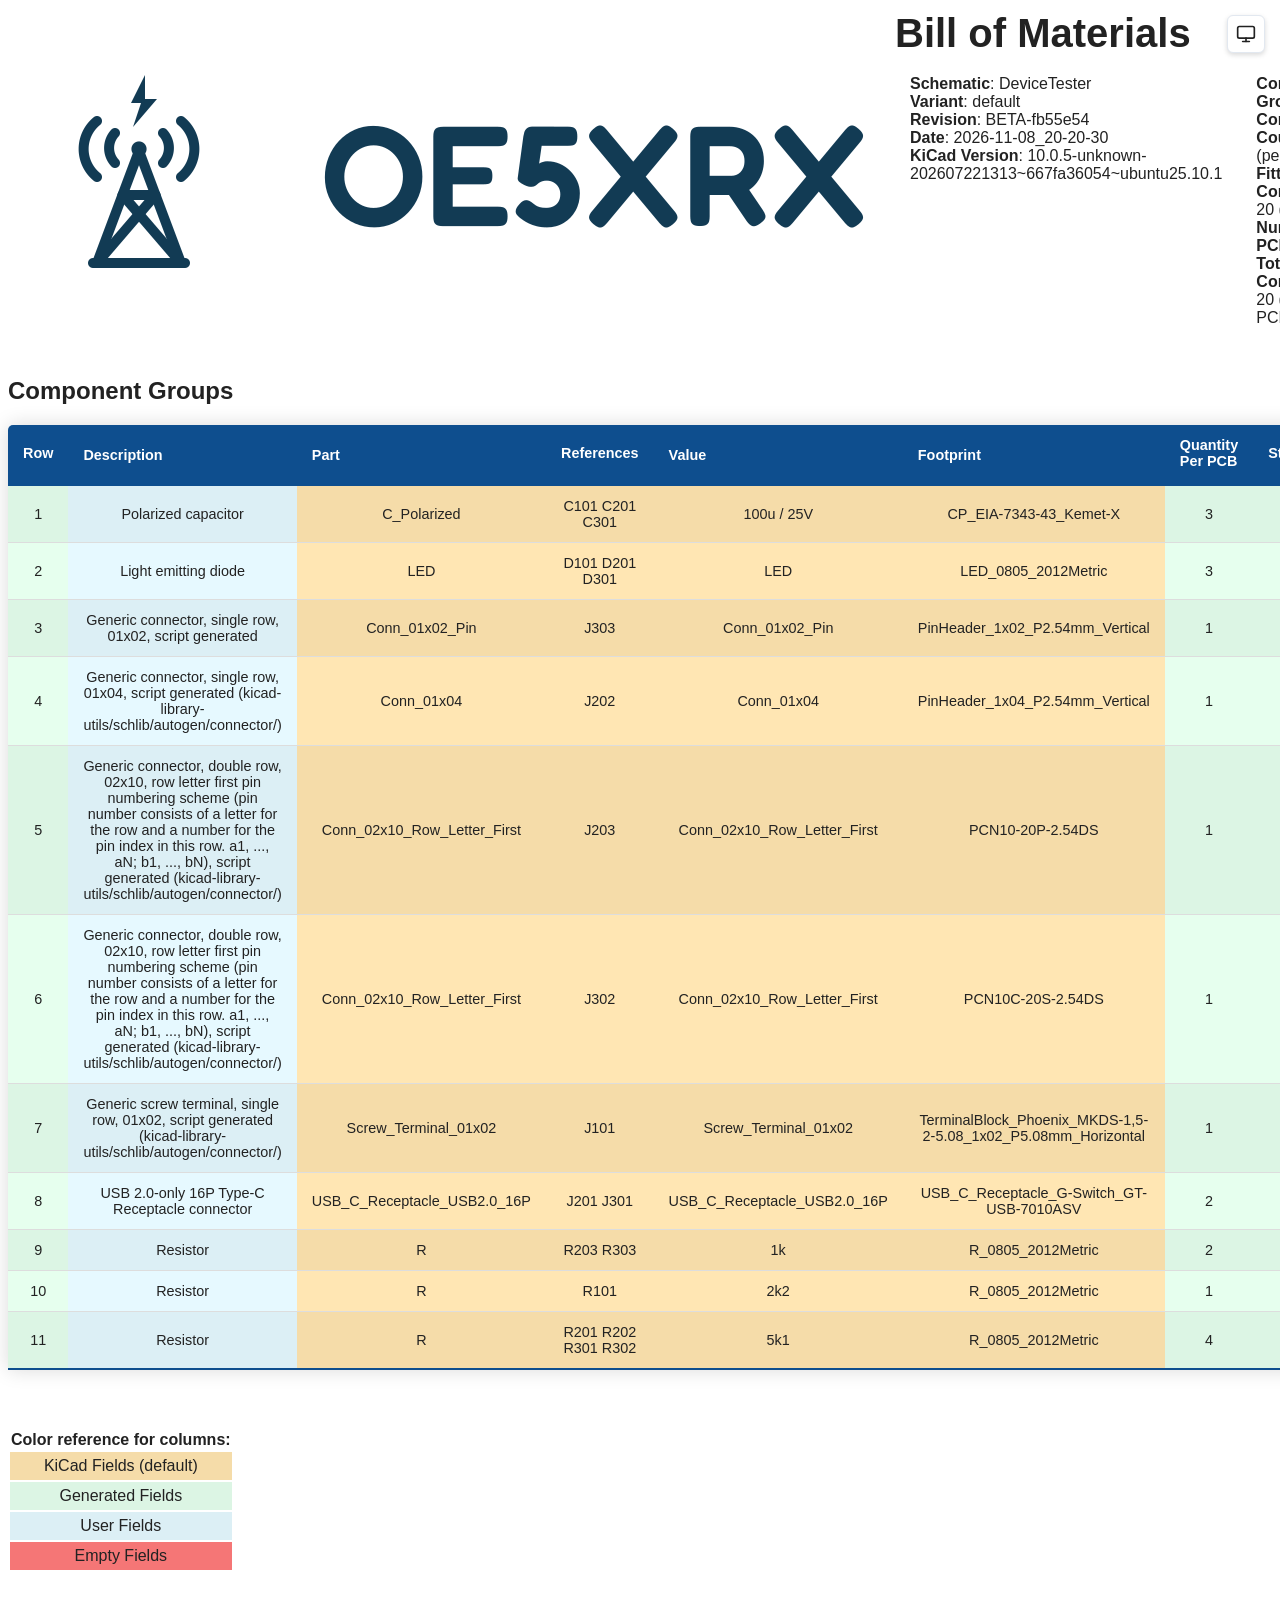
<file: DeviceTester-bom.html>
<!DOCTYPE html>
<html lang="en">
<head>
 <meta charset="UTF-8">
 <title>Bill of Materials</title>

 <!-- Apply theme immediately to prevent flashing -->
 <script>
  (function() {
    const theme = localStorage.getItem('kibot-theme') || 'auto';
    if (theme === 'dark' || (theme === 'auto' && window.matchMedia('(prefers-color-scheme: dark)').matches)) {
      document.documentElement.setAttribute('data-theme', 'dark');
    }
  })();
 </script>

<style>
  /* Light colors */
  :root {
    --bg-color: #ffffff;
    --text-color: #222222;
    --link-color: #0e4e8e;

    /* Tables */
    --table-header-bg: #0e4e8e; /* Theme style defined */
    --table-header-text: #ffffff;
    --table-row-even: #f3f3f3;
    --table-row-hover: #3e7ebe; /* Theme style defined */
    --table-border: #dddddd;
    --table-shadow: rgba(0, 0, 0, 0.15);
    --table-cl-border: black;

    /* Status Colors */
    --td-empty0: #F57676;
    --td-gen0: #DCF5E4;
    --td-kicad0: #F5DCA9;
    --td-user0: #DCEFF5;
    --td-empty1: #FF8080;
    --td-gen1: #E6FFEE;
    --td-kicad1: #FFE6B3;
    --td-user1: #E6F9FF;
    --td-error: #db1218;
    --td-warning: #f2e30c;
    --td-excluded: #C0C0C0;
    --checkmark: green;

    /* Toggle Button */
    --btn-bg: #ffffff;
    --btn-border: #e2e8f0;
    --btn-hover: #f1f5f9;
  }

  /* Dark colors */
  [data-theme="dark"] {
    --bg-color: #121212;
    --text-color: #e2e8f0;
    --link-color: #38bdf8;

    /* Tables */
    --table-header-bg: #09335e; /* Theme style defined */
    --table-header-text: #f8fafc;
    --table-row-even: #1e1e1e;
    --table-row-hover: #114b8a; /* Theme style defined */
    --table-border: #333333;
    --table-shadow: rgba(0, 0, 0, 0.5);
    --table-cl-border: #dddddd;

    /* Status Colors (Darker adaptations) */
    --td-empty0: #7f1d1d;
    --td-gen0: #14532d;
    --td-kicad0: #78350f;
    --td-user0: #164e63;
    --td-empty1: #991b1b;
    --td-gen1: #166534;
    --td-kicad1: #92400e;
    --td-user1: #0891b2;
    --td-error: #ef4444;
    --td-warning: #ca8a04;
    --td-excluded: #64748b;
    --checkmark: #4ade80;

    /* Toggle Button */
    --btn-bg: #1e293b;
    --btn-border: #334155;
    --btn-hover: #475569;
  }

  body {
    background-color: var(--bg-color);
    color: var(--text-color);
    font-family: sans-serif;
    transition: background-color 0.3s, color 0.3s;
  }

  a {
    color: var(--link-color);
  }

  /* Theme Toggle Button */
  .theme-toggle {
    position: absolute;
    top: 15px;
    right: 15px;
    background: var(--btn-bg);
    border: 1px solid var(--btn-border);
    color: var(--text-color);
    border-radius: 6px;
    padding: 8px;
    cursor: pointer;
    display: flex;
    align-items: center;
    justify-content: center;
    box-shadow: 0 2px 5px var(--table-shadow);
    transition: background 0.2s, color 0.2s, border-color 0.2s;
  }
  .theme-toggle:hover {
    background: var(--btn-hover);
  }
  .theme-toggle svg {
    width: 20px;
    height: 20px;
    display: none; /* Handled by JS */
  }

  .cell-title { vertical-align: bottom; }
  .cell-info { vertical-align: top; padding: 1em;}
  .cell-extra-info { vertical-align: top; padding: 1em;}
  .cell-stats { vertical-align: top; padding: 1em;}
  .title h1 { font-size:2.5em; font-weight: bold; padding: 0px; margin: 0px; }
  .h1 { font-size:1.5em; font-weight: bold; }
  .subtitle { font-size:1.5em; font-weight: bold; }
  .h2 { font-size:1.5em; font-weight: bold; }

  .td-empty0 { text-align: center; background-color: var(--td-empty0); }
  .td-gen0 { text-align: center; background-color: var(--td-gen0); }
  .td-kicad0 { text-align: center; background-color: var(--td-kicad0); }
  .td-user0 { text-align: center; background-color: var(--td-user0); }
  .td-empty1 { text-align: center; background-color: var(--td-empty1); }
  .td-gen1 { text-align: center; background-color: var(--td-gen1); }
  .td-kicad1 { text-align: center; background-color: var(--td-kicad1); }
  .td-user1 { text-align: center; background-color: var(--td-user1); }
  .td-nocolor { text-align: center; }

  .color-ref { margin: 25px 0; }
  .color-ref th { text-align: left }
  .color-ref td { padding: 5px 20px; }
  .head-table { margin-bottom: 2em; }
  .centered-checkmark { font-size: 30vw; text-align: center; color: var(--checkmark); }
  /* Sort Header */
  .tg-sort-header::-moz-selection{background:0 0}
  .tg-sort-header::selection{background:0 0}.tg-sort-header{cursor:pointer}
  .tg-sort-header:after{content:'';float:right;border-width:0 5px 5px;border-style:solid;
                        border-color:#ffffff transparent;visibility:hidden;opacity:.6}
  .tg-sort-header:hover:after{visibility:visible}
  .tg-sort-asc:after,.tg-sort-asc:hover:after,.tg-sort-desc:after{visibility:visible;opacity:1}
  .tg-sort-desc:after{border-bottom:none;border-width:5px 5px 0}

  .content-table {
    border-collapse: collapse;
    margin-top: 5px;
    margin-bottom: 4em;
    font-size: 0.9em;
    font-family: sans-serif;
    min-width: 400px;
    border-radius: 5px 5px 0 0;
    overflow: hidden;
    box-shadow: 0 0 20px var(--table-shadow);
  }
  .content-table thead tr { background-color: var(--table-header-bg); color: var(--table-header-text); text-align: left; }
  .content-table th, .content-table td { padding: 12px 15px; }
  .content-table tbody tr { border-bottom: 1px solid var(--table-border); }
  .content-table tbody tr:nth-of-type(even) { background-color: var(--table-row-even); }
  .content-table tbody tr:last-of-type { border-bottom: 2px solid var(--table-header-bg); }
  .content-table * tr:hover > td { background-color: var(--table-row-hover) !important; color: #ffffff; }
</style>
</head>
<body>

<!-- Theme Cycle Button -->
<button id="theme-toggle" class="theme-toggle" aria-label="Toggle Theme">
  <!-- Sun (Light) -->
  <svg id="icon-light" viewBox="0 0 24 24" fill="none" stroke="currentColor" stroke-width="2" stroke-linecap="round"
       stroke-linejoin="round">
    <circle cx="12" cy="12" r="5"></circle>
    <line x1="12" y1="1" x2="12" y2="3"></line>
    <line x1="12" y1="21" x2="12" y2="23"></line>
    <line x1="4.22" y1="4.22" x2="5.64" y2="5.64"></line>
    <line x1="18.36" y1="18.36" x2="19.78" y2="19.78"></line>
    <line x1="1" y1="12" x2="3" y2="12"></line>
    <line x1="21" y1="12" x2="23" y2="12"></line>
    <line x1="4.22" y1="19.78" x2="5.64" y2="18.36"></line>
    <line x1="18.36" y1="5.64" x2="19.78" y2="4.22"></line>
  </svg>
  <!-- Moon (Dark) -->
  <svg id="icon-dark" viewBox="0 0 24 24" fill="none" stroke="currentColor" stroke-width="2" stroke-linecap="round"
       stroke-linejoin="round">
    <path d="M21 12.79A9 9 0 1 1 11.21 3 7 7 0 0 0 21 12.79z"></path>
  </svg>
  <!-- Monitor (Auto) -->
  <svg id="icon-auto" viewBox="0 0 24 24" fill="none" stroke="currentColor" stroke-width="2" stroke-linecap="round"
       stroke-linejoin="round">
    <rect x="2" y="3" width="20" height="14" rx="2" ry="2"></rect>
    <line x1="8" y1="21" x2="16" y2="21"></line>
    <line x1="12" y1="17" x2="12" y2="21"></line>
  </svg>
</button>

<table class="head-table">
<tr>
 <td rowspan="2">
  <img src="[data-uri]" alt="Logo" width="880" height="256">
 </td>
 <td colspan="2" class="cell-title">
  <div class="title"><h1>Bill of Materials</h1></div>
 </td>
</tr>
<tr>
 <td class="cell-info">
   <b>Schematic</b>: DeviceTester<br>
   <b>Variant</b>: default<br>
   <b>Revision</b>: BETA-fb55e54<br>
   <b>Date</b>: 2026-11-08_20-20-30<br>
   <b>KiCad Version</b>: 10.0.5-unknown-202607221313~667fa36054~ubuntu25.10.1<br>
 </td>
 <td class="cell-stats">
   <b>Component Groups</b>: 11<br>
   <b>Component Count</b>: 20 (per PCB)<br>

   <b>Fitted Components</b>: 20 (per PCB)<br>
   <b>Number of PCBs</b>: 1<br>
   <b>Total Components</b>: 20 (for 1 PCBs)<br>
 </td>
</tr>
</table>
<h2>Component Groups</h2>
<table class="content-table">
 <thead>
  <tr>
   <th class="th-gen">Row</th>
   <th class="th-user">Description</th>
   <th class="th-kicad">Part</th>
   <th class="th-kicad">References</th>
   <th class="th-kicad">Value</th>
   <th class="th-kicad">Footprint</th>
   <th class="th-gen">Quantity Per PCB</th>
   <th class="th-gen">Status</th>
   <th class="th-kicad">Datasheet</th>
   <th class="th-user">LCSC</th>
   <th class="th-user">MOUSER</th>
   <th class="th-user">Sim.Pins</th>
  </tr>
 </thead>
 <tbody>
  <tr id="0">
   <td class="td-gen0">1</td>
   <td class="td-user0">Polarized capacitor</td>
   <td class="td-kicad0">C_Polarized</td>
   <td class="td-kicad0"><div id="C301"></div><div id="C201"></div><div id="C101"></div>C101 C201 C301</td>
   <td class="td-kicad0">100u / 25V</td>
   <td class="td-kicad0">CP_EIA-7343-43_Kemet-X</td>
   <td class="td-gen0">3</td>
   <td class="td-gen0"> </td>
   <td class="td-empty0"></td>
   <td class="td-user0"><a href="https://www.lcsc.com/product-detail/C132558.html">C132558</a></td>
   <td class="td-empty0"></td>
   <td class="td-empty0"></td>
  </tr>
  <tr id="1">
   <td class="td-gen1">2</td>
   <td class="td-user1">Light emitting diode</td>
   <td class="td-kicad1">LED</td>
   <td class="td-kicad1"><div id="D301"></div><div id="D201"></div><div id="D101"></div>D101 D201 D301</td>
   <td class="td-kicad1">LED</td>
   <td class="td-kicad1">LED_0805_2012Metric</td>
   <td class="td-gen1">3</td>
   <td class="td-gen1"> </td>
   <td class="td-empty1"></td>
   <td class="td-user1"><a href="https://www.lcsc.com/product-detail/C84256.html">C84256</a></td>
   <td class="td-empty1"></td>
   <td class="td-user1">1=K 2=A</td>
  </tr>
  <tr id="2">
   <td class="td-gen0">3</td>
   <td class="td-user0">Generic connector, single row, 01x02, script generated</td>
   <td class="td-kicad0">Conn_01x02_Pin</td>
   <td class="td-kicad0"><div id="J303"></div>J303</td>
   <td class="td-kicad0">Conn_01x02_Pin</td>
   <td class="td-kicad0">PinHeader_1x02_P2.54mm_Vertical</td>
   <td class="td-gen0">1</td>
   <td class="td-gen0"> </td>
   <td class="td-empty0"></td>
   <td class="td-empty0"></td>
   <td class="td-empty0"></td>
   <td class="td-empty0"></td>
  </tr>
  <tr id="3">
   <td class="td-gen1">4</td>
   <td class="td-user1">Generic connector, single row, 01x04, script generated (kicad-library-utils/schlib/autogen/connector/)</td>
   <td class="td-kicad1">Conn_01x04</td>
   <td class="td-kicad1"><div id="J202"></div>J202</td>
   <td class="td-kicad1">Conn_01x04</td>
   <td class="td-kicad1">PinHeader_1x04_P2.54mm_Vertical</td>
   <td class="td-gen1">1</td>
   <td class="td-gen1"> </td>
   <td class="td-empty1"></td>
   <td class="td-user1"><a href="https://www.lcsc.com/product-detail/C2691448.html">C2691448</a></td>
   <td class="td-empty1"></td>
   <td class="td-empty1"></td>
  </tr>
  <tr id="4">
   <td class="td-gen0">5</td>
   <td class="td-user0">Generic connector, double row, 02x10, row letter first pin numbering scheme (pin number consists of a letter for the row and a number for the pin index in this row. a1, ..., aN; b1, ..., bN), script generated (kicad-library-utils/schlib/autogen/connector/)</td>
   <td class="td-kicad0">Conn_02x10_Row_Letter_First</td>
   <td class="td-kicad0"><div id="J203"></div>J203</td>
   <td class="td-kicad0">Conn_02x10_Row_Letter_First</td>
   <td class="td-kicad0">PCN10-20P-2.54DS</td>
   <td class="td-gen0">1</td>
   <td class="td-gen0"> </td>
   <td class="td-empty0"></td>
   <td class="td-empty0"></td>
   <td class="td-user0"><a href="https://www.mouser.com/ProductDetail/798-PCN1020P254DS72">798-PCN1020P254DS72</a></td>
   <td class="td-empty0"></td>
  </tr>
  <tr id="5">
   <td class="td-gen1">6</td>
   <td class="td-user1">Generic connector, double row, 02x10, row letter first pin numbering scheme (pin number consists of a letter for the row and a number for the pin index in this row. a1, ..., aN; b1, ..., bN), script generated (kicad-library-utils/schlib/autogen/connector/)</td>
   <td class="td-kicad1">Conn_02x10_Row_Letter_First</td>
   <td class="td-kicad1"><div id="J302"></div>J302</td>
   <td class="td-kicad1">Conn_02x10_Row_Letter_First</td>
   <td class="td-kicad1">PCN10C-20S-2.54DS</td>
   <td class="td-gen1">1</td>
   <td class="td-gen1"> </td>
   <td class="td-empty1"></td>
   <td class="td-empty1"></td>
   <td class="td-user1"><a href="https://www.mouser.com/ProductDetail/798-PCN10C20S254DS72">798-PCN10C20S254DS72</a></td>
   <td class="td-empty1"></td>
  </tr>
  <tr id="6">
   <td class="td-gen0">7</td>
   <td class="td-user0">Generic screw terminal, single row, 01x02, script generated (kicad-library-utils/schlib/autogen/connector/)</td>
   <td class="td-kicad0">Screw_Terminal_01x02</td>
   <td class="td-kicad0"><div id="J101"></div>J101</td>
   <td class="td-kicad0">Screw_Terminal_01x02</td>
   <td class="td-kicad0">TerminalBlock_Phoenix_MKDS-1,5-2-5.08_1x02_P5.08mm_Horizontal</td>
   <td class="td-gen0">1</td>
   <td class="td-gen0"> </td>
   <td class="td-empty0"></td>
   <td class="td-user0"><a href="https://www.lcsc.com/product-detail/C5349557.html">C5349557</a></td>
   <td class="td-empty0"></td>
   <td class="td-empty0"></td>
  </tr>
  <tr id="7">
   <td class="td-gen1">8</td>
   <td class="td-user1">USB 2.0-only 16P Type-C Receptacle connector</td>
   <td class="td-kicad1">USB_C_Receptacle_USB2.0_16P</td>
   <td class="td-kicad1"><div id="J301"></div><div id="J201"></div>J201 J301</td>
   <td class="td-kicad1">USB_C_Receptacle_USB2.0_16P</td>
   <td class="td-kicad1">USB_C_Receptacle_G-Switch_GT-USB-7010ASV</td>
   <td class="td-gen1">2</td>
   <td class="td-gen1"> </td>
   <td class="td-kicad1"><a href="https://www.usb.org/sites/default/files/documents/usb_type-c.zip">https://www.usb.org/sites/default/files/documents/usb_type-c.zip</a></td>
   <td class="td-user1"><a href="https://www.lcsc.com/product-detail/C2988369.html">C2988369</a></td>
   <td class="td-empty1"></td>
   <td class="td-empty1"></td>
  </tr>
  <tr id="8">
   <td class="td-gen0">9</td>
   <td class="td-user0">Resistor</td>
   <td class="td-kicad0">R</td>
   <td class="td-kicad0"><div id="R303"></div><div id="R203"></div>R203 R303</td>
   <td class="td-kicad0">1k</td>
   <td class="td-kicad0">R_0805_2012Metric</td>
   <td class="td-gen0">2</td>
   <td class="td-gen0"> </td>
   <td class="td-empty0"></td>
   <td class="td-user0"><a href="https://www.lcsc.com/product-detail/C17513.html">C17513</a></td>
   <td class="td-empty0"></td>
   <td class="td-empty0"></td>
  </tr>
  <tr id="9">
   <td class="td-gen1">10</td>
   <td class="td-user1">Resistor</td>
   <td class="td-kicad1">R</td>
   <td class="td-kicad1"><div id="R101"></div>R101</td>
   <td class="td-kicad1">2k2</td>
   <td class="td-kicad1">R_0805_2012Metric</td>
   <td class="td-gen1">1</td>
   <td class="td-gen1"> </td>
   <td class="td-empty1"></td>
   <td class="td-user1"><a href="https://www.lcsc.com/product-detail/C17520.html">C17520</a></td>
   <td class="td-empty1"></td>
   <td class="td-empty1"></td>
  </tr>
  <tr id="10">
   <td class="td-gen0">11</td>
   <td class="td-user0">Resistor</td>
   <td class="td-kicad0">R</td>
   <td class="td-kicad0"><div id="R302"></div><div id="R301"></div><div id="R202"></div><div id="R201"></div>R201 R202 R301 R302</td>
   <td class="td-kicad0">5k1</td>
   <td class="td-kicad0">R_0805_2012Metric</td>
   <td class="td-gen0">4</td>
   <td class="td-gen0"> </td>
   <td class="td-empty0"></td>
   <td class="td-user0"><a href="https://www.lcsc.com/product-detail/C27834.html">C27834</a></td>
   <td class="td-empty0"></td>
   <td class="td-empty0"></td>
  </tr>
 </tbody>
</table>
<table class="color-ref">
<tr><th>Color reference for columns:</th></tr>
<tr><td class="td-kicad0">KiCad Fields (default)</td></tr>
<tr><td class="td-gen0">Generated Fields</td></tr>
<tr><td class="td-user0">User Fields</td></tr>
<tr><td class="td-empty0">Empty Fields</td></tr>
</table>
<script>
  var TGSort = window.TGSort || function(n) {
    "use strict";
    function r(n) { return n ? n.length : 0 }
    function t(n, t, e, o = 0) { for (e = r(n); o < e; ++o) t(n[o], o) }
    function e(n) { return n.split("").reverse().join("") }
    function o(n) {
      var e = n[0];
      return t(n, function(n) {
        for (; !n.startsWith(e);) e = e.substring(0, r(e) - 1)
      }), r(e)
    }
    function u(n, r, e = []) {
      return t(n, function(n) {
        r(n) && e.push(n)
      }), e
    }
    var a = parseFloat;
    function i(n, r) {
      return function(t) {
        var e = "";
        return t.replace(n, function(n, t, o) {
          return e = t.replace(r, "") + "." + (o || "").substring(1)
        }), a(e)
      }
    }
    var s = i(/^(?:\s*)([+-]?(?:\d+)(?:,\d{3})*)(\.\d*)?$/g, /,/g),
      c = i(/^(?:\s*)([+-]?(?:\d+)(?:\.\d{3})*)(,\d*)?$/g, /\./g);
    function f(n) {
      var t = a(n);
      return !isNaN(t) && r("" + t) + 1 >= r(n) ? t : NaN
    }
    function d(n) {
      var e = [],
        o = n;
      return t([f, s, c], function(u) {
        var a = [],
          i = [];
        t(n, function(n, r) {
          r = u(n), a.push(r), r || i.push(n)
        }), r(i) < r(o) && (o = i, e = a)
      }), r(u(o, function(n) {
        return n == o[0]
      })) == r(o) ? e : []
    }
    function v(n) {
      if ("TABLE" == n.nodeName) {
        for (var a = function(r) {
            var e, o, u = [],
              a = [];
            return function n(r, e) {
              e(r), t(r.childNodes, function(r) {
                n(r, e)
              })
            }(n, function(n) {
              "TR" == (o = n.nodeName) ? (e = [], u.push(e), a.push(n)) : "TD" != o && "TH" != o || e.push(n)
            }), [u, a]
          }(), i = a[0], s = a[1], c = r(i), f = c > 1 && r(i[0]) < r(i[1]) ? 1 : 0, v = f + 1, p = i[f], h = r(p), l = [], g = [], N = [], m = v; m < c; ++m) {
          for (var T = 0; T < h; ++T) {
            r(g) < h && g.push([]);
            var C = i[m][T],
              L = C.textContent || C.innerText || "";
            g[T].push(L.trim())
          }
          N.push(m - v)
        }
        t(p, function(n, t) {
          l[t] = 0;
          var a = n.classList;
          a.add("tg-sort-header"), n.addEventListener("click", function() {
            var n = l[t];
            ! function() {
              for (var n = 0; n < h; ++n) {
                var r = p[n].classList;
                r.remove("tg-sort-asc"), r.remove("tg-sort-desc"), l[n] = 0
              }
            }(), (n = 1 == n ? -1 : +!n) && a.add(n > 0 ? "tg-sort-asc" : "tg-sort-desc"), l[t] = n;
            var i, f = g[t],
              m = function(r, t) {
                return n * f[r].localeCompare(f[t]) || n * (r - t)
              },
              T = function(n) {
                var t = d(n);
                if (!r(t)) {
                  var u = o(n),
                    a = o(n.map(e));
                  t = d(n.map(function(n) {
                    return n.substring(u, r(n) - a)
                  }))
                }
                return t
              }(f);
            (r(T) || r(T = r(u(i = f.map(Date.parse), isNaN)) ? [] : i)) && (m = function(r, t) {
              var e = T[r],
                o = T[t],
                u = isNaN(e),
                a = isNaN(o);
              return u && a ? 0 : u ? -n : a ? n : e > o ? n : e < o ? -n : n * (r - t)
            });
            var C, L = N.slice();
            L.sort(m);
            for (var E = v; E < c; ++E)(C = s[E].parentNode).removeChild(s[E]);
            for (E = v; E < c; ++E) C.appendChild(s[v + L[E - v]])
          })
        })
      }
    }
    n.addEventListener("DOMContentLoaded", function() {
      for (var t = n.getElementsByClassName("content-table"), e = 0; e < r(t); ++e) try {
        v(t[e])
      } catch (n) {}
    })
  }(document)
</script>

<!-- Interactive Theme Logic -->
<script>
  document.addEventListener("DOMContentLoaded", () => {
    const toggleBtn = document.getElementById('theme-toggle');
    const iconLight = document.getElementById('icon-light');
    const iconDark = document.getElementById('icon-dark');
    const iconAuto = document.getElementById('icon-auto');

    function updateIcons(theme) {
        iconLight.style.display = theme === 'light' ? 'block' : 'none';
        iconDark.style.display = theme === 'dark' ? 'block' : 'none';
        iconAuto.style.display = theme === 'auto' ? 'block' : 'none';
    }

    function applyTheme(theme) {
        if (theme === 'dark' || (theme === 'auto' && window.matchMedia('(prefers-color-scheme: dark)').matches)) {
            document.documentElement.setAttribute('data-theme', 'dark');
        } else {
            document.documentElement.removeAttribute('data-theme');
        }
        updateIcons(theme);
        toggleBtn.title = `Theme: ${theme.charAt(0).toUpperCase() + theme.slice(1)} (Click to change)`;
    }

    let currentTheme = localStorage.getItem('kibot-theme') || 'auto';
    applyTheme(currentTheme);

    // Cycle through themes on click
    toggleBtn.addEventListener('click', () => {
        if (currentTheme === 'auto') currentTheme = 'light';
        else if (currentTheme === 'light') currentTheme = 'dark';
        else currentTheme = 'auto';

        localStorage.setItem('kibot-theme', currentTheme);
        applyTheme(currentTheme);
    });

    // Listen for OS theme changes if in 'auto' mode
    window.matchMedia('(prefers-color-scheme: dark)').addEventListener('change', () => {
        if (currentTheme === 'auto') {
            applyTheme('auto');
        }
    });
  });
</script>

</body></html>
</file>
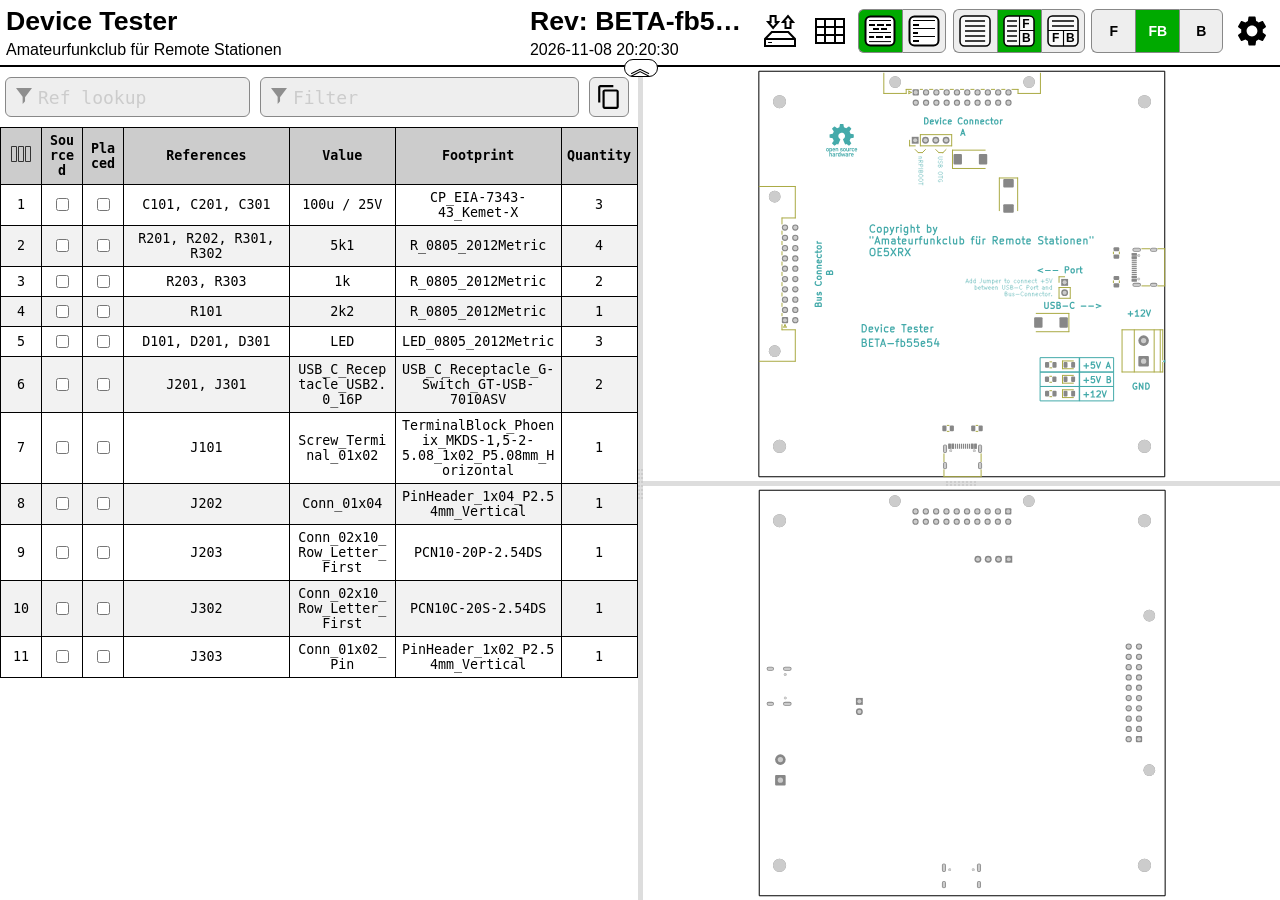
<file: DeviceTester-ibom.html>
<!DOCTYPE html>
<html lang="en">

<head>
  <meta charset="UTF-8">
  <meta name="viewport" content="width=device-width, initial-scale=1.0">
  <title>Interactive BOM for KiCAD</title>
  <style type="text/css">
:root {
  --pcb-edge-color: black;
  --pad-color: #878787;
  --pad-hole-color: #CCCCCC;
  --pad-color-highlight: #D04040;
  --pad-color-highlight-both: #D0D040;
  --pad-color-highlight-marked: #44a344;
  --pin1-outline-color: #ffb629;
  --pin1-outline-color-highlight: #ffb629;
  --pin1-outline-color-highlight-both: #fcbb39;
  --pin1-outline-color-highlight-marked: #fdbe41;
  --silkscreen-edge-color: #aa4;
  --silkscreen-polygon-color: #4aa;
  --silkscreen-text-color: #4aa;
  --fabrication-edge-color: #907651;
  --fabrication-polygon-color: #907651;
  --fabrication-text-color: #a27c24;
  --track-color: #def5f1;
  --track-color-highlight: #D04040;
  --zone-color: #def5f1;
  --zone-color-highlight: #d0404080;
}

html,
body {
  margin: 0px;
  height: 100%;
  font-family: Verdana, sans-serif;
}

.dark.topmostdiv {
  --pcb-edge-color: #eee;
  --pad-color: #808080;
  --pin1-outline-color: #ffa800;
  --pin1-outline-color-highlight: #ccff00;
  --track-color: #42524f;
  --zone-color: #42524f;
  background-color: #252c30;
  color: #eee;
}

button {
  background-color: #eee;
  border: 1px solid #888;
  color: black;
  height: 44px;
  width: 44px;
  text-align: center;
  text-decoration: none;
  display: inline-block;
  font-size: 14px;
  font-weight: bolder;
}

.dark button {
  /* This will be inverted */
  background-color: #c3b7b5;
}

button.depressed {
  background-color: #0a0;
  color: white;
}

.dark button.depressed {
  /* This will be inverted */
  background-color: #b3b;
}

button:focus {
  outline: 0;
}

button#tb-btn {
  background-image: url("data:image/svg+xml,%3Csvg xmlns='http://www.w3.org/2000/svg' viewBox='0 0 8.47 8.47'%3E%3Crect transform='translate(0 -288.53)' ry='1.17' y='288.8' x='.27' height='7.94' width='7.94' fill='%23f9f9f9'/%3E%3Cg transform='translate(0 -288.53)'%3E%3Crect width='7.94' height='7.94' x='.27' y='288.8' ry='1.17' fill='none' stroke='%23000' stroke-width='.4' stroke-linejoin='round'/%3E%3Cpath d='M1.32 290.12h5.82M1.32 291.45h5.82' fill='none' stroke='%23000' stroke-width='.4'/%3E%3Cpath d='M4.37 292.5v4.23M.26 292.63H8.2' fill='none' stroke='%23000' stroke-width='.3'/%3E%3Ctext font-weight='700' font-size='3.17' font-family='sans-serif'%3E%3Ctspan x='1.35' y='295.73'%3EF%3C/tspan%3E%3Ctspan x='5.03' y='295.68'%3EB%3C/tspan%3E%3C/text%3E%3C/g%3E%3C/svg%3E%0A");
}

button#lr-btn {
  background-image: url("data:image/svg+xml,%3Csvg xmlns='http://www.w3.org/2000/svg' viewBox='0 0 8.47 8.47'%3E%3Crect transform='translate(0 -288.53)' ry='1.17' y='288.8' x='.27' height='7.94' width='7.94' fill='%23f9f9f9'/%3E%3Cg transform='translate(0 -288.53)'%3E%3Crect width='7.94' height='7.94' x='.27' y='288.8' ry='1.17' fill='none' stroke='%23000' stroke-width='.4' stroke-linejoin='round'/%3E%3Cpath d='M1.06 290.12H3.7m-2.64 1.33H3.7m-2.64 1.32H3.7m-2.64 1.3H3.7m-2.64 1.33H3.7' fill='none' stroke='%23000' stroke-width='.4'/%3E%3Cpath d='M4.37 288.8v7.94m0-4.11h3.96' fill='none' stroke='%23000' stroke-width='.3'/%3E%3Ctext font-weight='700' font-size='3.17' font-family='sans-serif'%3E%3Ctspan x='5.11' y='291.96'%3EF%3C/tspan%3E%3Ctspan x='5.03' y='295.68'%3EB%3C/tspan%3E%3C/text%3E%3C/g%3E%3C/svg%3E%0A");
}

button#bom-btn {
  background-image: url("data:image/svg+xml,%3Csvg xmlns='http://www.w3.org/2000/svg' viewBox='0 0 8.47 8.47'%3E%3Crect transform='translate(0 -288.53)' ry='1.17' y='288.8' x='.27' height='7.94' width='7.94' fill='%23f9f9f9'/%3E%3Cg transform='translate(0 -288.53)' fill='none' stroke='%23000' stroke-width='.4'%3E%3Crect width='7.94' height='7.94' x='.27' y='288.8' ry='1.17' stroke-linejoin='round'/%3E%3Cpath d='M1.59 290.12h5.29M1.59 291.45h5.33M1.59 292.75h5.33M1.59 294.09h5.33M1.59 295.41h5.33'/%3E%3C/g%3E%3C/svg%3E");
}

button#bom-grouped-btn {
  background-image: url("data:image/svg+xml,%3Csvg xmlns='http://www.w3.org/2000/svg' width='32' height='32'%3E%3Cg stroke='%23000' stroke-linejoin='round' class='layer'%3E%3Crect width='29' height='29' x='1.5' y='1.5' stroke-width='2' fill='%23fff' rx='5' ry='5'/%3E%3Cpath stroke-linecap='square' stroke-width='2' d='M6 10h4m4 0h5m4 0h3M6.1 22h3m3.9 0h5m4 0h4m-16-8h4m4 0h4'/%3E%3Cpath stroke-linecap='null' d='M5 17.5h22M5 26.6h22M5 5.5h22'/%3E%3C/g%3E%3C/svg%3E");
}

button#bom-ungrouped-btn {
  background-image: url("data:image/svg+xml,%3Csvg xmlns='http://www.w3.org/2000/svg' width='32' height='32'%3E%3Cg stroke='%23000' stroke-linejoin='round' class='layer'%3E%3Crect width='29' height='29' x='1.5' y='1.5' stroke-width='2' fill='%23fff' rx='5' ry='5'/%3E%3Cpath stroke-linecap='square' stroke-width='2' d='M6 10h4m-4 8h3m-3 8h4'/%3E%3Cpath stroke-linecap='null' d='M5 13.5h22m-22 8h22M5 5.5h22'/%3E%3C/g%3E%3C/svg%3E");
}

button#bom-netlist-btn {
  background-image: url("data:image/svg+xml,%3Csvg xmlns='http://www.w3.org/2000/svg' width='32' height='32'%3E%3Cg fill='none' stroke='%23000' class='layer'%3E%3Crect width='29' height='29' x='1.5' y='1.5' stroke-width='2' fill='%23fff' rx='5' ry='5'/%3E%3Cpath stroke-width='2' d='M6 26l6-6v-8m13.8-6.3l-6 6v8'/%3E%3Ccircle cx='11.8' cy='9.5' r='2.8' stroke-width='2'/%3E%3Ccircle cx='19.8' cy='22.8' r='2.8' stroke-width='2'/%3E%3C/g%3E%3C/svg%3E");
}

button#copy {
  background-image: url("data:image/svg+xml,%3Csvg height='48' viewBox='0 0 48 48' width='48' xmlns='http://www.w3.org/2000/svg'%3E%3Cpath d='M0 0h48v48h-48z' fill='none'/%3E%3Cpath d='M32 2h-24c-2.21 0-4 1.79-4 4v28h4v-28h24v-4zm6 8h-22c-2.21 0-4 1.79-4 4v28c0 2.21 1.79 4 4 4h22c2.21 0 4-1.79 4-4v-28c0-2.21-1.79-4-4-4zm0 32h-22v-28h22v28z'/%3E%3C/svg%3E");
  background-position: 6px 6px;
  background-repeat: no-repeat;
  background-size: 26px 26px;
  border-radius: 6px;
  height: 40px;
  width: 40px;
  margin: 10px 5px;
}

button#copy:active {
  box-shadow: inset 0px 0px 5px #6c6c6c;
}

textarea.clipboard-temp {
  position: fixed;
  top: 0;
  left: 0;
  width: 2em;
  height: 2em;
  padding: 0;
  border: None;
  outline: None;
  box-shadow: None;
  background: transparent;
}

.left-most-button {
  border-right: 0;
  border-top-left-radius: 6px;
  border-bottom-left-radius: 6px;
}

.middle-button {
  border-right: 0;
}

.right-most-button {
  border-top-right-radius: 6px;
  border-bottom-right-radius: 6px;
}

.button-container {
  font-size: 0;
  margin: 0.4rem 0.4rem 0.4rem 0;
}

.dark .button-container {
  filter: invert(1);
}

.button-container button {
  background-size: 32px 32px;
  background-position: 5px 5px;
  background-repeat: no-repeat;
}

@media print {
  .hideonprint {
    display: none;
  }
}

canvas {
  cursor: crosshair;
}

canvas:active {
  cursor: grabbing;
}

.fileinfo {
  width: 100%;
  max-width: 1000px;
  border: none;
  padding: 3px;
}

.fileinfo .title {
  font-size: 20pt;
  font-weight: bold;
}

.fileinfo td {
  overflow: hidden;
  white-space: nowrap;
  max-width: 1px;
  width: 50%;
  text-overflow: ellipsis;
}

.bom {
  border-collapse: collapse;
  font-family: Consolas, "DejaVu Sans Mono", Monaco, monospace;
  font-size: 10pt;
  table-layout: fixed;
  width: 100%;
  margin-top: 1px;
  position: relative;
}

.bom th,
.bom td {
  border: 1px solid black;
  padding: 5px;
  word-wrap: break-word;
  text-align: center;
  position: relative;
}

.dark .bom th,
.dark .bom td {
  border: 1px solid #777;
}

.bom th {
  background-color: #CCCCCC;
  background-clip: padding-box;
}

.dark .bom th {
  background-color: #3b4749;
}

.bom tr.highlighted:nth-child(n) {
  background-color: #cfc;
}

.dark .bom tr.highlighted:nth-child(n) {
  background-color: #226022;
}

.bom tr:nth-child(even) {
  background-color: #f2f2f2;
}

.dark .bom tr:nth-child(even) {
  background-color: #313b40;
}

.bom tr.checked {
  color: #1cb53d;
}

.dark .bom tr.checked {
  color: #2cce54;
}

.bom tr {
  transition: background-color 0.2s;
}

.bom .numCol {
  width: 30px;
}

.bom .value {
  width: 15%;
}

.bom .quantity {
  width: 65px;
}

.bom th .sortmark {
  position: absolute;
  right: 1px;
  top: 1px;
  margin-top: -5px;
  border-width: 5px;
  border-style: solid;
  border-color: transparent transparent #221 transparent;
  transform-origin: 50% 85%;
  transition: opacity 0.2s, transform 0.4s;
}

.dark .bom th .sortmark {
  filter: invert(1);
}

.bom th .sortmark.none {
  opacity: 0;
}

.bom th .sortmark.desc {
  transform: rotate(180deg);
}

.bom th:hover .sortmark.none {
  opacity: 0.5;
}

.bom .bom-checkbox {
  width: 30px;
  position: relative;
  user-select: none;
  -moz-user-select: none;
}

.bom .bom-checkbox:before {
  content: "";
  position: absolute;
  border-width: 15px;
  border-style: solid;
  border-color: #51829f transparent transparent transparent;
  visibility: hidden;
  top: -15px;
}

.bom .bom-checkbox:after {
  content: "Double click to set/unset all";
  position: absolute;
  color: white;
  top: -35px;
  left: -26px;
  background: #51829f;
  padding: 5px 15px;
  border-radius: 8px;
  white-space: nowrap;
  visibility: hidden;
}

.bom .bom-checkbox:hover:before,
.bom .bom-checkbox:hover:after {
  visibility: visible;
  transition: visibility 0.2s linear 1s;
}

.split {
  -webkit-box-sizing: border-box;
  -moz-box-sizing: border-box;
  box-sizing: border-box;
  overflow-y: auto;
  overflow-x: hidden;
  background-color: inherit;
}

.split.split-horizontal,
.gutter.gutter-horizontal {
  height: 100%;
  float: left;
}

.gutter {
  background-color: #ddd;
  background-repeat: no-repeat;
  background-position: 50%;
  transition: background-color 0.3s;
}

.dark .gutter {
  background-color: #777;
}

.gutter.gutter-horizontal {
  background-image: url('[data-uri]');
  cursor: ew-resize;
  width: 5px;
}

.gutter.gutter-vertical {
  background-image: url('[data-uri]');
  cursor: ns-resize;
  height: 5px;
}

.searchbox {
  float: left;
  height: 40px;
  margin: 10px 5px;
  padding: 12px 32px;
  font-family: Consolas, "DejaVu Sans Mono", Monaco, monospace;
  font-size: 18px;
  box-sizing: border-box;
  border: 1px solid #888;
  border-radius: 6px;
  outline: none;
  background-color: #eee;
  transition: background-color 0.2s, border 0.2s;
  background-image: url('[data-uri]');
  background-position: 10px 10px;
  background-repeat: no-repeat;
}

.dark .searchbox {
  background-color: #111;
  color: #eee;
}

.searchbox::placeholder {
  color: #ccc;
}

.dark .searchbox::placeholder {
  color: #666;
}

.filter {
  width: calc(60% - 64px);
}

.reflookup {
  width: calc(40% - 10px);
}

input[type=text]:focus {
  background-color: white;
  border: 1px solid #333;
}

.dark input[type=text]:focus {
  background-color: #333;
  border: 1px solid #ccc;
}

mark.highlight {
  background-color: #5050ff;
  color: #fff;
  padding: 2px;
  border-radius: 6px;
}

.dark mark.highlight {
  background-color: #76a6da;
  color: #111;
}

.menubtn {
  background-color: white;
  border: none;
  background-image: url("data:image/svg+xml,%3Csvg xmlns='http://www.w3.org/2000/svg' width='36' height='36' viewBox='0 0 20 20'%3E%3Cpath fill='none' d='M0 0h20v20H0V0z'/%3E%3Cpath d='M15.95 10.78c.03-.25.05-.51.05-.78s-.02-.53-.06-.78l1.69-1.32c.15-.12.19-.34.1-.51l-1.6-2.77c-.1-.18-.31-.24-.49-.18l-1.99.8c-.42-.32-.86-.58-1.35-.78L12 2.34c-.03-.2-.2-.34-.4-.34H8.4c-.2 0-.36.14-.39.34l-.3 2.12c-.49.2-.94.47-1.35.78l-1.99-.8c-.18-.07-.39 0-.49.18l-1.6 2.77c-.1.18-.06.39.1.51l1.69 1.32c-.04.25-.07.52-.07.78s.02.53.06.78L2.37 12.1c-.15.12-.19.34-.1.51l1.6 2.77c.1.18.31.24.49.18l1.99-.8c.42.32.86.58 1.35.78l.3 2.12c.04.2.2.34.4.34h3.2c.2 0 .37-.14.39-.34l.3-2.12c.49-.2.94-.47 1.35-.78l1.99.8c.18.07.39 0 .49-.18l1.6-2.77c.1-.18.06-.39-.1-.51l-1.67-1.32zM10 13c-1.65 0-3-1.35-3-3s1.35-3 3-3 3 1.35 3 3-1.35 3-3 3z'/%3E%3C/svg%3E%0A");
  background-position: center;
  background-repeat: no-repeat;
}

.statsbtn {
  background-color: white;
  border: none;
  background-image: url("data:image/svg+xml,%3Csvg width='36' height='36' xmlns='http://www.w3.org/2000/svg'%3E%3Cpath d='M4 6h28v24H4V6zm0 8h28v8H4m9-16v24h10V5.8' fill='none' stroke='%23000' stroke-width='2'/%3E%3C/svg%3E");
  background-position: center;
  background-repeat: no-repeat;
}

.iobtn {
  background-color: white;
  border: none;
  background-image: url("data:image/svg+xml,%3Csvg xmlns='http://www.w3.org/2000/svg' width='36' height='36'%3E%3Cpath fill='none' stroke='%23000' stroke-width='2' d='M3 33v-7l6.8-7h16.5l6.7 7v7H3zM3.2 26H33M21 9l5-5.9 5 6h-2.5V15h-5V9H21zm-4.9 0l-5 6-5-6h2.5V3h5v6h2.5z'/%3E%3Cpath fill='none' stroke='%23000' d='M6.1 29.5H10'/%3E%3C/svg%3E");
  background-position: center;
  background-repeat: no-repeat;
}

.visbtn {
  background-image: url("data:image/svg+xml,%3Csvg xmlns='http://www.w3.org/2000/svg' width='24' height='24'%3E%3Cpath fill='none' stroke='%23333' d='M2.5 4.5h5v15h-5zM9.5 4.5h5v15h-5zM16.5 4.5h5v15h-5z'/%3E%3C/svg%3E");
  background-position: center;
  background-repeat: no-repeat;
  padding: 15px;
}

#vismenu-content {
  left: 0px;
  font-family: Verdana, sans-serif;
}

.dark .statsbtn,
.dark .savebtn,
.dark .menubtn,
.dark .iobtn,
.dark .visbtn {
  filter: invert(1);
}

.flexbox {
  display: flex;
  align-items: center;
  justify-content: space-between;
  width: 100%;
}

.savebtn {
  background-color: #d6d6d6;
  width: auto;
  height: 30px;
  flex-grow: 1;
  margin: 5px;
  border-radius: 4px;
}

.savebtn:active {
  background-color: #0a0;
  color: white;
}

.dark .savebtn:active {
  /* This will be inverted */
  background-color: #b3b;
}

.stats {
  border-collapse: collapse;
  font-size: 12pt;
  table-layout: fixed;
  width: 100%;
  min-width: 450px;
}

.dark .stats td {
  border: 1px solid #bbb;
}

.stats td {
  border: 1px solid black;
  padding: 5px;
  word-wrap: break-word;
  text-align: center;
  position: relative;
}

#checkbox-stats div {
  position: absolute;
  left: 0;
  top: 0;
  height: 100%;
  width: 100%;
  display: flex;
  align-items: center;
  justify-content: center;
}

#checkbox-stats .bar {
  background-color: rgba(28, 251, 0, 0.6);
}

.menu {
  position: relative;
  display: inline-block;
  margin: 0.4rem 0.4rem 0.4rem 0;
}

.menu-content {
  font-size: 12pt !important;
  text-align: left !important;
  font-weight: normal !important;
  display: none;
  position: absolute;
  background-color: white;
  right: 0;
  min-width: 300px;
  box-shadow: 0px 8px 16px 0px rgba(0, 0, 0, 0.2);
  z-index: 100;
  padding: 8px;
}

.dark .menu-content {
  background-color: #111;
}

.menu:hover .menu-content {
  display: block;
}

.menu:hover .menubtn,
.menu:hover .iobtn,
.menu:hover .statsbtn {
  background-color: #eee;
}

.menu-label {
  display: inline-block;
  padding: 8px;
  border: 1px solid #ccc;
  border-top: 0;
  width: calc(100% - 18px);
}

.menu-label-top {
  border-top: 1px solid #ccc;
}

.menu-textbox {
  float: left;
  height: 24px;
  margin: 10px 5px;
  padding: 5px 5px;
  font-family: Consolas, "DejaVu Sans Mono", Monaco, monospace;
  font-size: 14px;
  box-sizing: border-box;
  border: 1px solid #888;
  border-radius: 4px;
  outline: none;
  background-color: #eee;
  transition: background-color 0.2s, border 0.2s;
  width: calc(100% - 10px);
}

.menu-textbox.invalid,
.dark .menu-textbox.invalid {
  color: red;
}

.dark .menu-textbox {
  background-color: #222;
  color: #eee;
}

.radio-container {
  margin: 4px;
}

.topmostdiv {
  display: flex;
  flex-direction: column;
  width: 100%;
  background-color: white;
  transition: background-color 0.3s;
  min-height: 100%;
}

#top {
  display: flex;
  flex-wrap: wrap;
  justify-content: flex-end;
  align-items: center;
}

#topdivider {
  border-bottom: 2px solid black;
  display: flex;
  justify-content: center;
  align-items: center;
}

.dark #topdivider {
  border-bottom: 2px solid #ccc;
}

#topdivider>div {
  position: relative;
}

#toptoggle {
  cursor: pointer;
  user-select: none;
  position: absolute;
  padding: 0.1rem 0.3rem;
  top: -0.4rem;
  left: -1rem;
  font-size: 1.4rem;
  line-height: 60%;
  border: 1px solid black;
  border-radius: 1rem;
  background-color: #fff;
  z-index: 100;
}

.flipped {
  transform: rotate(0.5turn);
}

.dark #toptoggle {
  border: 1px solid #fff;
  background-color: #222;
}

#fileinfodiv {
  flex: 20rem 1 0;
  overflow: auto;
}

#bomcontrols {
  display: flex;
  flex-direction: row-reverse;
}

#bomcontrols>* {
  flex-shrink: 0;
}

#dbg {
  display: block;
}

::-webkit-scrollbar {
  width: 8px;
}

::-webkit-scrollbar-track {
  background: #aaa;
}

::-webkit-scrollbar-thumb {
  background: #666;
  border-radius: 3px;
}

::-webkit-scrollbar-thumb:hover {
  background: #555;
}

.slider {
  -webkit-appearance: none;
  width: 100%;
  margin: 3px 0;
  padding: 0;
  outline: none;
  opacity: 0.7;
  -webkit-transition: .2s;
  transition: opacity .2s;
  border-radius: 3px;
}

.slider:hover {
  opacity: 1;
}

.slider:focus {
  outline: none;
}

.slider::-webkit-slider-runnable-track {
  -webkit-appearance: none;
  width: 100%;
  height: 8px;
  background: #d3d3d3;
  border-radius: 3px;
  border: none;
}

.slider::-webkit-slider-thumb {
  -webkit-appearance: none;
  width: 15px;
  height: 15px;
  border-radius: 50%;
  background: #0a0;
  cursor: pointer;
  margin-top: -4px;
}

.dark .slider::-webkit-slider-thumb {
  background: #3d3;
}

.slider::-moz-range-thumb {
  width: 15px;
  height: 15px;
  border-radius: 50%;
  background: #0a0;
  cursor: pointer;
}

.slider::-moz-range-track {
  height: 8px;
  background: #d3d3d3;
  border-radius: 3px;
}

.dark .slider::-moz-range-thumb {
  background: #3d3;
}

.slider::-ms-track {
  width: 100%;
  height: 8px;
  border-width: 3px 0;
  background: transparent;
  border-color: transparent;
  color: transparent;
  transition: opacity .2s;
}

.slider::-ms-fill-lower {
  background: #d3d3d3;
  border: none;
  border-radius: 3px;
}

.slider::-ms-fill-upper {
  background: #d3d3d3;
  border: none;
  border-radius: 3px;
}

.slider::-ms-thumb {
  width: 15px;
  height: 15px;
  border-radius: 50%;
  background: #0a0;
  cursor: pointer;
  margin: 0;
}

.shameless-plug {
  font-size: 0.8em;
  text-align: center;
  display: block;
}

a {
  color: #0278a4;
}

.dark a {
  color: #00b9fd;
}

#frontcanvas,
#backcanvas {
  touch-action: none;
}

.placeholder {
  border: 1px dashed #9f9fda !important;
  background-color: #edf2f7 !important;
}

.dragging {
  z-index: 999;
}

.dark .dragging>table>tbody>tr {
  background-color: #252c30;
}

.dark .placeholder {
  filter: invert(1);
}

.column-spacer {
  top: 0;
  left: 0;
  width: calc(100% - 4px);
  position: absolute;
  cursor: pointer;
  user-select: none;
  height: 100%;
}

.column-width-handle {
  top: 0;
  right: 0;
  width: 4px;
  position: absolute;
  cursor: col-resize;
  user-select: none;
  height: 100%;
}

.column-width-handle:hover {
  background-color: #4f99bd;
}

.help-link {
  border: 1px solid #0278a4;
  padding-inline: 0.3rem;
  border-radius: 3px;
  cursor: pointer;
}

.dark .help-link {
  border: 1px solid #00b9fd;
}

.bom-color {
  width: 20%;
}

.color-column input {
  width: 1.6rem;
  height: 1rem;
  border: 1px solid black;
  cursor: pointer;
  padding: 0;
}

/* removes default styling from input color element */
::-webkit-color-swatch {
  border: none;
}

::-webkit-color-swatch-wrapper {
  padding: 0;
}

::-moz-color-swatch,
::-moz-focus-inner {
  border: none;
}

::-moz-focus-inner {
  padding: 0;
}

  </style>
  <script type="text/javascript" >
///////////////////////////////////////////////
/*
  Split.js - v1.3.5
  MIT License
  https://github.com/nathancahill/Split.js
*/
!function(e,t){"object"==typeof exports&&"undefined"!=typeof module?module.exports=t():"function"==typeof define&&define.amd?define(t):e.Split=t()}(this,function(){"use strict";var e=window,t=e.document,n="addEventListener",i="removeEventListener",r="getBoundingClientRect",s=function(){return!1},o=e.attachEvent&&!e[n],a=["","-webkit-","-moz-","-o-"].filter(function(e){var n=t.createElement("div");return n.style.cssText="width:"+e+"calc(9px)",!!n.style.length}).shift()+"calc",l=function(e){return"string"==typeof e||e instanceof String?t.querySelector(e):e};return function(u,c){function z(e,t,n){var i=A(y,t,n);Object.keys(i).forEach(function(t){return e.style[t]=i[t]})}function h(e,t){var n=B(y,t);Object.keys(n).forEach(function(t){return e.style[t]=n[t]})}function f(e){var t=E[this.a],n=E[this.b],i=t.size+n.size;t.size=e/this.size*i,n.size=i-e/this.size*i,z(t.element,t.size,this.aGutterSize),z(n.element,n.size,this.bGutterSize)}function m(e){var t;this.dragging&&((t="touches"in e?e.touches[0][b]-this.start:e[b]-this.start)<=E[this.a].minSize+M+this.aGutterSize?t=E[this.a].minSize+this.aGutterSize:t>=this.size-(E[this.b].minSize+M+this.bGutterSize)&&(t=this.size-(E[this.b].minSize+this.bGutterSize)),f.call(this,t),c.onDrag&&c.onDrag())}function g(){var e=E[this.a].element,t=E[this.b].element;this.size=e[r]()[y]+t[r]()[y]+this.aGutterSize+this.bGutterSize,this.start=e[r]()[G]}function d(){var t=this,n=E[t.a].element,r=E[t.b].element;t.dragging&&c.onDragEnd&&c.onDragEnd(),t.dragging=!1,e[i]("mouseup",t.stop),e[i]("touchend",t.stop),e[i]("touchcancel",t.stop),t.parent[i]("mousemove",t.move),t.parent[i]("touchmove",t.move),delete t.stop,delete t.move,n[i]("selectstart",s),n[i]("dragstart",s),r[i]("selectstart",s),r[i]("dragstart",s),n.style.userSelect="",n.style.webkitUserSelect="",n.style.MozUserSelect="",n.style.pointerEvents="",r.style.userSelect="",r.style.webkitUserSelect="",r.style.MozUserSelect="",r.style.pointerEvents="",t.gutter.style.cursor="",t.parent.style.cursor=""}function S(t){var i=this,r=E[i.a].element,o=E[i.b].element;!i.dragging&&c.onDragStart&&c.onDragStart(),t.preventDefault(),i.dragging=!0,i.move=m.bind(i),i.stop=d.bind(i),e[n]("mouseup",i.stop),e[n]("touchend",i.stop),e[n]("touchcancel",i.stop),i.parent[n]("mousemove",i.move),i.parent[n]("touchmove",i.move),r[n]("selectstart",s),r[n]("dragstart",s),o[n]("selectstart",s),o[n]("dragstart",s),r.style.userSelect="none",r.style.webkitUserSelect="none",r.style.MozUserSelect="none",r.style.pointerEvents="none",o.style.userSelect="none",o.style.webkitUserSelect="none",o.style.MozUserSelect="none",o.style.pointerEvents="none",i.gutter.style.cursor=j,i.parent.style.cursor=j,g.call(i)}function v(e){e.forEach(function(t,n){if(n>0){var i=F[n-1],r=E[i.a],s=E[i.b];r.size=e[n-1],s.size=t,z(r.element,r.size,i.aGutterSize),z(s.element,s.size,i.bGutterSize)}})}function p(){F.forEach(function(e){e.parent.removeChild(e.gutter),E[e.a].element.style[y]="",E[e.b].element.style[y]=""})}void 0===c&&(c={});var y,b,G,E,w=l(u[0]).parentNode,D=e.getComputedStyle(w).flexDirection,U=c.sizes||u.map(function(){return 100/u.length}),k=void 0!==c.minSize?c.minSize:100,x=Array.isArray(k)?k:u.map(function(){return k}),L=void 0!==c.gutterSize?c.gutterSize:10,M=void 0!==c.snapOffset?c.snapOffset:30,O=c.direction||"horizontal",j=c.cursor||("horizontal"===O?"ew-resize":"ns-resize"),C=c.gutter||function(e,n){var i=t.createElement("div");return i.className="gutter gutter-"+n,i},A=c.elementStyle||function(e,t,n){var i={};return"string"==typeof t||t instanceof String?i[e]=t:i[e]=o?t+"%":a+"("+t+"% - "+n+"px)",i},B=c.gutterStyle||function(e,t){return n={},n[e]=t+"px",n;var n};"horizontal"===O?(y="width","clientWidth",b="clientX",G="left","paddingLeft"):"vertical"===O&&(y="height","clientHeight",b="clientY",G="top","paddingTop");var F=[];return E=u.map(function(e,t){var i,s={element:l(e),size:U[t],minSize:x[t]};if(t>0&&(i={a:t-1,b:t,dragging:!1,isFirst:1===t,isLast:t===u.length-1,direction:O,parent:w},i.aGutterSize=L,i.bGutterSize=L,i.isFirst&&(i.aGutterSize=L/2),i.isLast&&(i.bGutterSize=L/2),"row-reverse"===D||"column-reverse"===D)){var a=i.a;i.a=i.b,i.b=a}if(!o&&t>0){var c=C(t,O);h(c,L),c[n]("mousedown",S.bind(i)),c[n]("touchstart",S.bind(i)),w.insertBefore(c,s.element),i.gutter=c}0===t||t===u.length-1?z(s.element,s.size,L/2):z(s.element,s.size,L);var f=s.element[r]()[y];return f<s.minSize&&(s.minSize=f),t>0&&F.push(i),s}),o?{setSizes:v,destroy:p}:{setSizes:v,getSizes:function(){return E.map(function(e){return e.size})},collapse:function(e){if(e===F.length){var t=F[e-1];g.call(t),o||f.call(t,t.size-t.bGutterSize)}else{var n=F[e];g.call(n),o||f.call(n,n.aGutterSize)}},destroy:p}}});

///////////////////////////////////////////////

///////////////////////////////////////////////
// Copyright (c) 2013 Pieroxy <pieroxy@pieroxy.net>
// This work is free. You can redistribute it and/or modify it
// under the terms of the WTFPL, Version 2
// For more information see LICENSE.txt or http://www.wtfpl.net/
//
// For more information, the home page:
// http://pieroxy.net/blog/pages/lz-string/testing.html
//
// LZ-based compression algorithm, version 1.4.4
var LZString=function(){var o=String.fromCharCode,i={};var n={decompressFromBase64:function(o){return null==o?"":""==o?null:n._decompress(o.length,32,function(n){return function(o,n){if(!i[o]){i[o]={};for(var t=0;t<o.length;t++)i[o][o.charAt(t)]=t}return i[o][n]}("ABCDEFGHIJKLMNOPQRSTUVWXYZabcdefghijklmnopqrstuvwxyz0123456789+/=",o.charAt(n))})},_decompress:function(i,n,t){var r,e,a,s,p,u,l,f=[],c=4,d=4,h=3,v="",g=[],m={val:t(0),position:n,index:1};for(r=0;r<3;r+=1)f[r]=r;for(a=0,p=Math.pow(2,2),u=1;u!=p;)s=m.val&m.position,m.position>>=1,0==m.position&&(m.position=n,m.val=t(m.index++)),a|=(s>0?1:0)*u,u<<=1;switch(a){case 0:for(a=0,p=Math.pow(2,8),u=1;u!=p;)s=m.val&m.position,m.position>>=1,0==m.position&&(m.position=n,m.val=t(m.index++)),a|=(s>0?1:0)*u,u<<=1;l=o(a);break;case 1:for(a=0,p=Math.pow(2,16),u=1;u!=p;)s=m.val&m.position,m.position>>=1,0==m.position&&(m.position=n,m.val=t(m.index++)),a|=(s>0?1:0)*u,u<<=1;l=o(a);break;case 2:return""}for(f[3]=l,e=l,g.push(l);;){if(m.index>i)return"";for(a=0,p=Math.pow(2,h),u=1;u!=p;)s=m.val&m.position,m.position>>=1,0==m.position&&(m.position=n,m.val=t(m.index++)),a|=(s>0?1:0)*u,u<<=1;switch(l=a){case 0:for(a=0,p=Math.pow(2,8),u=1;u!=p;)s=m.val&m.position,m.position>>=1,0==m.position&&(m.position=n,m.val=t(m.index++)),a|=(s>0?1:0)*u,u<<=1;f[d++]=o(a),l=d-1,c--;break;case 1:for(a=0,p=Math.pow(2,16),u=1;u!=p;)s=m.val&m.position,m.position>>=1,0==m.position&&(m.position=n,m.val=t(m.index++)),a|=(s>0?1:0)*u,u<<=1;f[d++]=o(a),l=d-1,c--;break;case 2:return g.join("")}if(0==c&&(c=Math.pow(2,h),h++),f[l])v=f[l];else{if(l!==d)return null;v=e+e.charAt(0)}g.push(v),f[d++]=e+v.charAt(0),e=v,0==--c&&(c=Math.pow(2,h),h++)}}};return n}();"function"==typeof define&&define.amd?define(function(){return LZString}):"undefined"!=typeof module&&null!=module?module.exports=LZString:"undefined"!=typeof angular&&null!=angular&&angular.module("LZString",[]).factory("LZString",function(){return LZString});
///////////////////////////////////////////////

///////////////////////////////////////////////
/*!
 * PEP v0.4.3 | https://github.com/jquery/PEP
 * Copyright jQuery Foundation and other contributors | http://jquery.org/license
 */
!function(a,b){"object"==typeof exports&&"undefined"!=typeof module?module.exports=b():"function"==typeof define&&define.amd?define(b):a.PointerEventsPolyfill=b()}(this,function(){"use strict";function a(a,b){b=b||Object.create(null);var c=document.createEvent("Event");c.initEvent(a,b.bubbles||!1,b.cancelable||!1);
for(var d,e=2;e<m.length;e++)d=m[e],c[d]=b[d]||n[e];c.buttons=b.buttons||0;
var f=0;return f=b.pressure&&c.buttons?b.pressure:c.buttons?.5:0,c.x=c.clientX,c.y=c.clientY,c.pointerId=b.pointerId||0,c.width=b.width||0,c.height=b.height||0,c.pressure=f,c.tiltX=b.tiltX||0,c.tiltY=b.tiltY||0,c.twist=b.twist||0,c.tangentialPressure=b.tangentialPressure||0,c.pointerType=b.pointerType||"",c.hwTimestamp=b.hwTimestamp||0,c.isPrimary=b.isPrimary||!1,c}function b(){this.array=[],this.size=0}function c(a,b,c,d){this.addCallback=a.bind(d),this.removeCallback=b.bind(d),this.changedCallback=c.bind(d),A&&(this.observer=new A(this.mutationWatcher.bind(this)))}function d(a){return"body /shadow-deep/ "+e(a)}function e(a){return'[touch-action="'+a+'"]'}function f(a){return"{ -ms-touch-action: "+a+"; touch-action: "+a+"; }"}function g(){if(F){D.forEach(function(a){String(a)===a?(E+=e(a)+f(a)+"\n",G&&(E+=d(a)+f(a)+"\n")):(E+=a.selectors.map(e)+f(a.rule)+"\n",G&&(E+=a.selectors.map(d)+f(a.rule)+"\n"))});var a=document.createElement("style");a.textContent=E,document.head.appendChild(a)}}function h(){if(!window.PointerEvent){if(window.PointerEvent=a,window.navigator.msPointerEnabled){var b=window.navigator.msMaxTouchPoints;Object.defineProperty(window.navigator,"maxTouchPoints",{value:b,enumerable:!0}),u.registerSource("ms",_)}else Object.defineProperty(window.navigator,"maxTouchPoints",{value:0,enumerable:!0}),u.registerSource("mouse",N),void 0!==window.ontouchstart&&u.registerSource("touch",V);u.register(document)}}function i(a){if(!u.pointermap.has(a)){var b=new Error("InvalidPointerId");throw b.name="InvalidPointerId",b}}function j(a){for(var b=a.parentNode;b&&b!==a.ownerDocument;)b=b.parentNode;if(!b){var c=new Error("InvalidStateError");throw c.name="InvalidStateError",c}}function k(a){var b=u.pointermap.get(a);return 0!==b.buttons}function l(){window.Element&&!Element.prototype.setPointerCapture&&Object.defineProperties(Element.prototype,{setPointerCapture:{value:W},releasePointerCapture:{value:X},hasPointerCapture:{value:Y}})}
var m=["bubbles","cancelable","view","detail","screenX","screenY","clientX","clientY","ctrlKey","altKey","shiftKey","metaKey","button","relatedTarget","pageX","pageY"],n=[!1,!1,null,null,0,0,0,0,!1,!1,!1,!1,0,null,0,0],o=window.Map&&window.Map.prototype.forEach,p=o?Map:b;b.prototype={set:function(a,b){return void 0===b?this["delete"](a):(this.has(a)||this.size++,void(this.array[a]=b))},has:function(a){return void 0!==this.array[a]},"delete":function(a){this.has(a)&&(delete this.array[a],this.size--)},get:function(a){return this.array[a]},clear:function(){this.array.length=0,this.size=0},forEach:function(a,b){return this.array.forEach(function(c,d){a.call(b,c,d,this)},this)}};var q=["bubbles","cancelable","view","detail","screenX","screenY","clientX","clientY","ctrlKey","altKey","shiftKey","metaKey","button","relatedTarget","buttons","pointerId","width","height","pressure","tiltX","tiltY","pointerType","hwTimestamp","isPrimary","type","target","currentTarget","which","pageX","pageY","timeStamp"],r=[!1,!1,null,null,0,0,0,0,!1,!1,!1,!1,0,null,0,0,0,0,0,0,0,"",0,!1,"",null,null,0,0,0,0],s={pointerover:1,pointerout:1,pointerenter:1,pointerleave:1},t="undefined"!=typeof SVGElementInstance,u={pointermap:new p,eventMap:Object.create(null),captureInfo:Object.create(null),eventSources:Object.create(null),eventSourceList:[],registerSource:function(a,b){var c=b,d=c.events;d&&(d.forEach(function(a){c[a]&&(this.eventMap[a]=c[a].bind(c))},this),this.eventSources[a]=c,this.eventSourceList.push(c))},register:function(a){for(var b,c=this.eventSourceList.length,d=0;d<c&&(b=this.eventSourceList[d]);d++)
b.register.call(b,a)},unregister:function(a){for(var b,c=this.eventSourceList.length,d=0;d<c&&(b=this.eventSourceList[d]);d++)
b.unregister.call(b,a)},contains:function(a,b){try{return a.contains(b)}catch(c){return!1}},down:function(a){a.bubbles=!0,this.fireEvent("pointerdown",a)},move:function(a){a.bubbles=!0,this.fireEvent("pointermove",a)},up:function(a){a.bubbles=!0,this.fireEvent("pointerup",a)},enter:function(a){a.bubbles=!1,this.fireEvent("pointerenter",a)},leave:function(a){a.bubbles=!1,this.fireEvent("pointerleave",a)},over:function(a){a.bubbles=!0,this.fireEvent("pointerover",a)},out:function(a){a.bubbles=!0,this.fireEvent("pointerout",a)},cancel:function(a){a.bubbles=!0,this.fireEvent("pointercancel",a)},leaveOut:function(a){this.out(a),this.propagate(a,this.leave,!1)},enterOver:function(a){this.over(a),this.propagate(a,this.enter,!0)},eventHandler:function(a){if(!a._handledByPE){var b=a.type,c=this.eventMap&&this.eventMap[b];c&&c(a),a._handledByPE=!0}},listen:function(a,b){b.forEach(function(b){this.addEvent(a,b)},this)},unlisten:function(a,b){b.forEach(function(b){this.removeEvent(a,b)},this)},addEvent:function(a,b){a.addEventListener(b,this.boundHandler)},removeEvent:function(a,b){a.removeEventListener(b,this.boundHandler)},makeEvent:function(b,c){this.captureInfo[c.pointerId]&&(c.relatedTarget=null);var d=new a(b,c);return c.preventDefault&&(d.preventDefault=c.preventDefault),d._target=d._target||c.target,d},fireEvent:function(a,b){var c=this.makeEvent(a,b);return this.dispatchEvent(c)},cloneEvent:function(a){for(var b,c=Object.create(null),d=0;d<q.length;d++)b=q[d],c[b]=a[b]||r[d],!t||"target"!==b&&"relatedTarget"!==b||c[b]instanceof SVGElementInstance&&(c[b]=c[b].correspondingUseElement);return a.preventDefault&&(c.preventDefault=function(){a.preventDefault()}),c},getTarget:function(a){var b=this.captureInfo[a.pointerId];return b?a._target!==b&&a.type in s?void 0:b:a._target},propagate:function(a,b,c){for(var d=a.target,e=[];d!==document&&!d.contains(a.relatedTarget);) if(e.push(d),d=d.parentNode,!d)return;c&&e.reverse(),e.forEach(function(c){a.target=c,b.call(this,a)},this)},setCapture:function(b,c,d){this.captureInfo[b]&&this.releaseCapture(b,d),this.captureInfo[b]=c,this.implicitRelease=this.releaseCapture.bind(this,b,d),document.addEventListener("pointerup",this.implicitRelease),document.addEventListener("pointercancel",this.implicitRelease);var e=new a("gotpointercapture");e.pointerId=b,e._target=c,d||this.asyncDispatchEvent(e)},releaseCapture:function(b,c){var d=this.captureInfo[b];if(d){this.captureInfo[b]=void 0,document.removeEventListener("pointerup",this.implicitRelease),document.removeEventListener("pointercancel",this.implicitRelease);var e=new a("lostpointercapture");e.pointerId=b,e._target=d,c||this.asyncDispatchEvent(e)}},dispatchEvent:/*scope.external.dispatchEvent || */function(a){var b=this.getTarget(a);if(b)return b.dispatchEvent(a)},asyncDispatchEvent:function(a){requestAnimationFrame(this.dispatchEvent.bind(this,a))}};u.boundHandler=u.eventHandler.bind(u);var v={shadow:function(a){if(a)return a.shadowRoot||a.webkitShadowRoot},canTarget:function(a){return a&&Boolean(a.elementFromPoint)},targetingShadow:function(a){var b=this.shadow(a);if(this.canTarget(b))return b},olderShadow:function(a){var b=a.olderShadowRoot;if(!b){var c=a.querySelector("shadow");c&&(b=c.olderShadowRoot)}return b},allShadows:function(a){for(var b=[],c=this.shadow(a);c;)b.push(c),c=this.olderShadow(c);return b},searchRoot:function(a,b,c){if(a){var d,e,f=a.elementFromPoint(b,c);for(e=this.targetingShadow(f);e;){if(d=e.elementFromPoint(b,c)){var g=this.targetingShadow(d);return this.searchRoot(g,b,c)||d} e=this.olderShadow(e)} return f}},owner:function(a){
for(var b=a;b.parentNode;)b=b.parentNode;
return b.nodeType!==Node.DOCUMENT_NODE&&b.nodeType!==Node.DOCUMENT_FRAGMENT_NODE&&(b=document),b},findTarget:function(a){var b=a.clientX,c=a.clientY,d=this.owner(a.target);
return d.elementFromPoint(b,c)||(d=document),this.searchRoot(d,b,c)}},w=Array.prototype.forEach.call.bind(Array.prototype.forEach),x=Array.prototype.map.call.bind(Array.prototype.map),y=Array.prototype.slice.call.bind(Array.prototype.slice),z=Array.prototype.filter.call.bind(Array.prototype.filter),A=window.MutationObserver||window.WebKitMutationObserver,B="[touch-action]",C={subtree:!0,childList:!0,attributes:!0,attributeOldValue:!0,attributeFilter:["touch-action"]};c.prototype={watchSubtree:function(a){
//
this.observer&&v.canTarget(a)&&this.observer.observe(a,C)},enableOnSubtree:function(a){this.watchSubtree(a),a===document&&"complete"!==document.readyState?this.installOnLoad():this.installNewSubtree(a)},installNewSubtree:function(a){w(this.findElements(a),this.addElement,this)},findElements:function(a){return a.querySelectorAll?a.querySelectorAll(B):[]},removeElement:function(a){this.removeCallback(a)},addElement:function(a){this.addCallback(a)},elementChanged:function(a,b){this.changedCallback(a,b)},concatLists:function(a,b){return a.concat(y(b))},
installOnLoad:function(){document.addEventListener("readystatechange",function(){"complete"===document.readyState&&this.installNewSubtree(document)}.bind(this))},isElement:function(a){return a.nodeType===Node.ELEMENT_NODE},flattenMutationTree:function(a){
var b=x(a,this.findElements,this);
return b.push(z(a,this.isElement)),b.reduce(this.concatLists,[])},mutationWatcher:function(a){a.forEach(this.mutationHandler,this)},mutationHandler:function(a){if("childList"===a.type){var b=this.flattenMutationTree(a.addedNodes);b.forEach(this.addElement,this);var c=this.flattenMutationTree(a.removedNodes);c.forEach(this.removeElement,this)}else"attributes"===a.type&&this.elementChanged(a.target,a.oldValue)}};var D=["none","auto","pan-x","pan-y",{rule:"pan-x pan-y",selectors:["pan-x pan-y","pan-y pan-x"]}],E="",F=window.PointerEvent||window.MSPointerEvent,G=!window.ShadowDOMPolyfill&&document.head.createShadowRoot,H=u.pointermap,I=25,J=[1,4,2,8,16],K=!1;try{K=1===new MouseEvent("test",{buttons:1}).buttons}catch(L){}
var M,N={POINTER_ID:1,POINTER_TYPE:"mouse",events:["mousedown","mousemove","mouseup","mouseover","mouseout"],register:function(a){u.listen(a,this.events)},unregister:function(a){u.unlisten(a,this.events)},lastTouches:[],
isEventSimulatedFromTouch:function(a){for(var b,c=this.lastTouches,d=a.clientX,e=a.clientY,f=0,g=c.length;f<g&&(b=c[f]);f++){
var h=Math.abs(d-b.x),i=Math.abs(e-b.y);if(h<=I&&i<=I)return!0}},prepareEvent:function(a){var b=u.cloneEvent(a),c=b.preventDefault;return b.preventDefault=function(){a.preventDefault(),c()},b.pointerId=this.POINTER_ID,b.isPrimary=!0,b.pointerType=this.POINTER_TYPE,b},prepareButtonsForMove:function(a,b){var c=H.get(this.POINTER_ID);
0!==b.which&&c?a.buttons=c.buttons:a.buttons=0,b.buttons=a.buttons},mousedown:function(a){if(!this.isEventSimulatedFromTouch(a)){var b=H.get(this.POINTER_ID),c=this.prepareEvent(a);K||(c.buttons=J[c.button],b&&(c.buttons|=b.buttons),a.buttons=c.buttons),H.set(this.POINTER_ID,a),b&&0!==b.buttons?u.move(c):u.down(c)}},mousemove:function(a){if(!this.isEventSimulatedFromTouch(a)){var b=this.prepareEvent(a);K||this.prepareButtonsForMove(b,a),b.button=-1,H.set(this.POINTER_ID,a),u.move(b)}},mouseup:function(a){if(!this.isEventSimulatedFromTouch(a)){var b=H.get(this.POINTER_ID),c=this.prepareEvent(a);if(!K){var d=J[c.button];
c.buttons=b?b.buttons&~d:0,a.buttons=c.buttons}H.set(this.POINTER_ID,a),
c.buttons&=~J[c.button],0===c.buttons?u.up(c):u.move(c)}},mouseover:function(a){if(!this.isEventSimulatedFromTouch(a)){var b=this.prepareEvent(a);K||this.prepareButtonsForMove(b,a),b.button=-1,H.set(this.POINTER_ID,a),u.enterOver(b)}},mouseout:function(a){if(!this.isEventSimulatedFromTouch(a)){var b=this.prepareEvent(a);K||this.prepareButtonsForMove(b,a),b.button=-1,u.leaveOut(b)}},cancel:function(a){var b=this.prepareEvent(a);u.cancel(b),this.deactivateMouse()},deactivateMouse:function(){H["delete"](this.POINTER_ID)}},O=u.captureInfo,P=v.findTarget.bind(v),Q=v.allShadows.bind(v),R=u.pointermap,S=2500,T=200,U="touch-action",V={events:["touchstart","touchmove","touchend","touchcancel"],register:function(a){M.enableOnSubtree(a)},unregister:function(){},elementAdded:function(a){var b=a.getAttribute(U),c=this.touchActionToScrollType(b);c&&(a._scrollType=c,u.listen(a,this.events),
Q(a).forEach(function(a){a._scrollType=c,u.listen(a,this.events)},this))},elementRemoved:function(a){a._scrollType=void 0,u.unlisten(a,this.events),
Q(a).forEach(function(a){a._scrollType=void 0,u.unlisten(a,this.events)},this)},elementChanged:function(a,b){var c=a.getAttribute(U),d=this.touchActionToScrollType(c),e=this.touchActionToScrollType(b);
d&&e?(a._scrollType=d,Q(a).forEach(function(a){a._scrollType=d},this)):e?this.elementRemoved(a):d&&this.elementAdded(a)},scrollTypes:{EMITTER:"none",XSCROLLER:"pan-x",YSCROLLER:"pan-y",SCROLLER:/^(?:pan-x pan-y)|(?:pan-y pan-x)|auto$/},touchActionToScrollType:function(a){var b=a,c=this.scrollTypes;return"none"===b?"none":b===c.XSCROLLER?"X":b===c.YSCROLLER?"Y":c.SCROLLER.exec(b)?"XY":void 0},POINTER_TYPE:"touch",firstTouch:null,isPrimaryTouch:function(a){return this.firstTouch===a.identifier},setPrimaryTouch:function(a){
(0===R.size||1===R.size&&R.has(1))&&(this.firstTouch=a.identifier,this.firstXY={X:a.clientX,Y:a.clientY},this.scrolling=!1,this.cancelResetClickCount())},removePrimaryPointer:function(a){a.isPrimary&&(this.firstTouch=null,this.firstXY=null,this.resetClickCount())},clickCount:0,resetId:null,resetClickCount:function(){var a=function(){this.clickCount=0,this.resetId=null}.bind(this);this.resetId=setTimeout(a,T)},cancelResetClickCount:function(){this.resetId&&clearTimeout(this.resetId)},typeToButtons:function(a){var b=0;return"touchstart"!==a&&"touchmove"!==a||(b=1),b},touchToPointer:function(a){var b=this.currentTouchEvent,c=u.cloneEvent(a),d=c.pointerId=a.identifier+2;c.target=O[d]||P(c),c.bubbles=!0,c.cancelable=!0,c.detail=this.clickCount,c.button=0,c.buttons=this.typeToButtons(b.type),c.width=2*(a.radiusX||a.webkitRadiusX||0),c.height=2*(a.radiusY||a.webkitRadiusY||0),c.pressure=a.force||a.webkitForce||.5,c.isPrimary=this.isPrimaryTouch(a),c.pointerType=this.POINTER_TYPE,
c.altKey=b.altKey,c.ctrlKey=b.ctrlKey,c.metaKey=b.metaKey,c.shiftKey=b.shiftKey;
var e=this;return c.preventDefault=function(){e.scrolling=!1,e.firstXY=null,b.preventDefault()},c},processTouches:function(a,b){var c=a.changedTouches;this.currentTouchEvent=a;for(var d,e=0;e<c.length;e++)d=c[e],b.call(this,this.touchToPointer(d))},
shouldScroll:function(a){if(this.firstXY){var b,c=a.currentTarget._scrollType;if("none"===c)
b=!1;else if("XY"===c)
b=!0;else{var d=a.changedTouches[0],e=c,f="Y"===c?"X":"Y",g=Math.abs(d["client"+e]-this.firstXY[e]),h=Math.abs(d["client"+f]-this.firstXY[f]);
b=g>=h}return this.firstXY=null,b}},findTouch:function(a,b){for(var c,d=0,e=a.length;d<e&&(c=a[d]);d++)if(c.identifier===b)return!0},
vacuumTouches:function(a){var b=a.touches;
if(R.size>=b.length){var c=[];R.forEach(function(a,d){
if(1!==d&&!this.findTouch(b,d-2)){var e=a.out;c.push(e)}},this),c.forEach(this.cancelOut,this)}},touchstart:function(a){this.vacuumTouches(a),this.setPrimaryTouch(a.changedTouches[0]),this.dedupSynthMouse(a),this.scrolling||(this.clickCount++,this.processTouches(a,this.overDown))},overDown:function(a){R.set(a.pointerId,{target:a.target,out:a,outTarget:a.target}),u.enterOver(a),u.down(a)},touchmove:function(a){this.scrolling||(this.shouldScroll(a)?(this.scrolling=!0,this.touchcancel(a)):(a.preventDefault(),this.processTouches(a,this.moveOverOut)))},moveOverOut:function(a){var b=a,c=R.get(b.pointerId);
if(c){var d=c.out,e=c.outTarget;u.move(b),d&&e!==b.target&&(d.relatedTarget=b.target,b.relatedTarget=e,
d.target=e,b.target?(u.leaveOut(d),u.enterOver(b)):(
b.target=e,b.relatedTarget=null,this.cancelOut(b))),c.out=b,c.outTarget=b.target}},touchend:function(a){this.dedupSynthMouse(a),this.processTouches(a,this.upOut)},upOut:function(a){this.scrolling||(u.up(a),u.leaveOut(a)),this.cleanUpPointer(a)},touchcancel:function(a){this.processTouches(a,this.cancelOut)},cancelOut:function(a){u.cancel(a),u.leaveOut(a),this.cleanUpPointer(a)},cleanUpPointer:function(a){R["delete"](a.pointerId),this.removePrimaryPointer(a)},
dedupSynthMouse:function(a){var b=N.lastTouches,c=a.changedTouches[0];
if(this.isPrimaryTouch(c)){
var d={x:c.clientX,y:c.clientY};b.push(d);var e=function(a,b){var c=a.indexOf(b);c>-1&&a.splice(c,1)}.bind(null,b,d);setTimeout(e,S)}}};M=new c(V.elementAdded,V.elementRemoved,V.elementChanged,V);var W,X,Y,Z=u.pointermap,$=window.MSPointerEvent&&"number"==typeof window.MSPointerEvent.MSPOINTER_TYPE_MOUSE,_={events:["MSPointerDown","MSPointerMove","MSPointerUp","MSPointerOut","MSPointerOver","MSPointerCancel","MSGotPointerCapture","MSLostPointerCapture"],register:function(a){u.listen(a,this.events)},unregister:function(a){u.unlisten(a,this.events)},POINTER_TYPES:["","unavailable","touch","pen","mouse"],prepareEvent:function(a){var b=a;return $&&(b=u.cloneEvent(a),b.pointerType=this.POINTER_TYPES[a.pointerType]),b},cleanup:function(a){Z["delete"](a)},MSPointerDown:function(a){Z.set(a.pointerId,a);var b=this.prepareEvent(a);u.down(b)},MSPointerMove:function(a){var b=this.prepareEvent(a);u.move(b)},MSPointerUp:function(a){var b=this.prepareEvent(a);u.up(b),this.cleanup(a.pointerId)},MSPointerOut:function(a){var b=this.prepareEvent(a);u.leaveOut(b)},MSPointerOver:function(a){var b=this.prepareEvent(a);u.enterOver(b)},MSPointerCancel:function(a){var b=this.prepareEvent(a);u.cancel(b),this.cleanup(a.pointerId)},MSLostPointerCapture:function(a){var b=u.makeEvent("lostpointercapture",a);u.dispatchEvent(b)},MSGotPointerCapture:function(a){var b=u.makeEvent("gotpointercapture",a);u.dispatchEvent(b)}},aa=window.navigator;aa.msPointerEnabled?(W=function(a){i(a),j(this),k(a)&&(u.setCapture(a,this,!0),this.msSetPointerCapture(a))},X=function(a){i(a),u.releaseCapture(a,!0),this.msReleasePointerCapture(a)}):(W=function(a){i(a),j(this),k(a)&&u.setCapture(a,this)},X=function(a){i(a),u.releaseCapture(a)}),Y=function(a){return!!u.captureInfo[a]},g(),h(),l();var ba={dispatcher:u,Installer:c,PointerEvent:a,PointerMap:p,targetFinding:v};return ba});

///////////////////////////////////////////////

///////////////////////////////////////////////
var config = {"dark_mode": false, "show_pads": true, "show_fabrication": false, "show_silkscreen": true, "highlight_pin1": "none", "redraw_on_drag": true, "board_rotation": 0.0, "checkboxes": "Sourced,Placed", "bom_view": "left-right", "layer_view": "FB", "offset_back_rotation": false, "kicad_text_formatting": true, "mark_when_checked": "", "fields": ["Value", "Footprint"]}
///////////////////////////////////////////////

///////////////////////////////////////////////
var pcbdata = JSON.parse(LZString.decompressFromBase64("[base64]/[base64]/nE/YoAB/hAaOoETrEkGmNBBELkRVB4YhWEoeSAmXsJ26KI62T4defFLsuZAyR0pG6nmFHvpEHZfnREF/[base64]/dCaMU7QdAUFTv10zwMPMFk1qqnQYPI3TgOUAIIM8z8QhLpDj344z8ji0u91Q3wvyM/zEN06T5Pc46pN8CTMtZB6rM01kuPK+jHr0CzZ5m5zb0erz/[base64]/EefMR0HJeaA/csBwvKGLsRZ/w9rbGksN37hwFkrN+aY442w1gbC+1MM4ek1hvD6X0B7yDXlrD0/dn54IJhfK+vNd6Qn3g/BS28BCNzIUIEe1Dmbx0Ht3Ggvc0zQMbs3VuC4oH0CdoXauJDH6sKhkXEu1Ct47zpqfLmpDr50ATtjM+ftCGK2IW9Oshscg/F3gbOsJsEYUOnrPYEVBPqQkYPQ90DZQ6OUvkonhjC7FvUcagguL8f7pA8unLxAMOEygJo4shN92ZvzrFYhgNikHr20TrByes4lax0Rzf+ZtImCAEBwq+zsglfQSbQzGDBI4+KKbw5Rg8kYjx4CDOsPBKm2LqVaIpgMSmmKoRYwGuSqm4LxvEixuj/6aIGVrRyT0Rg5IMYMxy0TGDHzGSE746T9GL1mSsvRAhRl73MWQMu2MK7rK1vswhMyTnZN6Z0vZ0ImmDy3vYt6+yJZKDtF3JQPAlJPP9hLGBHpJEUC5vs8Oz8PSvxjsCwRXovYjAcvw4F8s/[base64]/UISmNat02gfUqymvw02iDLQICtoGm4oqrnWl6DbT1wZlAhtttoaRs3/[base64]/Z3bS3bqa0qsnw7gftqw6T17P7rT1qroz8nLG8uVsJy2xzmns448E6Vl7GOtsg4B9p1VwOwvZElVCXHOdQv86+nZyzwuVew+lyegXbIot88y4zjdV99UAiUwFol/rIM81W8d05RmyMXcZ5r/HjOLMOZd4t1DiuOsk89yMVI+G/treNfLvDVuBKpGLgLFXRvw98DhHwOXrmkPq4pIenzUOk/eYO5hzt15gt9cawOpV15Lc+6657hyHDRvVeeznG0wJpv4/uo0yXaKWNQ7+loEjIhm+aC1Gl5bl6fWt9S9BsXpv/Nd+oG72eGXwvd/gz5pzI/+A9/Dyvl1mR/Whe11oONy/+f77a/fKDMGu/8GK2L1na6tBX5zx2tmx+lCn8p8Xi/yefOo7qH6j1XHO8/6w4d7jYf4Y4zbna+5aBj5MJF5EYf6z5nb1iP7wE5aIE36gFqYT7j60xQGLatLz6PpaBAHC7b5/5JYt4s4F6H4G6aAaon6IGb5d48wyosaMG0G0C6ob5H4AYtpcZc4Fwyi4YB4+boHsH+5po+b04DyCE95cb9pwHsHk7h7f6CHfbxjAF3aCEygv6IEAGCG/C9Zf4XYt5Gw1q74frniobS7cGWKyYtwm7YECHWiz7X5IZs7sEuEP4M4eF2GIHyHNaWG44o6O6aCmG8Ee6WFqEMAaHPaWH/rJz/rl4TpxH1Zi7+ECFxj0FeHSGZE6GIZYzuEpGvpYHn6hECQiC2jgHAY0GREsEkFhHczmHOaWHQFVF6EnxqZVGb4mGqZpZVHpFd7/I5ZpEhHbxWERHwKcETHSo/bvajFcLFyfB0426UpjFTq/[base64]/4roMkV5slSkOQRFil9G2m2HQl+HGGaDAoypWa0mfLomfJ95enFYzbD6rHPL1ZVGT7Yn7LaExJi4y4CFEpGkkF25RZNFbFQiw7h5PRKRHL1yf5i4Zm/DyD3TZk97L7a5Fk1rybLhVxkx8Y5LMgv5D7i5/TZnRHQkNlsHNk5ZVF/FrLNl2FpEmkHhr7gYjG+61nrFzGjmX4hkEbv6Dl1lRn4n/ZNn8Aan6p2iAoTy1mrnyqiFbkn4lGqlzn+kimPpjmLEHjC61niHRmlkz59knkFwdmWahmOGFn8A7HhqBlNnLjFmXmxr7kWri7XqRmQaPQFSQgoYgVyroLgUMDAUn7QV3hIwpwoYGEhaIVgxXy/[base64]/Bwi2ZRF5oiU6UuaWV+UmWwVebKUGVwURYjbho1XhUubQHCUCTDUtalUJonw0yKATYzFWpaWLVDbVUfS1UvatXWV9UiDsncygULVmXdYIHbVXVLVgHHUbU7E9VHgdVBVkmdYMWeXpX3V4EpWkWBXXWoHlUzWnXr4g0xWnVHXw4A2JWnXdVfVpXmWA4/Z5r/[base64]/6l0d3V3vk6ZtV8Wj3Y2fUqVx2cUf610qVUwiBpAL3j2IUxKJzAgf7D3o05VVL901z+1rXMU/737+3fVR38AZ3m2MBX1J29rxW21aDh0YXbxPof6v3w7QZVzREf5RGP3QjQY/AH3X3nlo23LMxfQf7n0wV3VaAc2NWLVEFN1xhUxIxkAt5upUGI0K2aDLi72Ogn237wzr3w4q25X4PT01BL1yz41d7wxN3sXx0LwjziUT1V0kPDbV7hok0MNmlH1jX8Nf1CNUNf1wPF3YOG3N3IMEPq2IWNJQNcOEPbwcwiz8MV0AzxhYyrGkOqqAOGw5L/r8OEOw3OVsOIMw0W38M624M/VsPiPy2AoUFM4O2b0cxOFk0wn/KYweNHFe7Twp2GzV0yZi0j234nx/WD2WEV2iOWEF1l2WEH4p2OWdVlEgVVbwKqh2gCxFHMbLZ72q1lGwNlx32DHzmn4AwxI5JP5xi6mIX1yKBSZlEJPw6KMYPlOaO91R2RP2opWR3lO+0rWQMdOaBiY5y61ANqN8avEiPdOEmuNIPwN1itMSN91El+YKPoPQMAnsMKPAPqO7OL1aO/[base64]/[base64]/CuVpoXkyNmXHuXveS5u7jDoXXns/kzuJuLW1mz4AtZ21nQEvXgtzkY4T1z0N1/t4GAPfOn1/tqabvWNznfsxuJUXtBGzt60LwXv1Vy1DsntXuANmOt3SsgIzzQi0LCD/3gNyoNJWINgwM8skfQZUzYwwMaskekaXz33n2TaYyrgCHrv/NUeOgIzugUdXt5pRK8znif3t1RL8zcyJ0Y7ieWJye5OAiXG8UzyfTyc/6QsqWadPS5PX11EkdppgwrqidLGCeKYcxpp0cCckdIQ0ycf0d1g9pUygP3sbFFb1wSyrFGezGCc5yMCMKf2wsNJkeqeOjqckfniAzCBYMP2BeFUzz8OouydadCCEeKdJdywpc/7Zckebr1x+e9HQYzYSf0BSc/5DNVbpcGf8Piskf6facOMyeWKSdP4prGdGLCc8AJfWmQYVfwQaMImCfNe5OVkGt1ctdgbCFjcddMFnXCtGL/wjCLeNfcerhAjrd4byY6ImyfL8M1eCfsdKD8MFc6KTJndUMWsMffTmMEMomCfxgSy0dUMDfPcRcaM6bhredIwHjnfRdFbJcCGTfOskc8a5eeP0mBc+cHguNoW1faCJzmMOynuCfxqJ5jN/OVGCe5r/Rd4LFifzeVdP6THvFjcqeE+lV7fKcZeDPDEk/DdlEXeOirerFgqjcke2hLgOSdM/cY+KPMdlG3dFYxKfS1PUO9queswvTlOs87hHKWGeEmcOZVysMXy7cadU/Y+6fmY69rGUeq9mca84+JEme6Jpr+Mq/Te5MXH2pKeBqk/U82uFe9cu8C/c88fbfY+i+eivem+u9i/Bdk9RcO+w//erE3EObLbA9Q8LMw8Q8g8LO6d/e+cp9tdBcS8LNpf+/0CsOufdc2je8CEfM/F4/u+7Op/tfO+7OJ+2/U82908Gct4bM2lJ/x/3NPdNcqet/cPSmBfi8hdHOe9p8A+7Os+Q9gyl9eNI9T95dsn18LWR+mkbekdxe5NMkCs98Ze/NG60/z8CFykeq0/jd7/ymD8h8ku8kR/p+gl++H+mmtE5fT+mnHcQ9w9BnjExdfdStBGU+78pWz/Jrgt2tZc8G+UrffgAPq5SttyQ3Krl6T9Z492eerCprH3X6AxcmEZBNrf3H5ekoBHfV/mAPJIv8F+dre0h/xX5Ssm+sXTAagKb6MdGA5jCMgBTY5XdQ6qZcATX2Z5zgPuO/[base64]/[base64]/MaR0dHowsmoYylEyDdGcIxEXolET6JBjwJ/[base64]/Ee45Ce4h+SBwTROY9Uu0kQmEjrR5iUqBeM4lUSqyrSDyMMkNj0TWR0k/[base64]/PHmEBQzKYyM0+qqGyQbgz4iM/[base64]/J25hMnOcvNHkY1x5SMzuXvN4QMzsm7eRWK5yFn0z3ZysuWPnKblDz05/SHmRjMfmdy0wksmeIrI9mNwcg9s0QCbKZmVyNxgMLOQ7CLnUzB48sgmXnGyD+zB4f8h+WPHXm/yqyX87OdHMbgvz2ZE8zuV8XbQ2k05eC+sHTNGAYKZWisHUhHLjA/ylwEyBeW/KTlXxcMRsjuUwqiSryaFt8oxAwpgqyzeejoBhWPAgXPwOF+8hmVHNznMKpkWc3BUwvoU9yiF8im9BHOtCSLl5ak1hRzJEWQxNFsi9rowErk8LFFto/WWOmzQ0UyFcYIBUFSDAEKAFXC5+FCAHluy9ZTC1MlfPSCMKcZ14UBYUhvlOLA5g8vhfAqUACR0ZPs0WVzIxQkKt4fMmxZDE3CeLg5KCmJd3J+A+yNUCSmJdXJPkUydFMS6BfHO3Q7y+kHiumV4qxmdznFq8qpUnJ4z3zCFJSzBeYshCWLT5687VCwvBhsLT6DSlxd/OVkNKX5kSxmYYtsXF8Kl0symcXPMW0y4liMhaPAuGURKUl0S/pbUpWQtKpUMi/xXIr6XX1klSig5UEoPnqKAsK5LecgvWWlA/FxS6SPwqlRFLplBSk1FvOsXjLjUK5ThZ6CGWHKpl3ihjEOXxnxy3FNIENBYo5G9ybZXaNBVYphn1zfUbSqFRzNSVVor4AKtRaUoXSbLh5WaRBU0oRV9L4YRyrFdssUhCKy4ocrNNgt6WYMZKdy6FfUpZyMrAV16Z5aivWVqL7FEi7FZ+nmXugmVfStuaoqJUMZN4/83ldssthoLyZwi6lS5WRXoKwV9KwLOHN1m/LsMj0XhWKtsy7LjZKqrTAMoCVaZaVvsuBQ3RUxmr5VsylTMarJW5zAs+qoVQxm1WKL9lrqlRQjIdWHNAs0C42TasgV+q/[base64]/pMItEGxo42Ij+2HCJGA7OLhIEk5XpaImTCqwCbL4JQ2gCzCE3YxuMgKFOP2xbhqMZstm8YfwCs1Uy5U3mgkReyrxSyzNQspIYJTUZ5pAthZD+SnFC2HKvo0HOLfQC/[base64]/[base64]/RwnP1VJMOA+0PcpxH0wGIFcqZ2h/ow5gHX9yBmffVpTSAHMDJWi/UULr097Ct8MXA1XEEBT7R9w+8tHgdnRia0sDmouaftwSH6kh6CCveGnf24IwO6Cb/afsf1na4wLembNeEoMmzhDp+9vWwcIMfat9ghsfaFtX1NlLY4B+fYVrUUD6J9LMPPQvqbIaGmD5B4QLoYYOQGGsxB6Dg7DIMC6oDyhhQ07tF0zwhtvBog2z24MYdnDH2j2jft9kcGIDdB6A5YbFkQGo4Thxgw1l/2sG9DZ+8IwAdYOxawjVWa/Qgdc5kGkjQW9HL4fr026ztMOVI/AZx0UHsZWh4YGIYmR8G1D0HdKRgaH3eHHEK9Dbc+NQNNlZOXe0/S/vq1GI+DD+xvc0Yb1X6mYjhuti0d5nkHsjyHOo0UfINSGgdqWprdYZh0yHSd5hrLaVHqPLZljQO6zU5vmM/aMjTM8NA4fPkO7ND9eqLX9AdBbH090MaDPdHlBqMRjaR84wQ1gOn6ottxzkvsdP2l610fse4/[base64]/[base64]/zaJr4CMF/NPGvzSZmnBuESoOnFTold2MOYIYlmlTM5ncxuf7M+mvg/[base64]/[base64]/2wCFtve2jbct/5M7aDvShVbf0MmA5oju56Q7hzJO93DLap2t6ftrhMLfNsCasKDdJO+6DNve23bTN3sXTeVusZfblKf21PCBB5ntbCd+gHnbLs12dbatuLdXcNut2+YtNrOy3eNtroB7DkXu/HZHvk2/dUJuET2bBmomFAdoEtGhexHvFE7tGaW4hetRy3FIZMD1KvZ3uC2CGcIJQBNa+DQZ17+fdMB3a+BgwxOid2NHUiztfA1qjtp4fvfetYjRKpG5myIBTtYj/0OhR+6R2rtYi4Q+jEBzklvucDB8IDpTGfaVPOL82IDt7AfdEjVM5blMWQLzYwc74N7S9xW0g7sxVd1baQA8KWZMn0ECHnWCh8Q6AeO3sHMD8ojoS5vOFn7N55xfg8XuGoX7EZbh/7YHR0O8Hf+ROyfHIcymvgR97uzfdwfXiBHG4nB4xehAKOhOAD/h6I8ESsYt7F9zgondc7L2DztUh+1o9ofw7ELb9xKgPf/voPv749fRxzYAeaDgHpjiR8ZfAf2OtHVoIh6JD5hwOtHzcHR8g9IcpZP7dt+R5o6TvQO5HXDv/NPcKsCQqbhmmGgyY2K3TXSpSKxsJcwOUAGwDcf2qAtPzmtmMVZn6OQyrgD1yDwIGUIOkrqpO80pyQ2IwlNhDUKLmB20CLBtgqVd0DTx0FTDWtlOqqFTo+vqxZgtOhnGF0/b8AydlPnCwzoA0FhmfyoG0lT9J58kyemKZWOTzGNzE9jw46g7eHJ/0/yfgLsnUxkp104+W9OOnpT7+kLOI7O1jnyMPCvHi+SjGdnbyFJ7+a+Oqh1nZTjSt8/r3TP1nt0NpvM7lQTIPneziZ5U8hdAg7QoLmhZM/IOXwlnXCHWTARxy/OsYgzsZXmiFJjPcX2jWF307yfPOYXR9WaEoBvjdPhTELoBoS9afMz6XIgeFwWVpc/pJsFz36N0/BcMdA0xpol3y+B5kuiXdLhzk09qfouznDxAVzS4cqAvZX1L5REvXufeDUzzT/55YmFe1DRX5T5Fys2xcbODFSnap5q6yfj4FB3LrV5zMs7c9rXdz+Kyd0lctOkXlTw10s7ddH0RXAzx11s4lc1OCsTL1/[base64]/ln3Gblt5u7TeCvg3VWXcC6/Dd5oU0a7h92+/7e8vkXT75V4i89DIuVy9cMN+h8qd4fZ3f7898R4I/XviODN/d2C9w8/v23OHoj03GxeNo/XxHQEGh4Bd2vAQTb+d2ZsvdIxsPKH/rVB/leMej6wwZ99h7PdvPJP3byj5BmGAsf734LsrZx/E+vR0tZrx8Wx9EDpbx3rHrj7/HS0zuCP87kz/h6DfLuR0q4WgJK7oSEea4tnnjHk+hcafDd5Upd3i48/Dvf30ry17Z4E97OjP6QQL8c+C8wytntnm55c/[base64]/FfZvTnk+Op/S96ewUI7lZAW8TjfBLvwHgL1Uy8/ZMgfxP6Dz9/vh4/tPp3np4bqx9+e4vaP9r3F7e9YeXvhu5wpZ5U9HeufJHwn0whpj3eKPOPw50L+PcfvdPnPmr888R9qL7PPPub5QVdJe6+UHZyE12aSdgyYkvE80+buLR/OdfCErNzPiAf5PJSSs0/APlucw5A0lTgTVHlqeC49fYWx3y07JyW+bNvRW58Cl+f9bPo65Z58Cjt9H018fMAj8H+ZPm7DY1MTJ5NhD9U6Vksfsp/H6j/OaDfOLwrlHKo+oZdnKfntqqfV09tA/ZTjxOKeWzW+unX2P3/x/8xV/1N/r03yX518yhC/5u3HHn6N9Uw7XOqZP135d/wg6k6z+Jxr6Ktz2YTC9kYJ5FxNT/E4GJtmFP4Kgz+jYI8WZYpmY+VYtDK/+f39HX9zo+TaQfOUnPX/Q67rh/pQCqaqTr/hAcmLW3GGZikb1/kWAc4f7tTwKn/Ob0U1P/QaP+VmFRA21VT8YDdCf7gY71ov6Jw4anv6UAB/qeDZAC/g8Sf+Whilir+kCov5egM/sgHz+90M3CsYY4kgE2gcAbv5zIabi7aYBa/qVCN4eprP4oBC/mUbWi+AWTB6SHCBMgkBStuAFmmzlFTC1CS2GwEnw08LnJcBtesv42gV8Mf4UBgElv5bK5Aarjsmh/lHJr+OONAEymh/g2D4mu/mTiUBbNnwGX+6gXZ4SBNtofKP+LATwH4B32EsTYB5rJQHN2lbjv4cIwBugEi2ZAagEASiAUEhSBmJp8ApsrAfgFz+syhwjcBsgTYHmBngQEEu22/n4GFAn/l/4SqScv4GnagQT17wKcQQ4Hm2MQafRxB3gW4HjoEQaEG8BiQSPAaivmv/7N2sAUwGfA09FQFOBn4iuRRBPgTQFXi19KAF22U/owHVBegWiZT+DkIph3q5Qc3ARiQdkM46Bh+rgE0GbgRDLhq5QcLodBvTEkGNB9IpIGqBsQTUFuikgfIGQK5QVNhUBQQesFFBcmNYEiB+JhqJ629AQYGtBV4tbgrBBgb4HrBikEoEDBgirYG2QzMCYGnBhATuC64TpuwETBcjJcGv+/[base64]/[base64]/BKocaGHhU4Y2G2BuMjf7Vhn4aeHAYLwUaFMK75B+GohUiiBEUh3/g/53qV4fuGOhHgVJBHYyYRuGQKiEZoF6hCEW6joRYwTOEByGSmf4zBDdFJC2gD4QcFMKlZECFthJciMHmO/YfP4j+lNuP4lWrANgEfMM/gWHfaV/j1rzBkBtiKE6u/n/63+WhnbiDalKB/6b+vEWLZr+OiK4GAoLCgIGCRs1nJH2hv/kAw8RckS8jwBNJngF2BVUmv4biKQVoa4Q/lqgEGRJwVwGci0kV+gz+s0NjoCRRIR0EGhgOtXhqRZ/oLSW69kT+EG2cyI0iQBikQbZk4aQiAHqRwKPJan06/k9DEhzyJJbABbESLYcRAgWZHsR8Ej2qCBhkbxG0IAgXMjpROAZlH0GOAUuFn+xkXZHMBhBjP7FR0gUIEi2tkQoEAG6kTVEeBOAZsHN2DUQv6pkOUa1HYBm4EoGuhFUc4HaRB/p1EhB8QS7bO0YUWqFqg2ETgGMUiKv4H3YSkX1GfiAmv/5a2rUQ0E48BtotGFBPbEJGSRaQiSYjRbAeaz/QRwTIGCqvEW0p+BVTC9xs2NONjoailsFYFGRekesGPRpGC1EFeFoZYYhYX/k5GxB1ihJEWRJkZ+LXRPSqVGWRHgWhBHhhSLpGK4fgfAgOBbNkNFQxiMcJE0mzkWhCRRTchdHAxV4qeAkBQdndHwxRDBGLNBoURjH6870WjFPQHkTRbiE9hLxGMcEwQ8SgBX/[base64]//mwEqxzoT9FoxeUVUiFx2sdTFOxdYSLHnRBUeNFIS80elaNxGMbhAExNcbTG5xDsQlEAhhghkpoxeiLzEDxKsLpGBx/cWVGRxwYWHFTQncbDH7RsYdXHSxBcfWGixycVXFZxX0unGlhultnFa0sEcvFRxsgh1ZPRK8auHSgskcnF0irMWnEBiGoc3bAGvkXeHtBUsblHuxy8oUC3x5sU3HKSskUTGoRAmmfE4Bl0YAk7RWcbbE4yz4S/59xfSNAlf+PsTBGsSVMZJHAxisAQzfxQMSVFbhecVgn/h24Q3GwJNMrgnRRtMbjIthXMZAlciX+r3Hox5EfOAoJjsWQkYJZcW7GcRAcpnGtxiCS2KruR8ezHLyLCXvEzxpGmhGMJ28Z7JVRbNtfG+awCdIk2guCeIk0y88fvEuoUMPv7KBACaCgDRygVtF5ymZHvGlQaQlaCMygMeazixQCEXFoxUkZoAMR/ukxGcaOAT8A9IhumH5bcV/kShgwUsi3B2eNnAvBGxvPBjLeJuCP9wFwICTIL0yQSXDyhJ6OInBBy3iamZsmRAdpj/wLIHICz6qJkkl6ICsnIArotfBZHhJeWtKDe8V/[base64]/gVhj/[base64]/pA6TRYopmyZBkuWkKYEmupYGb+knJJKecnxpaEH6mFJdmDimEhmGYKmP66qS5bJcDaQoBIpXxNemNp66a5zTpXqUKk+pMkShndpMEoekIplGZlyCW3KbBmSkq6frqcp29hBkAGwqRGR/pXgThk4W1aWxl1xQ6V2knp3FpqmpJsmZaESZ3GHOkSWhaaRmrJokMRnHpdGT+lfinqYKlgp2aRGHTpSybxk+p3URsk1aM+DRz9SNMVCqmpqaZqJxKWyRZnJJGaQGmKw8IKZl5pNqbjKJpZmQy7Zp/mT5k8ptImcLqZRmT+lSQeKTaRMZAcvZkhpkmbbKvpgqYoC18iEcpkEZFabbLiiLmdqk4ZVcpxlIyFyVJCJZeWohmAIT7MYi+Z0WRFnOJrmXVnrJJ8o5lupecnUCRhhmYCnGJoqSGmeZecg2j+x8WXnK9ZFWYJl+ZetibBdp8IIal5yoySrD/pqacYkdZrSJmlRJ2AaUn9Jhuk8Iaa4/PklbZK6B9DMBOUgVF/pO2bkliRvvoxl4ix2RYE6m/8KF5qK/6AK5HJn8NWFC+3MPajjUTUVclVpF2UcndyIKedmqgYkc4q/ZHBBdkaiBYuDmukIORil5ZESeGmQ5IQQjl5a26JCBNOGKQ+mnJlMM9nXc/gWekOyh2f1bj8rKT0g1aSOXDm2pf6bjlfZ60fNmPZ1QK+gTRl0jQZ4+sOfDzDBDOdL6pAzOfTnwpRObTkvZwwb1ldplOaTlnCZ2fzb/ZGqQLmaeQufjk/kNGTzngWcvO8E5UcSX9kg5p0Y0ls5WuaTnIKD2Srl851JtjnS+SMHTnUmr6RTnS5VOSSbwZoXuLk4h/NgdkK541CSa658Onj6Ui9cDNIs4MObtlgS6OUbns5geVeLhpB2UbCiatnO8Elu/muL7Yw/[base64]/ucjljm8mR3kk5YEnMjXp4+RqKgs1aa/nqh1aUfl953FvWmaeu+TNJlG1+ZvlqZDWQQUZGasPT57mw+eHFQFQvjEjAFGopYExpoebnn0FDma3mIW6+WjmuUGBa/ZxcJIkL7kgmOYhZ+pjObfn45wBgZmP5ueZZktZrBeA7VJmnq/mti4hTIXPi8+TPmk5Khe/mHZ4dsxhqhGegwX/kludyLIFneVTmKF/[base64]/LnFfBRjkZ5g8McUf5hhXsUzFChZsX5FFRTLl3yiuENlu5lCscnXhBxZUVfYYxZEXrFdCnZ4dF0vlnCeFzCkOm9FjCMjk0gRDPsWzFLYmNH4l6RYFH/[base64]/Kq2UrlBpR2X1wC5X0VFlKeWOWHZm5U07qUqRTKVqlhmHqWHZMoLmVaMqZRuUfF0eHGDzlHeQ+WrlT5YoDXlMuZOXPlZ5a+UlUYJYbB1l4/IFigVvRfGX9UAuYzlWlb3GqqxJ5NO8Vblfqq2WFFLmMamql/5Tmb/wUZeWVwa+FcOU6482U8W3ZIuMhWnJm+YOpUVpZWqUeJQ/PRX/l7UoBW7lltD4IelQFWhVEVo2FoXPFruAEkEVNqCgZ3l2RQIUa4U5X/kOlMeBhWcF1pTElC85Ff04t4KbK2WnF0dHyXgVNqM+LwlJFfXg0pQ5acX142+XxW0lhFNeC2lxuTJV/JQ5ZhX14cef8Xal2dAyXCVidIlm3FIhVHTSgeldJVq5reKOXy5HNsAUh45pWZXYiyOVoD1pfZYcU/40VcJWEc8VahUCFd+EJU35n+R/gRlQ5a/lEEy5c5VaAmqfqX30+ZdZX+VvmlZVJlhHCVVC+vOQ6VsMGuXZW1FwuWww+lh5dWVsMB+W5XvcdFelWW5bDI2WlVXDANWVV7BJ0lGVkpYISe545eYzcqYlZYgzli3LWXi+F+YtVSV8lW9yCED6b/[base64]/nbs4SThWz5zZGlWLlrrIVVI1GHDZnK1pxc0IK1sVfnW612lXexTVJFRewt1Qtc/rVJHBQdWj68dQSXT6stf3UIcBdUVXN1P1UyUx5F7AjknFkpZhzj19dSraN1axV6V/sgtQ3oYFq9ZrXaYW5V+wj12eU/lz1xFWXkr1bqHvXH1i+W3WXVwVaKWIyoyfGBdV5cgLlNlyOQnLBpf5VTmv14vKVr01FDt8A8FfZUTWLKXdQDW/1zeSvkTFhZEuIGcIDUPJP1CVQwamVSRanUINvPPfX3lsdbA0mwSReeWfF0MoZWHlmdVOxQN3MAnWVCxDdg3AVB4KeCoN1FbPUbi4SerVVU/9c6VfVgMHjBf1qJW7VsNiWd/XrVGHEw3TF21fwW4N9DQpD81bDbrloNedfrwcNQ9dlorZ4jYCWfQHBcI1xCRWDQ3KVb3EVoaNy1SblTawDZ9Xi18jQw3L1F9TI181rddQ2p0tDbjUHgjiMhUc1MuWpoNV2xYHmratdu5zS+qjTMbBpxpT3W/aJjXnW2R0DXI3uRTAuI3o4zDa7V6NkTYI1N1w0KBWE1iJVhDVJbJfXVClycDA3HRqdNTXJNIkRLyolT1VzoPp8FVw3ZNMmuI0ZNjjR/UzxBTXI3FRfGuI1p4ijDUW1VBtc02eNNtQtWM6JTdL455s+X2Y8FBZc5WDN0xYyW2NozcVxeNr5ecZQ6KsjjlNV13A6DppPpEPUXGvjV1UOgwKbDC9VwufKDEZpTSbn7NqTfE3yghOe/[base64]/nEtlLR8nXpqrWv6St/[base64]/[base64]/3Qp2Pd0XU10vdKoFj0Q9uPax1Qd33dj1qa5QMFB1d83UD1PdRPct0fA9eDIL/[base64]/wGXe+QNgEfVFyJdM+CnC+9wvYj0edhXSn2JdF1bH01gQfZH2ldLOJ8B59OkI72i9RfZX0ZdRiL8CZ9Ifc324YXPXj2RdBvcd3E9JvU33pa9qG32p98XtjC19f7cr1J9A/Vn1gdRQWX2BdTQE33p+EsBP1udifYH1L9s/aF0tII/b51qKufd305dvfVP2b9xfXp1poC/a6Dn9cHa5w19R/QN1+99fUb1i9N/UC6t9GPW/3msOSGv0i9L/Y33b9Ndk3Z79tQOzbUuv/QX0ndyfU33xhVoCAMyAJISLAQD/vQ30td1XtwagDBCEgOf9LfV5ByB2A3T33dQvXX2G9hfWgPnieAwWncd5fU0ApGlA3/Vyd2XY/359KA//3kD0kPQMgMlvRQOYDuGIwP09gPU/2kDUAyb2e9NvdrJX9yfWIMa9xOrH0Rdx/Q73CD/fUH3SD2ANH1ngkgzP3t96gyPDIDz/WQMu9qg7AOaDFfYANT+TFHoNKDKvU0BGD3vXb2f9Rg+YOKAlg333WDXxYRAuYhyF92lBtQIOrh9D/Qz1CDrg9P2MgPg60ClAWnRT0VgjAb4PPiugwEOCDLA/oMiD+QHaru4MgH4MmDlQGkPyQgWF4MJDxA5P0b9YvS5Rq4GQ3ENZDpQ+kM/4l9i4On9JQzkO1AmQJEMBdlPWEM1DLQ/IPMDJA8EOb9SJUpDKA+zZCBfdkTYMMbiOcHUPFDhXf0Mbg/wOMMMA3PeZiCqcoPMOTDAfQ0NLD3oE3DDDGPTMODDa+DsOED8fQb30QfYP+CDgTcP4BNwxkClCBgaUINA+A0EJfA6mwgOaiag6YCmkCAl4M8NRkQILB3LN+TIpjfDlMICgJS/[base64]/9nowaMygDo4G77gzw2GM6j0ORramj0Y4NrbwDo7Bbxg+o9ZIhdyzSLAQ4yo1jBls8I6shd9oowQHKNDo8EkjA/I45rpDyzbrUJjikMICXw8o8s2BOX0JSPYwrw02MFigiNvAPguXacP6Q4EABCXDz4IlAgAyUOxADQXEI8PIjeIinA2kcoOn2hELHTOMN4/eE2PvkKPEuAyj4vOuN9ONIIbD8jT0NvCyg8oDTAFsy4wyPUk8WqyBR4dCjKPmjmoQuP82ZpgsOejJaOBY3jQolGPwwdMniPyggxvQD6jHFIRD/jkoRn2hjIcKn2gToga+PFjSGJa5PjXoOeBpAzo986ITkWJjC2jO5mBVygb7EoD2DxY+eYX+/wD+RIQSgLaMkR2cCRNCpW8LaPQksw7hOBiu6HRMFsloymhpoQI56PpI3UtRMY0B41xNCWDqIxM5MSE3RNmB1ExuD+4dY/WAja/w0+5STlI6IHh2rIKmIijK4yvRGMKk/FpFjK4xWhm1T4wkTW9to7Hr/D6fSqb0jzwyS12gWw8FxUYYk6v6sg0AVFj2TQk6ePPx347xKGMjk4pjOTno4DBAlBkyuhzj+o3Yh8QZzT3D/o+o8zLzj4U0uO9jJw3pBdQPgMMBXDo4+OOmQHUOlCWQ9emtbXaWk9iWLQOUzSBbcKk5QAW9FQDlPGxKkzEjv0jQJVMNg7XaeNpAvHHVNh9OgLWhPj5+gVCtTptmZyOTxUz2MVTSSk5T2gZwgCSfIPU9S6ci3k1ahrgD+iPAW5pU/O09TdI2Qj5TxcLlAAmZXDZM88mgD1O/AkmKVPnJhU6XhBio0/IlIYc0wBImaxmJ1OVc/g4kD16XlBxSOT3UtqBDTvmI3j7D0kMLr7T1kopiOTQEiID7TSsieO+akIG3YgzNMVsMqm5FvtOQGiRIhMGEZMCtM+iu4/vAtwV06RzBYOo75pxcfMCtO5cEo6BP4MsEyYAP6ycOUWITMIA5A9TriARQ3jOJpEPkzX0owifjlXCdM0m1JWDMSD6AZNPAg98IxMlwCeJNO/AOaNRNEYQU5NNR2sIKB4zwtoJNOP6mY2AY5My4/VND+1E2Qjh2isw1ODDTwnaAAgOk/VPtaEk8XAmjPU+gw4OpswpMfTls7pgGT2kz1MUO9slpP0ARs5uAYM9hA7MFT8U4oP9jSU4kApTI4zcMTjmUw8OJATw6zLVylowJohykUxyOsyLozSOLEgTt8MRZrpDHOJxqWmnOqYF/paNr4cINSU5z12n+Nqgy9IDA5zFmMEWsg/GItiVzQ/syPygKvtBiVzXoCaM1zvwDoWUjKKGtQ1zwthZNK5S4GqhPjBmKnOejkBiPC7jNtnUgeTvPC3CmTuGG9g6TDI/diz6yc8XBmolI7QT+a7wzowVz48+eBO8PI3HPTQK84fOuTXY74GUjHaC7PwjODh6PFjN8x1NWjvOTaOej+WAPRPj1o9JOyARMkaMj2y888NowWcP/NIwm3QfPxgrk2Azj4s8wWznTVBBeNALqoGmhbDWGMabdz5+i0BWjyFDTCtzFaN9NAOFlpXNjOrSF/Pey7I9iNjTabvnOuUS2IAtPpvWKgsaDBA8iPvknlFAvSosowmNj0v87jM9ejSBQusLH0GVzfTcdN0E5z7ePaMjz1nFjASLHIuphPjl8LXqnz7NuPYvIyc3Y0VjCc8NhCyYU4CDrkKE9ovj2hVA6P3z9C4IrRzpi1fPaL1klIsXGJ877NCD/s+cPJTw48MAhzGU/2MZQQLt6MgI8I0xRvzj03JAFmei9kiR4PU7ynn6Do7k6JwES19qZzcIF9CAoES6qazw+I34ruzw2GfI8j5IAeARL884NIsjfw1mBBLQNjJqxjeJa+j5L9GDQscTQstUvV4rIEouvi1S3Ug8z38/tNEYfiy/M2zpS/XDTMTS8/YK9H0/0u/AFS23PxinS3xqZz1UsICdLg5ieOAgW4GpOnG6eVBMCaQINPCozSkJmNAJ2+itN/WXyCyMeMCsx9M2cbJmqPREwy6UsBUjokKN2+LC/NOhE/w5HojaWIyzM0m3o26PbhcIPzNIQLyyIHlo00DlMcwaIsctMymSzm5pL6zRISQrFsZnO+MW4JNNWg8LjSO9YFgx9PpZcAWiuQjbkJiupAjNsnP1waKMivAwu4zOwygpKwhJGjr85zMmafMO0u0rFs6TAkNd89YulLQ81XhWLq/k7PyWJWPCOpAfo5isZyjYD1iVYVKw1QFjzTljOKAZKxGPxjyK8hOdj2SAlLSzY6JnPtIhi6UvCmJUwWPucwK7hAXirKzWM5jZy0lqmLCNljPTOVmg6MBLIIB0B9jiUy4uBzbi9cO9Qtw2BBeLQ0CiPP22Y2WPiiZM6G3zgkIwCv/YaYxyPpiJSNEsgMgC09looo2PiOomuUEGtKY/6AkvKw8c9iPy+ikkKNWo2cNCPiwkoUKODaWyxGtsgxUxUvT8LC0Gvb5cvQJr58jANCMBwRGMfNPoCYxqhyYiy4CtRy0IzKBoo9sw6CeJJSNCMESqK/iOJu5E2WuVYeLPcuFUsazJPWTPI83Bfa0I+tSrYPI9vDS9Za9YjmkaKxGINA267En4Yu816C8I0Izg5poXa/HQtY56/onKr08ORZRj5+RUTnTPk6ctZr0qH0FbDO4MtqrrwILsQjz1LpStTr/6K5p9zNU4Gs+raQM8HgbfMBZNl5kaAvMYof1r2t4oxq2qDwbN9pKv7NK3szM1rdSINpNLFmPt1lrCEgtA1zgKHMtlriS/+hhTOqBWsFrL+nL1t02MOAsfrAIDzy7jP2PgxNrLWAhhfzUyPmtlrVmfTJkLbWCouPVcmLuNprwWKuu4IjCO0ucrmG/3gdUrIPpar9Za/05hUNcy2SCLQa9kHdLOqMSvtr2w/Yh0bSMqXZPrqGPFjJzwsGDDQjHfhUv8xOaA5tx0FSyHL6WDmzILfLIwGrxebaevcuSWJm7kiAoXa4XPVy56wTUki8I505qTQaxipnwAqw8gjrMUV2tUywML2vMwfqwKsBrji0kNhzZwwZAXDQ4G6tJQbEJ4t6QGUDXb/oR2D6PwrOcwtPqgDo2eAajlCzei7O6aywjcLHwzPNLrcIJxNtbDYyW48jL0Dxh6b7NpGL5kaK8vaHDQi2VxWg4yzg7vLNduKK7tTS2kBTJOc8IAxitS5QCQgKi6UD6WyY4Btmoya+zamyCa03PrwZ23h7/VT48PBUbbWznBoUam0pCZkOc7haBoWw1PBsjH2zY7/z0RBpttb+loXNGjjCAWg5zODiRFg7d8JDt4smTV/MYmeK21tUw/k+ZsSwimIBMcjNmfYjfTPMQHjfDM+HwC0Eam30FUwhOyQ77jNc6do/AFO4xQOyii0GJpodO4wAFoyc6mIOYLO/vBdrieY3g5zZqLfNbNPDAdt7mdSHwvWw3MPzu5JhSIovzzcA9ot2BmYxhvtT3WxiiNI36znLAzCu4Yo6AHc45TmLVoPLM8zKvvxPA7r4vfUjzzGLyYfbYKcbiAbOzhZNoyOVN9M5UtU9otHjL3E0sFAe0+7uOm5MO8PXh/[base64]/O6EQAbyzbTsK7XlpdsFi3BoNNtbKsuoRlj+NFGPX0+TG3B3zJcH9u1bZYzTBc9DqwlOdQzq74CuraU+Vv9QBWxZDTjueljB2oWkxeJnbM+JIpHTfmPzvErnqELM5wTHJDsr0EsJrNVwabpDvBMyw0KaY7sSwrsDoNcIxNXgX0DdvVAsgNhs/kDYKJrZ71qQvPDOIY8DsiAhB/+Mjws+tns0w1Iw7NuzDW5US67XB6vvfKPwDt0kzjCJBtTkI2jqM/[base64]/[base64]/eEJvgnwOuHISzDh7kcrJX0AUf3TzGBTvnUKe5rOKt5O1Ps5H6XUKbOHWu7Ce+CV8GFNemPGJzt4nHqAouEnMmh8dJIn1IxPeO5aBicthrk2Aan26R/Yj/HRB7eKALAmlaaSHeenwC4nsJ2tTkOWkygu5HIB1RMOz4B3lskDzi0VuuLJW7/t9Qdw5OOAHEc+TOgsB5QOsn7PcJtNNevWKGsgMLcxVMsBVWkKOQ8ZMzr6iHNBWqO8ISI/afemyqzTAIwc05C5/yTm/5PugdU5C58wIE1dqK4xp5dS+MRG4bBsbupxHj/2Ncz8TI7MZ51i0Iam1bDODlp0vYNgx2/KAQrA2zGeDkrxyzbW7GZ1MiNT67ACBIwdU1diYzfC8vY5Ias0YhOcDR5fiXrc0yty44fCzKw1bVZ+OZb0Om1csNn2NF6DG76vNsePTk2FVrngNc6JqfQPZzzzyzNc/pYf945yIF8aWw7wiblc5+Qd27Qw7TJGzk2Kkxujw+hmRbnsmJnPGm4/RVONnwpjzupa+53iWKoyc9SUWnK53mNMnxzcXg9nG8345NLhlV+cY5sMIovMy6ZyufXhECDXMC40Z01wNoDxxwSLEhU44jlofWCPM3+RsyFbyBi59ZIBntAFMnMHZc5f1hn/aNjC1LKcEhjYXEM5/CDLk84Rc1TzG3BhvY5FzEhm6Ae3Fz+nGZxjmX9ycxGJ5nOvuqAJ7020prkX8LrScO+1eIReMBGMiyMJ4hF9mOJbFxl9CGK5Fw+XGrhdi9D7zj0/Y0WlCS9jBAg2FxITDws645RfnGSoBcXGobcztXnOpq+IjbObi6edGc9B3v4MbZ3kctbGi0wKnnXKwHt3nW5ziZujqWBf5bnUcKSNlw0q3Odzo2Z4XYvcc5+kjwHg67czEn5M9xxfQbo5ifvL3PCjxfHkergh0YPZ4nBBTyqxapng/5w/6hLDYyBcxnmez12mL0GIIs6+46GbR3ztSMCt6n5ycFdjLQSIqftQyp4OPFbqUx4v/7Xq0AfaGNuKgfmHZs4EtHHqZo8hjXIx7nqH6FRBJOYtB67CfLr+Motel2428MAdOvh6qb8UFO/07zzEk0hh5nJelybMHbqGCUXHIZrEcXX/mBUcyt4R6fXBcV18wHJ05h8deczYVEA6LXrUpktTZVR9oBnuPU3Btz+Ek10EPzHy2DDKwQR3hgH7pS8Ew9F1E+/S44ESwyaY4wk1DdXwqN4buqH6mk6ARLvCJL1PCg5BZfw3IZlBNdcFpXafXTEDkEc9deiMDcWWuN/TcTXbegK43X7sKER/XR+1kcR4Pk5tNa6oCtoeNInM8uLkbwk5yYC37XDVtI3/JHksfTU+QUd0j7U/tf5MDR08KfZ760ccjAbS7ze0buTvtdKYKsMJO+bJ19obd+2jJrPxoD09rcNTF5EQc26JS7bcbbvN8iKAnU+9ZxWgJ49taFU+1z53IXcR+RYyQHt5GK94UJwl77XsgIwh8Lvw7UelLLYTDOtSbF/Hezo5NNTMNjf1+KLmb+8F1o9THmvaE3jFTlLctwpe97dwYOQOVds3XJuSed9hu8Dcbzxt/SZIQtMx9M8cDYNRMs3nM6bhWzDtwrZd3lIoLP0mFdwau+YZ4O3dEHF67VcASeYdmdvsKznEtywPMw8uJnT00VRtHZwhDhbjrd42Pj3p4/[base64]/hKW4MFc820Z24HYlYs3uuqIUYzBTd+OKyij8PBsYPdXatbgmOWwDVbZvKP/D6Xt1I5506CznZa+DCKYR55i06A0Izbq/I68zdGmPUDPbf7NlIs0dlrfw1VeKLdiKvt9u6u+SvTOY58iPLwD6+Lso86l9489s/FN+v/2gaNCPTwUyaIvyB421GpHLTc59l4bh/nmEfjlu0nCALDsGfYMTOG6ljpPl7LaAa799mdswUv8zpubliC2jyt+NC6XaUy/D47C0nYDNZIxPw4qBvnTHaP2uaPqoEFNg7pF/OuBogVDQt2g1iGdvOEaGQM9x0yd4E+5JMfmpti6869WS+5pO2oyYbt9/ZgQX4O+NtqKG88Xs2ZAIL5Dsb4tgafau+TJBtqKPxL3tagZQIgubPuzn5eUIMSKY9KYe+2pzTw9zw49Hi7WLvMYqMJ4E9fbHHNNsorVmw+Jszs+zVflPzHpZHTbi7rk/NoDU5C+S7FDxwRFrs+6y4qLKhvmOEm7WlvfYjKhuaTBXQEnFz8PgiIKt7rtSE0+k8eqCyPwp5V24HPLoSxoODamj9Uyh7H0NSRNPsKGkApX1JFovYvcGGm6hLL+j7DhPM7gzsl7Clxs8N6uSaKvwQ1ayiNu21vTHuinVm06A22aK3c9XPH0Dc+qvLz+q/PBrMCNu/IEmwQFy3Qoy9CqBpj3QpgryzRymJnQa5i1Vwoa9iV6PH6+gfuHXY7OicPCOBGd3zcXBeDIPTi6g89Xqp31furoc4Nc6nqdsEXMHXYz53pH4dsXAFXRdlGPx6VDRUtF7URySchyu90tqShSbyIGPM0S6l4fHIN8C+DrPk49tHHCRJvRCj3owlf22n2ffuDrbS+W/22/9oGOvLnyM2+i2ne5leky723iclIhSxcaTbFRxA4B4OS/RgfHaVNHf3LClBccvcAK2ig8bU+6we16ee5ju5Hyeymn3Lne5tcDI4pkuscTu7/EtZvw7rFxrHtSNWOxzBbBu8gq7pxy8XH0Mzudqc9mBu8RPMy1HcyvPlSit+XCe2bddj8z5C8cw6R2LOhLxiJhN4nriB8+EmOeTa+i2uSJL2AgSypA/h+i7snM/[base64]/BXx9wBgYzqg0b0x5Sfp78T40gyHqdqXvuHk0fGjf384Ba8dzyC5A+8p1ZIucfIAX3ddK71aAHQXHp2OLvHXFRwMe97Z4e1PAfFDgHdr4THH+/YzNU+vNBTAX2muDxAe3fSQPpdtESirbc9wbKf14cfugmL+Mp9Rnbb2zyQ8uR/ySZ7Se7iPKf0AbKjpLcsEoe56h2Cnjwjmy3HdHHZ9qs8Fjgq7m/2ohs6Ytys0x8EymLvyMB+RvBV1Q0Idfr/lvdXA4EG/BzIbxVvmQOD9biblPM8nAcbVm2NvdB1UxDjivgVAraOT0h+K/q7m/p1Pxa8ux+uTn2ZyrYIwhr9+jtTEs2rcmb2jMvYd3MoPLdff8Ka7fQOKM8JsQytoNiczw3LyuOz6220j/azmm+Oj8bQpnHknPG/lZTCTCe+B8frwMI6a8TWW3s+BPMizXcVEQH+et0M5n2NbEH4r+RYNgvh6v7taq63sdtHX+o3hWb7Wqh8S3I678imXGt/5b4/plAN/aHa1POtHjYzNocloV3xNoivGt+vD/fLWL3tf6mbr2tufQRyLcUfQa6Cup0SN19BPQ869ai9bNhwl74/QH5JZI3IciD/cwr6EjdhR6r634lOEk90Ek/gT9ghAguN9tsQSI63AElvbqJ8la9Za6nQvoi1+/fnrQlnzCLXRcOK8RiLaBJOYwQDg5vJXofzDIyCbY+7EJ/5hwxKAL6+gbM13CR5yL8j32rPd4wTMmduKQdZ0MfTa2jIeNmozNxNqyAh45hQ13G5PhNtjzMt0ugeHHFZuX90e0LM3iWL9T9lccvf3rrU5666QF/9JuBayL266ApjlfJ1C9ybWph3c63zcNz85AfX4v9BiJm5Sd5XCJxoOYbLyFMkSzKu3L9w6wp/04MrI645qjXcR1fBRwf65G83jHB5288wcdDY8q2X22U2/MFiORQQMIVmyCQNFEZm8WBM2HLzX+/4zPGy52p+obWVmeeh84Ki0rI/[base64]/qv5RmWBsR92jQNxwvgKZB+fDaBqdFA+LBi8BxTkc+qr2PG0wO2uiPyRBh+lcBIgRzy7myc4qwJeBYMEABG60kmIIKBsFoiT2MrCVBlvBPeUNyxg1QLZMvkTXeu/1CBZGzie8em+gLpyJQaMF4BkemHOk6wSBJLUB+LI1MouoIJBplwd8zv19Bwpn9BArUruwmUdeGIPjWqIKco2G1xBUYNCBOq3MBFxly4Tt3IMp2n2w6SyngVgPyYMQ3xGWjwWBEP3FmBY18ijoKCw/SxW+cGzKB7oCmQpi1yQnIOvgbO38WQsnw623yVOAbz2+6D2DeUgI9W9wynG4b21sYC0He6fQFmIuxqmu6E/uPv07shqHXue4ywunoxqQ8m36mQh3QBou3FEjkxDgENwZGKo0q+gM0/gkGxn+OzhvGCmx/mT6F4B5VR6KJ4P4CQR2XWzaC3mKK3OuX6HSQd4IDgms37WzDxXmLnku28kz6OxY2Qo/u0MO41262/lmg2i13nmQEM3K6N0MO59wCendm6kZvSwihjHMWp6xSOlyARglc3tCjdzD+tCFIOIBynO5h0bw6byEWHp0/mUEPPA+wJrsexwFcifwCuRizkwb1yghT6AkW/uC9mhhzXuYh1okHQPeuwsHMWwgCtAl8AkmA4kN+522+gepBsOoK1N2Qi19s312EmD/ga2kslxuCm18mbW0dEvJ3aOD5Sp+Ndhk0Hp14m59wmemkJ0ue+1jQPk1k+bWz8c5wJsORQCx2pkP8sjINjQv5XYhAw1Y2stycwxC0BQtPwqcJGza2ieRiQZdwmG2i3BgBR27k0AXrmaGCCO+EwwO/kLghYUIIkKPyAG+/zLuhu0x+pkN702f3dA3Umr2YWB0+OBm52Ei05EXxxTQ/v1yh+bF8O4UMQBmkIU21f0UhGkPO28kN4m6kNIOLSF3WzJ0TyE1xW2Q/0b+V4ChG2i3FGdizg85v2r2UyX9w4P0WwiC3CKSZA7u+liIBykJYMokKbuJSFGhWSwZgE9zf+A+xj6RQG3+Ke1Whe4N8Ophis+XkKih2/xpAuh32h1cl5uYKRRB/kJEAJB0LuNnFHBmthhm/WzKh7Nnhc6Gx7YGM2LmkWDU+/4z6Y3WwJqz8yKCfQRv2q52su1M1/m3W2cOIEPQm/gNyhi9xjumM0rORix4wNBkQmd9FPug20cMsVxkSqIi22n8GhWv3wxoW2xROX0PBmK8AGh/eFKO6NmAKW22VsC/[base64]/[base64]/wTBqpgoOEeGZkvoKh2vkJ0IvoINm6Lw/s02FSB/k2n+RQlIoCwN9yA6FlukoSuBlzzPhFaF5yVYKtQHP0fWuoKSQzFzGsYKTRhGoIssTPy/02YyuBnMnxo2hywouoJTg+AN8hGDEeWx0XQRGPxR+VTgG+ZVGZOMUJ/hyV3ohXXC9iqQKzOhCMJO7sVSBGO34hzUJv81QOCevMKeEN8OjBaKDPh9BF1BZDw5uwphRuCYI2mYcOzQCP2zBHbxYhu4CTgccLTBR2GZuxWgo+aYOIuxq13AsqwCe5Bi/K1CN3A5ICguEZC04QIG3+PcGmBcAUfGi/[base64]/[base64]/[base64]/G6+x+RxaHm+diOtgaKKVk1Hxn+FI05RY6gfB5B2vuRaM8CjfyPWVKPS2QxxzhCF2U4us16OrNzmQDkBNmQs3k2fkI0uLwzewX/wJWaszFI7oDFR/NjHuLp1h0e4HRmxOy9Oq4yZ+eMxIio6OHcZQmyRsaPNR92ASR2rgGOuqJWOZdw448+y7RHFAu+1/[base64]/WxYh+izYBjqKFgMUw2WctxFRQy3c2/S2kRcyA7Q+iOX2j2lqucBRzQQj0q4iAPIxjojaOroMgMkqPw+7n1eWvennRexzzC9y0km9aOvgYuzVGQEnrRVaxDBTAimOGZ0CkkEMQ+yV2PRsvzQ+GO0lR/6OCuAflgxGZ1ix3KzIxs0DHQoq0dGkqN0QMYiv2Qqz3RTqEbuJ+wDomWIlOpV0jGcGP1RUq0swcGMJWMW1VW5qLAW5z2yQUDFwxw7k6sEY3c486PnmigmquRC0dRGDCfe6YBm2IqKH2/[base64]/[base64]/o2iI/K0s6ZQmtx7U1s+2WnvRq+x/Gf0K9x/Vjdxl43IOgF27xXW33B29U8oA+J+WMowM4a/zHxmpTr+ZcDGYjUG7xK8F+WuAN9yq+MVCvjCXxdXwYRzjQBIm4JRGYCxDxdRlZc861BG/kxh6SuMNeBK3z4N+KcScv39wCO2caRci4xQawUuFmBh6vSA/xPq19yLQHO0+fEzWgTw0BBRB/xwpm3hoBM4ovgPO0SMN0upG1vEK2L1One3VeB5Wj+H3WqAvzjQJolEY6NPXye9jw/WNTBt0MPUmQTnF42Lehh6PxyshgTxyQ7eC2xFAXHQJm3JGP50wJjzzh+RBNhRyBIICVWkw2Y6gSOMPSKxDiMQJEpkEJmnGW2PqxoKXszU0EvE++0BJEACixkJClCHxPqzCwQOKFIGKCs2C0xn2MhN0Qwf0pEDBO1kFuXVe+lnkOMhPEJJm2/eAGy50LMCtAXMJ4IL4N26WLl8YTAOHOfEBsJQLUVxaQPW6OOBk0kPxXGc/kkuNhMUEJjzfGEMjwhNhO+g2+zfG99iOWNhKjIu6JXGqn0OuThOTsi91nxLzyBxgUWlMs+Lyup2MCin2JlGXt1fxZOEVwCBNZxjmiUAPhLsghBJXGVeEpx1RJ7QKyUdxCtgh6M5gWmdOM+mcCmqJ/FA42zozHu8oL26jYyDxUWnxxhQObgx0PdxqeL6+xTSA+G4GdGxmnnxtUjJBQeMpEMxOOihSNrxxmwPxGxL7ecEwhmzuOKcJdyXxl9ngg1RKpwQeIgk84y50/[base64]/qW3E6JpxJQgh4HZ+7nBjxSL1FJGXE6JClF7mOPUEURcmvm7xHeJRDGoMYOIhmW2JqUU/Gvm/6G0IvxOeJEhOJuNMRVJ2KRLcik0wwIXUPA9O0hBK406ep6PlJeV3CW48z+spCytJ1iAvRK42M0TUNFJSSA7+84IRm/JKy2OsnQhsKH5JlONrez0LJcZPW+ASxAExFEPc41PWvAjmnmJ3ULM4j40PACIyqx3UPQYFu0PAHGwQkDWyMMVRPlJNzwPuNdgRs8JxLJDc262OLXtmeZKtQ3WyC4qNRLJX2jwOT2yI+zkAzJKpkSeaMm6k/JLGWTTBt2sFl+JZENWhne2Pu8pNcQoYmz2O6AhJS9lvymBxwc7hLEKKfzh2w+jGJ2smRkpBwvucpxuJjoiyBQix8+K2Pak/9nSOLaGiRqRNrcex1COfGnyJFBnmidOyrmbRPrEGgOKOjNg3JSS2H0dO1fQlpPQscZNdsNTGRxzyFTx4E3FO7eGHmXOjG24sHsOmOw3JWFBTJsJxbI/sVSJ1YO8c9h3Dsady50C2xqc/O3vRx5O4wt5Mh2OaEzxOOAeg/[base64]/oNun2udvhKJXILnBK12mY7hMsCa2F8pLYVgJY0Ra2U92fGTdl+JV7EGeedzCoo+NjC6ULzu/FBu6v+kxe9d0Vwc5L40e1jipfmGjJt0OYeben4wMuwzJysDdxT0zn8nJN8wk0IiWlOJFJAEiC4I9w6o1cyrJ/PQXuqLl+JTLDBRQLnhc/uzzJIOU5mYy1GuXZK3A71Nmm/ZLCknM08oho3lJ+HlMoTs3wBr+OnuAJGpujBlySFNL1RItIgwWh3lJPPARhCQOyo/[base64]/hKrpG4GNMeJJByNtyrpJblEhWEBTSe0JeBW8CBxyEEGenIOFMUn3lJLWEFeFSOsmBlNDwHHGKR42lbxt0n+JqQJVGV1KLgNBPURz/mqJEh05BxKzVpZiW22JCL6ed5LHu4ckiRcAWO2XOmvgVSxtBAx02pKqD2J9IL9Oq+NqkeKFLB4+ArQ1RIyUjNkiRP0XwpmPCp+6iIVp91PTAAuDiR0cEZxwmQIoSoMnmN/hWpk800BzyAVspOIRQeOWzBVeD8WXOnIsHVwqRNThFJHvjJMS8PtkDVJ5E0wINmwslSJSxDNeFSNTMODIc0SSCuBF/ic41RMDRzwPIMZCFVQjDOwB7oJ7poLTSWkRJIWedNBajDOegdIJRc3rTAZnfVySw2J9Ed5KhaA4htRl9jNpzvkXcRGKBg+FNsJWYPNRrE3UJ2smzGx6PLQVeJbRLZBaxRVCRhMPRbx/SIzO7qDN+pjNi41oK7R1shOpmBLMoaNIoC0M1MZPgPrR7SGpIghLTJLWMwEBl0wJZ6RkORvnw8FLzU0hiOcZUtVbxkpDRuU6Mvse1hh6seggxmnRqpVBJtsctJjO5OXSGv2jdmhqLUk4cm4J+WCDO2F1AULYR/[base64]/8NuiMRSGCBZCXRbxmyK60yLMZkb20iR5flxZAi02WBLJzWduNuQnzE2RuiAuZxWn3gJ9PswtzOjMlREiRgIhFJ1GTFmnIJJa02i9xkeB54i9NRoXuIzkaMBQZZ4wh6qElcQnIKRhozPMskYX+BmpQ6mbDQKIh81RB/uCrxKWCUAP2DzpKh1+xlMx9E1aKuh7hJ8gtGzRRNaJ1ZZBN1BMfEpAvOLQRYzCpReiNXxH8nNIE8M/WHdI/[base64]/H3cJbbHWxU+28gHyHW6GsnHYAXyVCZtMPZ5pH52y2IPZ81R2W9q3ORJ/SmGo3VWxfBxoshaKiGonSrIi4GwEcgyYGgQ3y2vQxKGT7LhG29gImrQyw69NBsgX7LWGqAws64HMXAhlkqGgHLg584G/ZAg0KG6/XWG0wxww1Tg9KK0FMBsE1A5rPUtgyIJwmQ83lCUHLYGanSw5UZw6m5ihpi3PSI5xcBI5DSjo5BQwT6GHNG6+UAUWbaEPmY5wI540E2yuHQ+gjHIwgcfXx6ig3/Z0w0ekV7EE5aUK04XXSk56ezLQ08Gs45HIMGWHTYRD/i8grYnLhfHPXAZwnZ+NHO05Y0FE5PfXE59Q2mGF7GXs1nFqAzVhhOunKA4BnPkgtnOM5XQ1/ZPQ3M5HHIE5HfVNeKnN2GnHMagx3nE2AvTE5QQw85anQU5AXJWYbtlN29nIi5pXS+IQXNU5KQ3XAm8iA53vQG29nMQ5qEH+QgSxM5Cg1C5D7Is6qXMXAOXP86NAzsaWSxK57XGC5pnIK57HJg5lXNQgIIzK5i/QYMH7Ka55dyS5ygxS5m5Js5crWrArXKy5tsgwYXXLcGQ3KkgI3N2GamlbRNnKkOvoFc5iQ3c5hXLA5jXPJEXzMy5xXJWg/XNG5IQ1nAxUgA2pwSmhmXMMsFL0O583J/Zi3KKG9XJ0684FO5YAxJ+9nPwEbI1AGhynO5qHLY50HJu5cClg6Z3K66DWlH+FFIe5C3LQ5f/[base64]/i8gzHIYx9nOj5Ysxo5qfPw5dPPvZ13Po6TwgBRJHIzioRLfZmEFZkwXHkgJfP4GyPLz5n3IL5jQnD5elgIGmXIr5sfK+AMrAT5j7I05TfJJMdhL+5+nNeQVfJ5gQO0t5bnKu59fMwgPfOL5YKFJurfKE4Q/Kq5tx1Y5dfNR5EIBnwyw3qqxKPs5/gS+2GQDqMFCzH5l3PQ5k/MqAu/M35B/K264XGKAi/G35ufMJ5+fPyALlh4mvAAeI2/PK5loWi2rxCRgh/Pv5dXNP5NFnPAN/Mv5uw2f5eEO/5d/Iu5IPOD5bg3VCX/OC6h/I/50lOUAi/A4JR/OgFrAwZ5Z/OQF+/KRkiAta5n/JQFwLK75p3Rhw8AuL4+Aqg6cAqIFKjl/5UAvp5yXNEg4BNf5qAK+6RSVg6EAroF73NX5WAttkfvhYFP/K+62Dg4Fb/K4FtfIf5AApfg6XU4F3gzxkGQFEFJApJ6rlBv5Cgqj5hOBEFrApX5EgrX5jIGfEwLxkFuwwaUzv3kFmgqOGPPKW5j/OyGH9hUFpgvs5lGElWBgrMFKvIsFAArSGNgsEFhguoaGgo8FTgvy5qvMsFL2FUYJgp8FdgtBB3gsgF3Au0FvAvrwHsmCF7/Na5NdDeujgvQFDApD5HVX0FqgrL5s4CNgm/MyFKQp4FjAsCIF/NsF5XKKF7goiF4gv/5OgtnA2Yhv5Uh0oFZIAIg4ApAFvgqt5J/OqFMEHFGuApCFpQpyFwAtsFdPM6AAACFTAHeywoOIBEAAsB9oNdACAH2BjgCAAzgD4AqhbwLwNMdtN3PwE/uatQwOk8IW+QtzUhWNyHYGsLuKdQNBuYcLiOhgCUOfd19hbtyGDG8NN3CU4/uRi1zhTDiDutcK+hoZSjlvcKW+eVyPhQ51mQDXyAem8KAOU8K9OknBNhdKg/hWCKEhmr4CrKP4cLlr5SrEL51nLfcmAARA//qUgkRUy10gPgJ0RbdBMRczJsRR7RsqOlQ1iksQ/[base64]/0CGLExXLxPvNqLRRQbNXEMmKyIZRtRRfxgnQE2KFpsnQvSP6KUKLWKsRdKLWkj7ByxeTiQxachnRcogixeoRyRR4lupHaLHWeCRzRcbRlvG6KoxTKLCxeSECNqKK6CUBI8RftwFxQWKMRXuLDRSyLZRVFypxdKKlRVJhqvHWL1RT/RqZNV5a9JuLuxV5Z/[base64]/BQAK2GHfp/[base64]/bINLWpSNKCEPKKhpWooNwMqKmpZKEdwfyo7xUzY6mASLppbqL/0FzZ5xbDBxpdyL2pWNKCpd1Kk7NFy24DJRbRYnY4xZTJ1pafZgYBdL4DBtN1pYOK/6AE5+MK0hP0D2LnKAPYfRW9KVMG2Lm2Hz0VxUNL2DDGL2pTpcrpS5RV/[base64]/bI4hXpTzLLYDrKBAG+LQeclzJbNoNHWVkNzZan1SoklowpRPzqhdbK8BmtorZW7pQBi7L7Ze+KzZW7K1BoUAHprpzakhbKgbJcK5Jd5LduYHLU+iLKrZZFoDJcHLPZabLuuRHLnZXVhXZYANbIGtR45TALw5T7LY8v7KaBtV4fOouB6/iHK9QPBKXelgM8BrGhlrrpy/vOl0GRgrZM5ZgLkudT465T6tq5fnKK5aAMq5SXK8wGXLoBgtRK5cpwshi3K8BsfVG5ckNuuby10utH0NNNwNskFH0dSD3K4JfJKABoXKEedoBh5SAoF5Tegl5VhKw5Wf0eBr7LCHOV0k5Rr0/ZbvKkpfZLqhQXLp5YvK55WvLmYMfKRJfvLX+ofKDAgjjP+lvLFeR/LPJfmBNJZPK35enK85Yv0b5XgNQwhfK/5VfLeBc/J79i5Rk6VHzFNPJBj8ACLS5SvLRujArchkbBS+XYLxHJgrWMCgre5Wgq1OhgqmhiuRiTjgq+nEgqyFQQrl5S/LMObgrSFf8L6OZQrfBlgqaFXvL/5W4NcSkJYJofhzyudwrsDsu4c+Rdy+5ZaA7cLCAhFYsN2uBIrGZMIqBBqIrdBWyBv1u6D0+eIreFePKrBjcK8htgcMNnwrWuWEoeFYBs5FVcKiFWSBtFTIrWDlIq9+UYqNFRJzH2XFobINX4EOQ4rP2StJbFXzz6Oi4rUIGTgQLplzYOd4q3Fc/[base64]/[base64]/V/1XjAn1R0KR1bBqoNa1zENaV1pNPBrf1UBrINTFL+OTBq0NXBqglb2qQ+QdiwlSSZiQX9yolb20wTo2rL1ZhBKNR2kcNRkrVuVRrEpZAqf1YwLQlTZBzeYxroOjNyOueRrCNexriNZkruNRRrklR1zIohhqONZkqGNTkrmNaJrBNWBqONVEqOrA9zIlatz/[base64]/[base64]/XUZDPNWyCtO466o3X2a0LU3C5hRW6pNW66/[base64]/fU9K6cWKyraUdSrcVHSkZX8ig8W1SwaXn6iqUv6rfUX6vMUXilZX0ytZXni28WbKiqU3ix5wdom/WHK6UVwqu6Xv621XtSi5U2i2cV3SpVWOiscW85KpAAyyMUDizmUvS4MV+i95UOOb6VVisTrti0GWAyyQR6qxA2GqwQRgq2A3yy0sV4ypOwv6g8V3S8A2v6/GUCyug2yy8Yb0qtMXUGhmX9isg0gyhmWdihMVEG/6VUylsXdivA3tS4A3AYWlX4yzFVOi1A38y//Uzi4JDMGqaWLipWWay60UoG26VaORmXIG+cAIGrRzcyiA1HSi1Vmij/UOOOA2qG4WUcKG5WKGvQ0D2dVU6ip6X12FowPS58UdohxxIGo/UKqhxzSrEBCsG5w2kGg8XuqoPU8StUD2zVvA9CggVRGmwWUzMfWndeI0mCxI2gCq9oJGtAUt6jXUlDG0zXQ7AAqYWI1UC9BDRGkoyySzNVZaiEAlGm/llGrbopG3gC1G2PUeKp/kZGjICngNAW9Cs7xtGigVJGlbqtGlgVpGlNVwZaI3tG8o2lqyo1P8r4E38tHwqSp/kdxaY1qOXo2qSvpw38jcQdGggVTGjIAzGpY1zG2oQLGhi6gCx5yrG3/A7G7IVdG3gCjG7XqnOVI1ZGgvV26voaREaI3EC3YZR1J409Gpo3pKuvj2zQo3xC4o11YYoA/GsY3G6+40lDb/mlGkoUJCh4jfGo2AVC4NXV60bqvGmo0QmqDpgmpE0hC7I1x6xoWWZG42zGmoXnGmI2wm0uXDC0YW6ADEAgAMYAoAFADmAKwBTCkUDTgUAD7AMYB2AAABS02EJAyAHQA3AFAAHYNc1MHUE5f8k6A+wEcAPJoAAtCBFYOmKaLpp0ANgAAAvK4AmAdMT/[base64]/[base64]/2CazJG0lpLNQFrdNcFrAtVZsgtZFugtwFoFAoFubN3ptbNYltcW6lr/qXZuDNGFpmxpW2wt85uHNPgFHNrAHHNIYAUt8iSQloSH86qlrJGVwzhuDvI1OzWjFAMFpMtulsJAEFrMtRlp0tMur0tCFsstLq2stQVvQtvZswtjlpoteFsTNhFo7A7Fse4vXXRyflqStalpNNyd2Cttw1Ct1wHCtrABtNdpr/aeABmAaFrst6Vocto4yytI5rOARFqIAaZo0AeVv4t19ib2HfWCmolu/NyVrKtInPSmOACqtpZutNYAFtNUVoatTVtYAaVr7NNyKctQ5uytYwp3N04EGt0EuJuxVrGtpVpkA0qE0t5pu0tRoDqti1pM6jVsJAq1oyt7VuctW1v6tu1vZ50Esmih1vlNY/iM4Z1sAtNVpAAV1rEAPQ1utzVp7Na1q7BG1twtnVtytnloGtb1t66yCS/[base64]/[base64]/ti9iZkM3XywYdvyAw413AztuqtrtpQAZ0HEAjgA9tdgGrNIAAQt/1pQAiAEcAbgCgAMVp9ND9q1t3HW7tX9sJtl9t/[base64]/tmTqXtKLo4deTsnNFFqKdF9qHNdFuXNYACZNAoAAAwhuaxABybanZmaEGOPdmbOYzxbc07TACKb7/BKa7IYfzVLXBoMgNJBMHiKaZLY+aBnYkA17bFKZsvFKmYEE7KDiwAn3Jg8MVJc7LrSgARdfSAmbcrqxddyBRNifaP7WXb3nVk7l7Ro7urb1aZAEg7BXeZLAAjq6kZHq6nIAa7H5X9aZ7Sa6zXcfaLXcKhrXe/b1nYnbmXZ86Sbfk6pzasAqLdG6SnawAynZiAKnSAB1zWkAanVyauHVwgWgHAqjzbxaTzbQKWACKbzzaNarzbYQbzYfz0baqaVXfJa4bXm6U+UPkTnchb/[base64]/KfhtXKxnadzskLi7rTUG7FgCG6nzSrqrXUrJzAXM6h3aC7f3cR6nnUabVnY5aVHdB6qPVO66Xf/ad3Rl0gwHHcX3cE62PWe6pnZ26IraJ7orcJ6B3UR7ErWS74XZB7x3TJ6f7V86tHYx755aANL4uh64Xep6a3Rc6cPYB7Kzbp7gPeE6QAA86xPSB72zZJ6EXW86J3TB65PXB7LPUH1D5eRiQOax6fuex7sPS7bcPeC7/3Xp74ve564XX56TPRs6PnY66LPQp7wvdqo7PUZ6HPRx6XPXpa3Pd56PPV57DPc86Trf56oPetbzPew6QvTl7rPXB1FICp6ovSaaNPU564vcV68PdY7YrT16h3al6XnRR64HUF7Fbai6GPWF7mvWZoikVi7skB17HPc/[base64]/aDvZo6FPaoNvkm177PX97FveA7GfV56Wff26bvZV6JPZz7pPXV7efRN7fHdOArepNBDbL4r2vSdb/[base64]/cd6KffK8p7bN6afe2a6fZp7dfSt6dPdj6CPRH78fRz7CfS97AvST6V7Ur6a/Tb78Ned7G/Rg7m/V17rve76DfWD7pfVt7Zfb37zfZR7LfUP7XzQL6G2fb6m/Y77c/eV7mfR363ffn6PfT36vfRX6WHSn61/fe6Bfcj7s/Vr7RfQfbpnUz72/VH6cfXP73fTL6ofUv6ufaZ7k/VX7UXfO7CnYu6aLay7yney6WTQHhN3Wn7Weimws+YLRY+seb+LYJbozKW6RLdva/TRJa4OlJaO3Q+bogHJa73QNbmFA6JfBpDi8zfQ7YOhpbsA916j/bP6Y/cX7u/cjaUrYfzvfef6//WT6oA6kNrcLkMSAyc6Arc+AgrbW7xffv6X/Z362/Zt74/ZrbyAzZa+/ft6L/WwGa/UiUWsKwq89KQHUnbnaALVQHIHW/boHd/7YfW96U7Qh6SLeT6ZKFnyYTSoGGAxHbJ7Y/6oHSXbl/aN6B/U660Xfpi8FchQeA98ALA/T6RxhoGZnZLbO7ba7dA5O6q7UYGk1YZi4FeQqx7U3a87dIDGfdYHfA9IHf/[base64]/Zb6Bg1Wghg6UGVgxUHHeVYHNg+cHegyv7+g0g6q0FPCMhq0Hx/d/t2gycGqgzEHpg6fbufSwGEg/76zFWvgWg8sHfg99a97ZUGvA9UGpg0p0Zg2f76g+CGBg2Eoo9koGXA7CHH7WsHQIKcHkQ9cBUQ3t74g/MGkg6RzsQ98GYQ2gHyg8cGPA08Gzg8CG/A30GU/ZiGnAziG0g6oGJ7YyGiQ3h7YAKSHQQ+iGKQ/IG75L4iaQ+dQ5vVEAsHeMGPPeY7eva/7aA6I7EnTQ7BvTyGizRcGZA6wHGvUEH/WrkNnaNyGE/UI7Hg4z6FQy77o/fKHVQ/QHNbWk6ifW8HZA7qHKQyphVNpKGjQ4v7ZQwCHEQ+aGC/[base64]/[base64]/1hh563nhpl1Lu68Nu2td0Zu0NrYR181NunEOFug92JAMt0lu7ADWR61AnO681ygWwgAW2CN0R7d1mRmkOfm34Mju2PoIhzoOiB4H3CBw/1d+zMNdOhQB/m0d0nh/INjewf10u0SP6gHSNAB5y36R9N0AAJWqd74f5dkYaPyAatJMInL/[base64]/[base64]/[base64]/[base64]/DOEd3AUzQQGiwd9ArcYldNkZFNrYd+D7YdGKmD3Zj1Ucej9Ea4QWW1AGnCaHD3rpHDkavVjVgb3jEsa/i+caEjIoeQTEMbdd8uDG2UiYoM2CflNm4dHDk9pFjbUd+j0CZnjsCbzjC8YLj0UfjjsbvPjhYbxjm0boTBkZZNd8YfjlIf9sSJMXAiuq4Tb8f/De5glNQ8cZjfpv5Si4GHEXsYZ9HMdojNUfYt8up8Te5n0ToHrcDI4f86LfoITe4e1jliZUTvoaVDe/tE9H/owdQtuM5J8exjFnpXj8ga8TK2tKiFThkTfEAIYmcYl9B/qL98/vED7ZuKTOYdsTeYca9uMZMAyEevjhMYFA6UeYte0cfjtYD91Bita2p0aIjdMYujDMaujFUdZjjvJET/8diTBAcAsvMfxpInLTjH0eETGsdMTSiYPjs4eWjfUdBj+gcGjiHrRdimlwTkye2TqXvTjn0ZMTkCazjhCayTxCZyTCCaijlwbPDDicQjfSfxjAyctjRMbZNoyfEjlB2Z50kdfjlkbbjsyddj8ye/[base64]/p/NKafbdxKbOTsUZC98sfdTAKc9TlcfADSMD9TK3SONOJpFTLTo98J7p5gZ7uHdwBivdxjqqjqybETA1o9ym/N4dISeSTRyyw9rUeeTmaasdeSdj9NoZ8AZHo/dLqe6TNHrJTlyaMD1zHAFA6ZkTw6c7D+Cbaj46dudwUYCjJfpN9JgFnTTAf1TZSb99zruNT8gdfs75ueN4aYn9O/tHTGqcOTOqYE9ygBTDUvpzTbSbL9X/vnTivrkDPNoQYOE2uYqceF9OfqfTU6YtDk6boDoUc/9p/tOT6idJ9TobFDvZPrTcMcn9iYcRDu6cJd+6af9YgdL9wTrN9Xye1D4YYAzPzuXgmRsHT2/vAz26bHTQgYnTIgbwzxvoFj5foQz7KeLTH3p+dKeMozt/tuUECfyT+vuaTd3pgzQYcX98GeFD7GZydZGYIDXhh4z6GcfTtGYEzgUYYzuGYq9uaZ/T4mZBjiGY4zEIdZ6pQFvT7xvvTanoUzfkbozz/pUz2aaP9hScIzrGYkzq0Z0z1wZX8cmaMzofrv9/GcgzuScYzame/TNmd/TZ6ddTEYd2tQ2CReIGaozD6ZozpmaUzkfoszwmdaTBGfJdifrYz9makzyGdqjx2uczIfvm9bmcnjIUc8zqmdW91mYSzNXq0zkmey9RgZvTCadUoYWeMzEWfTTWGfoze6cszuWeP9CfuKzccYXTumdV6d9sqzvnF4zMXogzImY/ThvoPT06Y0ziWbszFCbKzlIcqs4Aq+k1WdczfGZyzI2agzXmYKz6md8zmmfaz/6dSz5GbxKGQDmzfWe19hIYzTDWZwzTWeWzombgz42ZKzyWamzYoe4z+2aqzh2aRTj/[base64]/czm7UAE+AZwCABuXSMneAI0Be8zXG1wL3mmEx39GgL/bhk2+Gq84Pnhk76mbObPmx89NAQANbH58zIAvhhPmV83ym9XUiMV8yCnwPW/sKgJPmSY3tNN8+hGT88uMMIzXGbSRhGx84EBN81U7+85fmmLdPncgA/mT8wsMH8xlGCjUFAkgCABH80IAngP6cH8xu7/gL/[base64]/[base64]/iXaS0SWIS4yXMS2SWqi65agS4CX/iwSWuSwyWmS2SWpiwKX/i0KXgS5yX6SySXvi5cWLbTEX4i4kX7i73m0i5kXsi68WZQO8WNc18WySwwARzQ+G9gGABmi5bmFgOwACHYQXGCzbGxABaWrS44AhhVQ6DoGQX+gCgBDgAQA0APABboAUXxi2KaoZHwmkA83B/CyQXSC1OkQi6uaUAFMKZTW4AXgBEWxAKkARzWyW8SyKX5SzyXSS4mWXXb/aaAJsBUy3KW0SwqX+C7CWcy3mWxAByXQS+mXxS4mWoixbbXC+4W6iw0XUo00WWi20X6C50W4zUJ1SC30WOEEMXSC6MXoMOMWlbQmbpxr3mSY7lAh8/3mR84wn+8+Pmj81vn+86kBZ89/mJ/nvnZy8vnV808A8lpvnhk1AXwPbvnrY3uWnRjuWT87695y+fnZy5fnq47OXFoLfnZy/fn5y4/np88/mmE2/nHyx/nwC//nv8zVBHy9vnwPWeWI5v/nQC3KBPy5AWngPfniTUWGyTRSaRQPAAtcy8AuTWSaCAKgB2C2dBcLbMKjgKwAzoFoiFALyggAA"))
///////////////////////////////////////////////

///////////////////////////////////////////////
/* Utility functions */

var storagePrefix = 'KiCad_HTML_BOM__' + pcbdata.metadata.title + '__' +
  pcbdata.metadata.revision + '__#';
var storage;

function initStorage(key) {
  try {
    window.localStorage.getItem("blank");
    storage = window.localStorage;
  } catch (e) {
    // localStorage not available
  }
  if (!storage) {
    try {
      window.sessionStorage.getItem("blank");
      storage = window.sessionStorage;
    } catch (e) {
      // sessionStorage also not available
    }
  }
}

function readStorage(key) {
  if (storage) {
    return storage.getItem(storagePrefix + key);
  } else {
    return null;
  }
}

function writeStorage(key, value) {
  if (storage) {
    storage.setItem(storagePrefix + key, value);
  }
}

function fancyDblClickHandler(el, onsingle, ondouble) {
  return function () {
    if (el.getAttribute("data-dblclick") == null) {
      el.setAttribute("data-dblclick", 1);
      setTimeout(function () {
        if (el.getAttribute("data-dblclick") == 1) {
          onsingle();
        }
        el.removeAttribute("data-dblclick");
      }, 200);
    } else {
      el.removeAttribute("data-dblclick");
      ondouble();
    }
  }
}

function smoothScrollToRow(rowid) {
  document.getElementById(rowid).scrollIntoView({
    behavior: "smooth",
    block: "center",
    inline: "nearest"
  });
}

function focusInputField(input) {
  input.scrollIntoView(false);
  input.focus();
  input.select();
}

function saveBomTable(output) {
  var text = '';
  for (var node of bomhead.childNodes[0].childNodes) {
    if (node.firstChild) {
      var name = node.firstChild.nodeValue ?? "";
      text += (output == 'csv' ? `"${name}"` : name);
    }
    if (node != bomhead.childNodes[0].lastChild) {
      text += (output == 'csv' ? ',' : '\t');
    }
  }
  text += '\n';
  for (var row of bombody.childNodes) {
    for (var cell of row.childNodes) {
      let val = '';
      for (var node of cell.childNodes) {
        if (node.nodeName == "INPUT") {
          if (node.checked) {
            val += '✓';
          }
        } else if ((node.nodeName == "MARK") || (node.nodeName == "A")) {
          val += node.firstChild.nodeValue;
        } else {
          val += node.nodeValue;
        }
      }
      if (output == 'csv') {
        val = val.replace(/\"/g, '\"\"'); // pair of double-quote characters
        if (isNumeric(val)) {
          val = +val;                     // use number
        } else {
          val = `"${val}"`;               // enclosed within double-quote
        }
      }
      text += val;
      if (cell != row.lastChild) {
        text += (output == 'csv' ? ',' : '\t');
      }
    }
    text += '\n';
  }

  if (output != 'clipboard') {
    // To file: csv or txt
    var blob = new Blob([text], {
      type: `text/${output}`
    });
    saveFile(`${pcbdata.metadata.title}.${output}`, blob);
  } else {
    // To clipboard
    var textArea = document.createElement("textarea");
    textArea.classList.add('clipboard-temp');
    textArea.value = text;

    document.body.appendChild(textArea);
    textArea.focus();
    textArea.select();

    try {
      if (document.execCommand('copy')) {
        console.log('Bom copied to clipboard.');
      }
    } catch (err) {
      console.log('Can not copy to clipboard.');
    }

    document.body.removeChild(textArea);
  }
}

function isNumeric(str) {
  /* https://stackoverflow.com/a/175787 */
  return (typeof str != "string" ? false : !isNaN(str) && !isNaN(parseFloat(str)));
}

function removeGutterNode(node) {
  for (var i = 0; i < node.childNodes.length; i++) {
    if (node.childNodes[i].classList &&
      node.childNodes[i].classList.contains("gutter")) {
      node.removeChild(node.childNodes[i]);
      break;
    }
  }
}

function cleanGutters() {
  removeGutterNode(document.getElementById("bot"));
  removeGutterNode(document.getElementById("canvasdiv"));
}

var units = {
  prefixes: {
    giga: ["G", "g", "giga", "Giga", "GIGA"],
    mega: ["M", "mega", "Mega", "MEGA"],
    kilo: ["K", "k", "kilo", "Kilo", "KILO"],
    milli: ["m", "milli", "Milli", "MILLI"],
    micro: ["U", "u", "micro", "Micro", "MICRO", "μ", "µ"], // different utf8 μ
    nano: ["N", "n", "nano", "Nano", "NANO"],
    pico: ["P", "p", "pico", "Pico", "PICO"],
  },
  unitsShort: ["R", "r", "Ω", "F", "f", "H", "h"],
  unitsLong: [
    "OHM", "Ohm", "ohm", "ohms",
    "FARAD", "Farad", "farad",
    "HENRY", "Henry", "henry"
  ],
  getMultiplier: function (s) {
    if (this.prefixes.giga.includes(s)) return 1e9;
    if (this.prefixes.mega.includes(s)) return 1e6;
    if (this.prefixes.kilo.includes(s)) return 1e3;
    if (this.prefixes.milli.includes(s)) return 1e-3;
    if (this.prefixes.micro.includes(s)) return 1e-6;
    if (this.prefixes.nano.includes(s)) return 1e-9;
    if (this.prefixes.pico.includes(s)) return 1e-12;
    return 1;
  },
  valueRegex: null,
  valueAltRegex: null,
}

function initUtils() {
  var allPrefixes = units.prefixes.giga
    .concat(units.prefixes.mega)
    .concat(units.prefixes.kilo)
    .concat(units.prefixes.milli)
    .concat(units.prefixes.micro)
    .concat(units.prefixes.nano)
    .concat(units.prefixes.pico);
  var allUnits = units.unitsShort.concat(units.unitsLong);
  units.valueRegex = new RegExp("^([0-9\.]+)" +
    "\\s*(" + allPrefixes.join("|") + ")?" +
    "(" + allUnits.join("|") + ")?" +
    "(\\b.*)?$", "");
  units.valueAltRegex = new RegExp("^([0-9]*)" +
    "(" + units.unitsShort.join("|") + ")?" +
    "([GgMmKkUuNnPp])?" +
    "([0-9]*)" +
    "(\\b.*)?$", "");
  if (config.fields.includes("Value")) {
    var index = config.fields.indexOf("Value");
    pcbdata.bom["parsedValues"] = {};
    var allList = getBomListByLayer('FB').flat();
    for (var id in pcbdata.bom.fields) {
      var ref_key = allList.find(item => item[1] == Number(id)) || [];
      pcbdata.bom.parsedValues[id] = parseValue(pcbdata.bom.fields[id][index], ref_key[0] || '');
    }
  }
}

function parseValue(val, ref) {
  var inferUnit = (unit, ref) => {
    if (unit) {
      unit = unit.toLowerCase();
      if (unit == 'Ω' || unit == "ohm" || unit == "ohms") {
        unit = 'r';
      }
      return unit[0];
    }

    var resarr = /^([a-z]+)\d+$/i.exec(ref);
    switch (Array.isArray(resarr) && resarr[1].toLowerCase()) {
      case "c": return 'f';
      case "l": return 'h';
      case "r":
      case "rv": return 'r';
    }
    return null;
  };
  val = val.replace(/,/g, "");
  var match = units.valueRegex.exec(val);
  if (Array.isArray(match)) {
    var unit = inferUnit(match[3], ref);
    var val_i = parseFloat(match[1]);
    if (!unit) return null;
    if (match[2]) {
      val_i = val_i * units.getMultiplier(match[2]);
    }
    return {
      val: val_i,
      unit: unit,
      extra: match[4],
    }
  }

  match = units.valueAltRegex.exec(val);
  if (Array.isArray(match) && (match[1] || match[4])) {
    var unit = inferUnit(match[2], ref);
    var val_i = parseFloat(match[1] + "." + match[4]);
    if (!unit) return null;
    if (match[3]) {
      val_i = val_i * units.getMultiplier(match[3]);
    }
    return {
      val: val_i,
      unit: unit,
      extra: match[5],
    }
  }
  return null;
}

function valueCompare(a, b, stra, strb) {
  if (a === null && b === null) {
    // Failed to parse both values, compare them as strings.
    if (stra != strb) return stra > strb ? 1 : -1;
    else return 0;
  } else if (a === null) {
    return 1;
  } else if (b === null) {
    return -1;
  } else {
    if (a.unit != b.unit) return a.unit > b.unit ? 1 : -1;
    else if (a.val != b.val) return a.val > b.val ? 1 : -1;
    else if (a.extra != b.extra) return a.extra > b.extra ? 1 : -1;
    else return 0;
  }
}

function validateSaveImgDimension(element) {
  var valid = false;
  var intValue = 0;
  if (/^[1-9]\d*$/.test(element.value)) {
    intValue = parseInt(element.value);
    if (intValue <= 16000) {
      valid = true;
    }
  }
  if (valid) {
    element.classList.remove("invalid");
  } else {
    element.classList.add("invalid");
  }
  return intValue;
}

function saveImage(layer) {
  var width = validateSaveImgDimension(document.getElementById("render-save-width"));
  var height = validateSaveImgDimension(document.getElementById("render-save-height"));
  var bgcolor = null;
  if (!document.getElementById("render-save-transparent").checked) {
    var style = getComputedStyle(topmostdiv);
    bgcolor = style.getPropertyValue("background-color");
  }
  if (!width || !height) return;

  // Prepare image
  var canvas = document.createElement("canvas");
  var layerdict = {
    transform: {
      x: 0,
      y: 0,
      s: 1,
      panx: 0,
      pany: 0,
      zoom: 1,
    },
    bg: canvas,
    fab: canvas,
    silk: canvas,
    highlight: canvas,
    layer: layer,
  }
  // Do the rendering
  recalcLayerScale(layerdict, width, height);
  prepareLayer(layerdict);
  clearCanvas(canvas, bgcolor);
  drawBackground(layerdict, false);
  drawHighlightsOnLayer(layerdict, false);

  // Save image
  var imgdata = canvas.toDataURL("image/png");

  var filename = pcbdata.metadata.title;
  if (pcbdata.metadata.revision) {
    filename += `.${pcbdata.metadata.revision}`;
  }
  filename += `.${layer}.png`;
  saveFile(filename, dataURLtoBlob(imgdata));
}

function saveSettings() {
  var data = {
    type: "InteractiveHtmlBom settings",
    version: 1,
    pcbmetadata: pcbdata.metadata,
    settings: settings,
  }
  var blob = new Blob([JSON.stringify(data, null, 4)], {
    type: "application/json"
  });
  saveFile(`${pcbdata.metadata.title}.settings.json`, blob);
}

function loadSettings() {
  var input = document.createElement("input");
  input.type = "file";
  input.accept = ".settings.json";
  input.onchange = function (e) {
    var file = e.target.files[0];
    var reader = new FileReader();
    reader.onload = readerEvent => {
      var content = readerEvent.target.result;
      var newSettings;
      try {
        newSettings = JSON.parse(content);
      } catch (e) {
        alert("Selected file is not InteractiveHtmlBom settings file.");
        return;
      }
      if (newSettings.type != "InteractiveHtmlBom settings") {
        alert("Selected file is not InteractiveHtmlBom settings file.");
        return;
      }
      var metadataMatches = newSettings.hasOwnProperty("pcbmetadata");
      if (metadataMatches) {
        for (var k in pcbdata.metadata) {
          if (!newSettings.pcbmetadata.hasOwnProperty(k) || newSettings.pcbmetadata[k] != pcbdata.metadata[k]) {
            metadataMatches = false;
          }
        }
      }
      if (!metadataMatches) {
        var currentMetadata = JSON.stringify(pcbdata.metadata, null, 4);
        var fileMetadata = JSON.stringify(newSettings.pcbmetadata, null, 4);
        if (!confirm(
          `Settins file metadata does not match current metadata.\n\n` +
          `Page metadata:\n${currentMetadata}\n\n` +
          `Settings file metadata:\n${fileMetadata}\n\n` +
          `Press OK if you would like to import settings anyway.`)) {
          return;
        }
      }
      overwriteSettings(newSettings.settings);
    }
    reader.readAsText(file, 'UTF-8');
  }
  input.click();
}

function resetSettings() {
  if (!confirm(
    `This will reset all checkbox states and other settings.\n\n` +
    `Press OK if you want to continue.`)) {
    return;
  }
  if (storage) {
    var keys = [];
    for (var i = 0; i < storage.length; i++) {
      var key = storage.key(i);
      if (key.startsWith(storagePrefix)) keys.push(key);
    }
    for (var key of keys) storage.removeItem(key);
  }
  location.reload();
}

function overwriteSettings(newSettings) {
  initDone = false;
  Object.assign(settings, newSettings);
  writeStorage("bomlayout", settings.bomlayout);
  writeStorage("bommode", settings.bommode);
  writeStorage("canvaslayout", settings.canvaslayout);
  writeStorage("bomCheckboxes", settings.checkboxes.join(","));
  document.getElementById("bomCheckboxes").value = settings.checkboxes.join(",");
  for (var checkbox of settings.checkboxes) {
    writeStorage("checkbox_" + checkbox, settings.checkboxStoredRefs[checkbox]);
  }
  writeStorage("markWhenChecked", settings.markWhenChecked);
  padsVisible(settings.renderPads);
  document.getElementById("padsCheckbox").checked = settings.renderPads;
  fabricationVisible(settings.renderFabrication);
  document.getElementById("fabricationCheckbox").checked = settings.renderFabrication;
  silkscreenVisible(settings.renderSilkscreen);
  document.getElementById("silkscreenCheckbox").checked = settings.renderSilkscreen;
  referencesVisible(settings.renderReferences);
  document.getElementById("referencesCheckbox").checked = settings.renderReferences;
  valuesVisible(settings.renderValues);
  document.getElementById("valuesCheckbox").checked = settings.renderValues;
  tracksVisible(settings.renderTracks);
  document.getElementById("tracksCheckbox").checked = settings.renderTracks;
  zonesVisible(settings.renderZones);
  document.getElementById("zonesCheckbox").checked = settings.renderZones;
  dnpOutline(settings.renderDnpOutline);
  document.getElementById("dnpOutlineCheckbox").checked = settings.renderDnpOutline;
  setRedrawOnDrag(settings.redrawOnDrag);
  document.getElementById("dragCheckbox").checked = settings.redrawOnDrag;
  setHighlightRowOnClick(settings.highlightRowOnClick);
  document.getElementById("highlightRowOnClickCheckbox").checked = settings.highlightRowOnClick;
  setDarkMode(settings.darkMode);
  document.getElementById("darkmodeCheckbox").checked = settings.darkMode;
  setHighlightPin1(settings.highlightpin1);
  document.forms.highlightpin1.highlightpin1.value = settings.highlightpin1;
  writeStorage("boardRotation", settings.boardRotation);
  document.getElementById("boardRotation").value = settings.boardRotation / 5;
  document.getElementById("rotationDegree").textContent = settings.boardRotation;
  setOffsetBackRotation(settings.offsetBackRotation);
  document.getElementById("offsetBackRotationCheckbox").checked = settings.offsetBackRotation;
  initDone = true;
  prepCheckboxes();
  changeBomLayout(settings.bomlayout);
}

function saveFile(filename, blob) {
  var link = document.createElement("a");
  var objurl = URL.createObjectURL(blob);
  link.download = filename;
  link.href = objurl;
  link.click();
}

function dataURLtoBlob(dataurl) {
  var arr = dataurl.split(','),
    mime = arr[0].match(/:(.*?);/)[1],
    bstr = atob(arr[1]),
    n = bstr.length,
    u8arr = new Uint8Array(n);
  while (n--) {
    u8arr[n] = bstr.charCodeAt(n);
  }
  return new Blob([u8arr], {
    type: mime
  });
}

var settings = {
  canvaslayout: "FB",
  bomlayout: "left-right",
  bommode: "grouped",
  checkboxes: [],
  checkboxStoredRefs: {},
  darkMode: false,
  highlightpin1: "none",
  redrawOnDrag: true,
  boardRotation: 0,
  offsetBackRotation: false,
  renderPads: true,
  renderReferences: true,
  renderValues: true,
  renderSilkscreen: true,
  renderFabrication: true,
  renderDnpOutline: false,
  renderTracks: true,
  renderZones: true,
  columnOrder: [],
  hiddenColumns: [],
  netColors: {},
}

function initDefaults() {
  settings.bomlayout = readStorage("bomlayout");
  if (settings.bomlayout === null) {
    settings.bomlayout = config.bom_view;
  }
  if (!['bom-only', 'left-right', 'top-bottom'].includes(settings.bomlayout)) {
    settings.bomlayout = config.bom_view;
  }
  settings.bommode = readStorage("bommode");
  if (settings.bommode === null) {
    settings.bommode = "grouped";
  }
  if (settings.bommode == "netlist" && !pcbdata.nets) {
    settings.bommode = "grouped";
  }
  if (!["grouped", "ungrouped", "netlist"].includes(settings.bommode)) {
    settings.bommode = "grouped";
  }
  settings.canvaslayout = readStorage("canvaslayout");
  if (settings.canvaslayout === null) {
    settings.canvaslayout = config.layer_view;
  }
  var bomCheckboxes = readStorage("bomCheckboxes");
  if (bomCheckboxes === null) {
    bomCheckboxes = config.checkboxes;
  }
  settings.checkboxes = bomCheckboxes.split(",").filter((e) => e);
  document.getElementById("bomCheckboxes").value = bomCheckboxes;

  var highlightpin1 = readStorage("highlightpin1") || config.highlight_pin1;
  if (highlightpin1 === "false") highlightpin1 = "none";
  if (highlightpin1 === "true") highlightpin1 = "all";
  setHighlightPin1(highlightpin1);
  document.forms.highlightpin1.highlightpin1.value = highlightpin1;

  settings.markWhenChecked = readStorage("markWhenChecked");
  if (settings.markWhenChecked == null) {
    settings.markWhenChecked = config.mark_when_checked;
  }
  populateMarkWhenCheckedOptions();

  function initBooleanSetting(storageString, def, elementId, func) {
    var b = readStorage(storageString);
    if (b === null) {
      b = def;
    } else {
      b = (b == "true");
    }
    document.getElementById(elementId).checked = b;
    func(b);
  }

  initBooleanSetting("padsVisible", config.show_pads, "padsCheckbox", padsVisible);
  initBooleanSetting("fabricationVisible", config.show_fabrication, "fabricationCheckbox", fabricationVisible);
  initBooleanSetting("silkscreenVisible", config.show_silkscreen, "silkscreenCheckbox", silkscreenVisible);
  initBooleanSetting("referencesVisible", true, "referencesCheckbox", referencesVisible);
  initBooleanSetting("valuesVisible", true, "valuesCheckbox", valuesVisible);
  if ("tracks" in pcbdata) {
    initBooleanSetting("tracksVisible", true, "tracksCheckbox", tracksVisible);
    initBooleanSetting("zonesVisible", true, "zonesCheckbox", zonesVisible);
  } else {
    document.getElementById("tracksAndZonesCheckboxes").style.display = "none";
    tracksVisible(false);
    zonesVisible(false);
  }
  initBooleanSetting("dnpOutline", false, "dnpOutlineCheckbox", dnpOutline);
  initBooleanSetting("redrawOnDrag", config.redraw_on_drag, "dragCheckbox", setRedrawOnDrag);
  initBooleanSetting("highlightRowOnClick", false, "highlightRowOnClickCheckbox", setHighlightRowOnClick);
  initBooleanSetting("darkmode", config.dark_mode, "darkmodeCheckbox", setDarkMode);

  var fields = ["checkboxes", "References"].concat(config.fields).concat(["Quantity"]);
  var hcols = JSON.parse(readStorage("hiddenColumns"));
  if (hcols === null) {
    hcols = [];
  }
  settings.hiddenColumns = hcols.filter(e => fields.includes(e));

  var cord = JSON.parse(readStorage("columnOrder"));
  if (cord === null) {
    cord = fields;
  } else {
    cord = cord.filter(e => fields.includes(e));
    if (cord.length != fields.length)
      cord = fields;
  }
  settings.columnOrder = cord;

  settings.boardRotation = readStorage("boardRotation");
  if (settings.boardRotation === null) {
    settings.boardRotation = config.board_rotation * 5;
  } else {
    settings.boardRotation = parseInt(settings.boardRotation);
  }
  document.getElementById("boardRotation").value = settings.boardRotation / 5;
  document.getElementById("rotationDegree").textContent = settings.boardRotation;
  initBooleanSetting("offsetBackRotation", config.offset_back_rotation, "offsetBackRotationCheckbox", setOffsetBackRotation);

  settings.netColors = JSON.parse(readStorage("netColors")) || {};
}

// Helper classes for user js callbacks.

const IBOM_EVENT_TYPES = {
  ALL: "all",
  HIGHLIGHT_EVENT: "highlightEvent",
  CHECKBOX_CHANGE_EVENT: "checkboxChangeEvent",
  BOM_BODY_CHANGE_EVENT: "bomBodyChangeEvent",
}

const EventHandler = {
  callbacks: {},
  init: function () {
    for (eventType of Object.values(IBOM_EVENT_TYPES))
      this.callbacks[eventType] = [];
  },
  registerCallback: function (eventType, callback) {
    this.callbacks[eventType].push(callback);
  },
  emitEvent: function (eventType, eventArgs) {
    event = {
      eventType: eventType,
      args: eventArgs,
    }
    var callback;
    for (callback of this.callbacks[eventType])
      callback(event);
    for (callback of this.callbacks[IBOM_EVENT_TYPES.ALL])
      callback(event);
  }
}
EventHandler.init();

///////////////////////////////////////////////

///////////////////////////////////////////////
/* PCB rendering code */

var emptyContext2d = document.createElement("canvas").getContext("2d");

function deg2rad(deg) {
  return deg * Math.PI / 180;
}

function calcFontPoint(linepoint, text, offsetx, offsety, tilt) {
  var point = [
    linepoint[0] * text.width + offsetx,
    linepoint[1] * text.height + offsety
  ];
  // This approximates pcbnew behavior with how text tilts depending on horizontal justification
  point[0] -= (linepoint[1] + 0.5 * (1 + text.justify[0])) * text.height * tilt;
  return point;
}

function drawText(ctx, text, color) {
  if ("ref" in text && !settings.renderReferences) return;
  if ("val" in text && !settings.renderValues) return;
  ctx.save();
  ctx.fillStyle = color;
  ctx.strokeStyle = color;
  ctx.lineCap = "round";
  ctx.lineJoin = "round";
  if ("svgpath" in text) {
    if ("thickness" in text) {
      ctx.lineWidth = text.thickness;
      ctx.stroke(new Path2D(text.svgpath));
    } else if ("fillrule" in text) {
      ctx.fill(new Path2D(text.svgpath), text.fillrule);
    }
    ctx.restore();
    return;
  }
  ctx.lineWidth = text.thickness;
  if ("polygons" in text) {
    ctx.fill(getPolygonsPath(text));
    ctx.restore();
    return;
  }
  ctx.translate(...text.pos);
  ctx.translate(text.thickness * 0.5, 0);
  var angle = -text.angle;
  if (text.attr.includes("mirrored")) {
    ctx.scale(-1, 1);
    angle = -angle;
  }
  var tilt = 0;
  if (text.attr.includes("italic")) {
    tilt = 0.125;
  }
  var interline = text.height * 1.5 + text.thickness;
  var txt = text.text.split("\n");
  // KiCad ignores last empty line.
  if (txt[txt.length - 1] == '') txt.pop();
  ctx.rotate(deg2rad(angle));
  var offsety = (1 - text.justify[1]) / 2 * text.height; // One line offset
  offsety -= (txt.length - 1) * (text.justify[1] + 1) / 2 * interline; // Multiline offset
  for (var i in txt) {
    var lineWidth = text.thickness + interline / 2 * tilt;
    for (var j = 0; j < txt[i].length; j++) {
      if (txt[i][j] == '\t') {
        var fourSpaces = 4 * pcbdata.font_data[' '].w * text.width;
        lineWidth += fourSpaces - lineWidth % fourSpaces;
      } else {
        if (txt[i][j] == '~') {
          j++;
          if (j == txt[i].length)
            break;
        }
        lineWidth += pcbdata.font_data[txt[i][j]].w * text.width;
      }
    }
    var offsetx = -lineWidth * (text.justify[0] + 1) / 2;
    var inOverbar = false;
    for (var j = 0; j < txt[i].length; j++) {
      if (config.kicad_text_formatting) {
        if (txt[i][j] == '\t') {
          var fourSpaces = 4 * pcbdata.font_data[' '].w * text.width;
          offsetx += fourSpaces - offsetx % fourSpaces;
          continue;
        } else if (txt[i][j] == '~') {
          j++;
          if (j == txt[i].length)
            break;
          if (txt[i][j] != '~') {
            inOverbar = !inOverbar;
          }
        }
      }
      var glyph = pcbdata.font_data[txt[i][j]];
      if (inOverbar) {
        var overbarStart = [offsetx, -text.height * 1.4 + offsety];
        var overbarEnd = [offsetx + text.width * glyph.w, overbarStart[1]];

        if (!lastHadOverbar) {
          overbarStart[0] += text.height * 1.4 * tilt;
          lastHadOverbar = true;
        }
        ctx.beginPath();
        ctx.moveTo(...overbarStart);
        ctx.lineTo(...overbarEnd);
        ctx.stroke();
      } else {
        lastHadOverbar = false;
      }
      for (var line of glyph.l) {
        ctx.beginPath();
        ctx.moveTo(...calcFontPoint(line[0], text, offsetx, offsety, tilt));
        for (var k = 1; k < line.length; k++) {
          ctx.lineTo(...calcFontPoint(line[k], text, offsetx, offsety, tilt));
        }
        ctx.stroke();
      }
      offsetx += glyph.w * text.width;
    }
    offsety += interline;
  }
  ctx.restore();
}

function drawedge(ctx, scalefactor, edge, color) {
  ctx.strokeStyle = color;
  ctx.fillStyle = color;
  ctx.lineWidth = Math.max(1 / scalefactor, edge.width);
  ctx.lineCap = "round";
  ctx.lineJoin = "round";
  if ("svgpath" in edge) {
    ctx.stroke(new Path2D(edge.svgpath));
  } else {
    ctx.beginPath();
    if (edge.type == "segment") {
      ctx.moveTo(...edge.start);
      ctx.lineTo(...edge.end);
    }
    if (edge.type == "rect") {
      ctx.moveTo(...edge.start);
      ctx.lineTo(edge.start[0], edge.end[1]);
      ctx.lineTo(...edge.end);
      ctx.lineTo(edge.end[0], edge.start[1]);
      ctx.lineTo(...edge.start);
    }
    if (edge.type == "arc") {
      ctx.arc(
        ...edge.start,
        edge.radius,
        deg2rad(edge.startangle),
        deg2rad(edge.endangle));
    }
    if (edge.type == "circle") {
      ctx.arc(
        ...edge.start,
        edge.radius,
        0, 2 * Math.PI);
      ctx.closePath();
    }
    if (edge.type == "curve") {
      ctx.moveTo(...edge.start);
      ctx.bezierCurveTo(...edge.cpa, ...edge.cpb, ...edge.end);
    }
    if("filled" in edge && edge.filled)
      ctx.fill();
    else
      ctx.stroke();
  }
}

function getChamferedRectPath(size, radius, chamfpos, chamfratio) {
  // chamfpos is a bitmask, left = 1, right = 2, bottom left = 4, bottom right = 8
  var path = new Path2D();
  var width = size[0];
  var height = size[1];
  var x = width * -0.5;
  var y = height * -0.5;
  var chamfOffset = Math.min(width, height) * chamfratio;
  path.moveTo(x, 0);
  if (chamfpos & 4) {
    path.lineTo(x, y + height - chamfOffset);
    path.lineTo(x + chamfOffset, y + height);
    path.lineTo(0, y + height);
  } else {
    path.arcTo(x, y + height, x + width, y + height, radius);
  }
  if (chamfpos & 8) {
    path.lineTo(x + width - chamfOffset, y + height);
    path.lineTo(x + width, y + height - chamfOffset);
    path.lineTo(x + width, 0);
  } else {
    path.arcTo(x + width, y + height, x + width, y, radius);
  }
  if (chamfpos & 2) {
    path.lineTo(x + width, y + chamfOffset);
    path.lineTo(x + width - chamfOffset, y);
    path.lineTo(0, y);
  } else {
    path.arcTo(x + width, y, x, y, radius);
  }
  if (chamfpos & 1) {
    path.lineTo(x + chamfOffset, y);
    path.lineTo(x, y + chamfOffset);
    path.lineTo(x, 0);
  } else {
    path.arcTo(x, y, x, y + height, radius);
  }
  path.closePath();
  return path;
}

function getOblongPath(size) {
  return getChamferedRectPath(size, Math.min(size[0], size[1]) / 2, 0, 0);
}

function getPolygonsPath(shape) {
  if (shape.path2d) {
    return shape.path2d;
  }
  if ("svgpath" in shape) {
    shape.path2d = new Path2D(shape.svgpath);
  } else {
    var path = new Path2D();
    for (var polygon of shape.polygons) {
      path.moveTo(...polygon[0]);
      for (var i = 1; i < polygon.length; i++) {
        path.lineTo(...polygon[i]);
      }
      path.closePath();
    }
    shape.path2d = path;
  }
  return shape.path2d;
}

function drawPolygonShape(ctx, scalefactor, shape, color) {
  ctx.save();
  if (!("svgpath" in shape)) {
    ctx.translate(...shape.pos);
    ctx.rotate(deg2rad(-shape.angle));
  }
  if("filled" in shape && !shape.filled) {
    ctx.strokeStyle = color;
    ctx.lineWidth = Math.max(1 / scalefactor, shape.width);
    ctx.lineCap = "round";
    ctx.lineJoin = "round";
    ctx.stroke(getPolygonsPath(shape));
  } else {
    ctx.fillStyle = color;
    ctx.fill(getPolygonsPath(shape));
  }
  ctx.restore();
}

function drawDrawing(ctx, scalefactor, drawing, color) {
  if (["segment", "arc", "circle", "curve", "rect"].includes(drawing.type)) {
    drawedge(ctx, scalefactor, drawing, color);
  } else if (drawing.type == "polygon") {
    drawPolygonShape(ctx, scalefactor, drawing, color);
  } else {
    drawText(ctx, drawing, color);
  }
}

function getCirclePath(radius) {
  var path = new Path2D();
  path.arc(0, 0, radius, 0, 2 * Math.PI);
  path.closePath();
  return path;
}

function getCachedPadPath(pad) {
  if (!pad.path2d) {
    // if path2d is not set, build one and cache it on pad object
    if (pad.shape == "rect") {
      pad.path2d = new Path2D();
      pad.path2d.rect(...pad.size.map(c => -c * 0.5), ...pad.size);
    } else if (pad.shape == "oval") {
      pad.path2d = getOblongPath(pad.size);
    } else if (pad.shape == "circle") {
      pad.path2d = getCirclePath(pad.size[0] / 2);
    } else if (pad.shape == "roundrect") {
      pad.path2d = getChamferedRectPath(pad.size, pad.radius, 0, 0);
    } else if (pad.shape == "chamfrect") {
      pad.path2d = getChamferedRectPath(pad.size, pad.radius, pad.chamfpos, pad.chamfratio)
    } else if (pad.shape == "custom") {
      pad.path2d = getPolygonsPath(pad);
    }
  }
  return pad.path2d;
}

function drawPad(ctx, pad, color, outline) {
  ctx.save();
  ctx.translate(...pad.pos);
  ctx.rotate(-deg2rad(pad.angle));
  if (pad.offset) {
    ctx.translate(...pad.offset);
  }
  ctx.fillStyle = color;
  ctx.strokeStyle = color;
  var path = getCachedPadPath(pad);
  if (outline) {
    ctx.stroke(path);
  } else {
    ctx.fill(path);
  }
  ctx.restore();
}

function drawPadHole(ctx, pad, padHoleColor) {
  if (pad.type != "th") return;
  ctx.save();
  ctx.translate(...pad.pos);
  ctx.rotate(-deg2rad(pad.angle));
  ctx.fillStyle = padHoleColor;
  if (pad.drillshape == "oblong") {
    ctx.fill(getOblongPath(pad.drillsize));
  } else if (pad.drillshape == "rect") {
    ctx.fill(getChamferedRectPath(pad.drillsize, 0, 0, 0));
  } else {
    ctx.fill(getCirclePath(pad.drillsize[0] / 2));
  }
  ctx.restore();
}

function drawFootprint(ctx, layer, scalefactor, footprint, colors, highlight, outline) {
  if (highlight) {
    // draw bounding box
    if (footprint.layer == layer) {
      ctx.save();
      ctx.globalAlpha = 0.2;
      ctx.translate(...footprint.bbox.pos);
      ctx.rotate(deg2rad(-footprint.bbox.angle));
      ctx.translate(...footprint.bbox.relpos);
      ctx.fillStyle = colors.pad;
      ctx.fillRect(0, 0, ...footprint.bbox.size);
      ctx.globalAlpha = 1;
      ctx.strokeStyle = colors.pad;
      ctx.lineWidth = 3 / scalefactor;
      ctx.strokeRect(0, 0, ...footprint.bbox.size);
      ctx.restore();
    }
  }
  // draw drawings
  for (var drawing of footprint.drawings) {
    if (drawing.layer == layer) {
      drawDrawing(ctx, scalefactor, drawing.drawing, colors.pad);
    }
  }
  ctx.lineWidth = 3 / scalefactor;
  // draw pads
  if (settings.renderPads) {
    for (var pad of footprint.pads) {
      if (pad.layers.includes(layer)) {
        drawPad(ctx, pad, colors.pad, outline);
        if (pad.pin1 &&
          (settings.highlightpin1 == "all" ||
            settings.highlightpin1 == "selected" && highlight)) {
          drawPad(ctx, pad, colors.outline, true);
        }
      }
    }
    for (var pad of footprint.pads) {
      drawPadHole(ctx, pad, colors.padHole);
    }
  }
}

function drawEdgeCuts(canvas, scalefactor) {
  var ctx = canvas.getContext("2d");
  var edgecolor = getComputedStyle(topmostdiv).getPropertyValue('--pcb-edge-color');
  for (var edge of pcbdata.edges) {
    drawDrawing(ctx, scalefactor, edge, edgecolor);
  }
}

function drawFootprints(canvas, layer, scalefactor, highlight) {
  var ctx = canvas.getContext("2d");
  ctx.lineWidth = 3 / scalefactor;
  var style = getComputedStyle(topmostdiv);

  var colors = {
    pad: style.getPropertyValue('--pad-color'),
    padHole: style.getPropertyValue('--pad-hole-color'),
    outline: style.getPropertyValue('--pin1-outline-color'),
  }

  for (var i = 0; i < pcbdata.footprints.length; i++) {
    var mod = pcbdata.footprints[i];
    var outline = settings.renderDnpOutline && pcbdata.bom.skipped.includes(i);
    var h = highlightedFootprints.includes(i);
    var d = markedFootprints.has(i);
    if (highlight) {
      if(h && d) {
        colors.pad = style.getPropertyValue('--pad-color-highlight-both');
        colors.outline = style.getPropertyValue('--pin1-outline-color-highlight-both');
      } else if (h) {
        colors.pad = style.getPropertyValue('--pad-color-highlight');
        colors.outline = style.getPropertyValue('--pin1-outline-color-highlight');
      } else if (d) {
        colors.pad = style.getPropertyValue('--pad-color-highlight-marked');
        colors.outline = style.getPropertyValue('--pin1-outline-color-highlight-marked');
      }
    }
    if( h || d || !highlight) {
      drawFootprint(ctx, layer, scalefactor, mod, colors, highlight, outline);
    }
  }
}

function drawBgLayer(layername, canvas, layer, scalefactor, edgeColor, polygonColor, textColor) {
  var ctx = canvas.getContext("2d");
  for (var d of pcbdata.drawings[layername][layer]) {
    if (["segment", "arc", "circle", "curve", "rect"].includes(d.type)) {
      drawedge(ctx, scalefactor, d, edgeColor);
    } else if (d.type == "polygon") {
      drawPolygonShape(ctx, scalefactor, d, polygonColor);
    } else {
      drawText(ctx, d, textColor);
    }
  }
}

function drawTracks(canvas, layer, defaultColor, highlight) {
  ctx = canvas.getContext("2d");
  ctx.lineCap = "round";

  var hasHole = (track) => (
    'drillsize' in track &&
    track.start[0] == track.end[0] &&
    track.start[1] == track.end[1]);

  // First draw tracks and tented vias
  for (var track of pcbdata.tracks[layer]) {
    if (highlight && highlightedNet != track.net) continue;
    if (!hasHole(track)) {
      ctx.strokeStyle = highlight ? defaultColor : settings.netColors[track.net] || defaultColor;
      ctx.lineWidth = track.width;
      ctx.beginPath();
      if ('radius' in track) {
        ctx.arc(
          ...track.center,
          track.radius,
          deg2rad(track.startangle),
          deg2rad(track.endangle));
      } else {
        ctx.moveTo(...track.start);
        ctx.lineTo(...track.end);
      }
      ctx.stroke();
    }
  }
  // Second pass to draw untented vias
  var style = getComputedStyle(topmostdiv);
  var holeColor = style.getPropertyValue('--pad-hole-color')

  for (var track of pcbdata.tracks[layer]) {
    if (highlight && highlightedNet != track.net) continue;
    if (hasHole(track)) {
      ctx.strokeStyle = highlight ? defaultColor : settings.netColors[track.net] || defaultColor;
      ctx.lineWidth = track.width;
      ctx.beginPath();
      ctx.moveTo(...track.start);
      ctx.lineTo(...track.end);
      ctx.stroke();
      ctx.strokeStyle = holeColor;
      ctx.lineWidth = track.drillsize;
      ctx.lineTo(...track.end);
      ctx.stroke();
    }
  }
}

function drawZones(canvas, layer, defaultColor, highlight) {
  ctx = canvas.getContext("2d");
  ctx.lineJoin = "round";
  for (var zone of pcbdata.zones[layer]) {
    if (highlight && highlightedNet != zone.net) continue;
    ctx.strokeStyle = highlight ? defaultColor : settings.netColors[zone.net] || defaultColor;
    ctx.fillStyle = highlight ? defaultColor : settings.netColors[zone.net] || defaultColor;
    if (!zone.path2d) {
      zone.path2d = getPolygonsPath(zone);
    }
    ctx.fill(zone.path2d, zone.fillrule || "nonzero");
    if (zone.width > 0) {
      ctx.lineWidth = zone.width;
      ctx.stroke(zone.path2d);
    }
  }
}

function clearCanvas(canvas, color = null) {
  var ctx = canvas.getContext("2d");
  ctx.save();
  ctx.setTransform(1, 0, 0, 1, 0, 0);
  if (color) {
    ctx.fillStyle = color;
    ctx.fillRect(0, 0, canvas.width, canvas.height);
  } else {
    if (!window.matchMedia("print").matches)
      ctx.clearRect(0, 0, canvas.width, canvas.height);
  }
  ctx.restore();
}

function drawNets(canvas, layer, highlight) {
  var style = getComputedStyle(topmostdiv);
  if (settings.renderZones) {
    var zoneColor = style.getPropertyValue(highlight ? '--zone-color-highlight' : '--zone-color');
    drawZones(canvas, layer, zoneColor, highlight);
  }
  if (settings.renderTracks) {
    var trackColor = style.getPropertyValue(highlight ? '--track-color-highlight' : '--track-color');
    drawTracks(canvas, layer, trackColor, highlight);
  }
  if (highlight && settings.renderPads) {
    var padColor = style.getPropertyValue('--pad-color-highlight');
    var padHoleColor = style.getPropertyValue('--pad-hole-color');
    var ctx = canvas.getContext("2d");
    for (var footprint of pcbdata.footprints) {
      // draw pads
      var padDrawn = false;
      for (var pad of footprint.pads) {
        if (highlightedNet != pad.net) continue;
        if (pad.layers.includes(layer)) {
          drawPad(ctx, pad, padColor, false);
          padDrawn = true;
        }
      }
      if (padDrawn) {
        // redraw all pad holes because some pads may overlap
        for (var pad of footprint.pads) {
          drawPadHole(ctx, pad, padHoleColor);
        }
      }
    }
  }
}

function drawHighlightsOnLayer(canvasdict, clear = true) {
  if (clear) {
    clearCanvas(canvasdict.highlight);
  }
  if (markedFootprints.size > 0 || highlightedFootprints.length > 0) {
    drawFootprints(canvasdict.highlight, canvasdict.layer,
      canvasdict.transform.s * canvasdict.transform.zoom, true);
  }
  if (highlightedNet !== null) {
    drawNets(canvasdict.highlight, canvasdict.layer, true);
  }
}

function drawHighlights() {
  drawHighlightsOnLayer(allcanvas.front);
  drawHighlightsOnLayer(allcanvas.back);
}

function drawBackground(canvasdict, clear = true) {
  if (clear) {
    clearCanvas(canvasdict.bg);
    clearCanvas(canvasdict.fab);
    clearCanvas(canvasdict.silk);
  }

  drawNets(canvasdict.bg, canvasdict.layer, false);
  drawFootprints(canvasdict.bg, canvasdict.layer,
    canvasdict.transform.s * canvasdict.transform.zoom, false);

  drawEdgeCuts(canvasdict.bg, canvasdict.transform.s * canvasdict.transform.zoom);

  var style = getComputedStyle(topmostdiv);
  var edgeColor = style.getPropertyValue('--silkscreen-edge-color');
  var polygonColor = style.getPropertyValue('--silkscreen-polygon-color');
  var textColor = style.getPropertyValue('--silkscreen-text-color');
  if (settings.renderSilkscreen) {
    drawBgLayer(
      "silkscreen", canvasdict.silk, canvasdict.layer,
      canvasdict.transform.s * canvasdict.transform.zoom,
      edgeColor, polygonColor, textColor);
  }
  edgeColor = style.getPropertyValue('--fabrication-edge-color');
  polygonColor = style.getPropertyValue('--fabrication-polygon-color');
  textColor = style.getPropertyValue('--fabrication-text-color');
  if (settings.renderFabrication) {
    drawBgLayer(
      "fabrication", canvasdict.fab, canvasdict.layer,
      canvasdict.transform.s * canvasdict.transform.zoom,
      edgeColor, polygonColor, textColor);
  }
}

function prepareCanvas(canvas, flip, transform) {
  var ctx = canvas.getContext("2d");
  ctx.setTransform(1, 0, 0, 1, 0, 0);
  ctx.scale(transform.zoom, transform.zoom);
  ctx.translate(transform.panx, transform.pany);
  if (flip) {
    ctx.scale(-1, 1);
  }
  ctx.translate(transform.x, transform.y);
  ctx.rotate(deg2rad(settings.boardRotation + (flip && settings.offsetBackRotation ? - 180 : 0)));
  ctx.scale(transform.s, transform.s);
}

function prepareLayer(canvasdict) {
  var flip = (canvasdict.layer === "B");
  for (var c of ["bg", "fab", "silk", "highlight"]) {
    prepareCanvas(canvasdict[c], flip, canvasdict.transform);
  }
}

function rotateVector(v, angle) {
  angle = deg2rad(angle);
  return [
    v[0] * Math.cos(angle) - v[1] * Math.sin(angle),
    v[0] * Math.sin(angle) + v[1] * Math.cos(angle)
  ];
}

function applyRotation(bbox, flip) {
  var corners = [
    [bbox.minx, bbox.miny],
    [bbox.minx, bbox.maxy],
    [bbox.maxx, bbox.miny],
    [bbox.maxx, bbox.maxy],
  ];
  corners = corners.map((v) => rotateVector(v, settings.boardRotation + (flip && settings.offsetBackRotation ? - 180 : 0)));
  return {
    minx: corners.reduce((a, v) => Math.min(a, v[0]), Infinity),
    miny: corners.reduce((a, v) => Math.min(a, v[1]), Infinity),
    maxx: corners.reduce((a, v) => Math.max(a, v[0]), -Infinity),
    maxy: corners.reduce((a, v) => Math.max(a, v[1]), -Infinity),
  }
}

function recalcLayerScale(layerdict, width, height) {
  var flip = (layerdict.layer === "B");
  var bbox = applyRotation(pcbdata.edges_bbox, flip);
  var scalefactor = 0.98 * Math.min(
    width / (bbox.maxx - bbox.minx),
    height / (bbox.maxy - bbox.miny)
  );
  if (scalefactor < 0.1) {
    scalefactor = 1;
  }
  layerdict.transform.s = scalefactor;
  if (flip) {
    layerdict.transform.x = -((bbox.maxx + bbox.minx) * scalefactor + width) * 0.5;
  } else {
    layerdict.transform.x = -((bbox.maxx + bbox.minx) * scalefactor - width) * 0.5;
  }
  layerdict.transform.y = -((bbox.maxy + bbox.miny) * scalefactor - height) * 0.5;
  for (var c of ["bg", "fab", "silk", "highlight"]) {
    canvas = layerdict[c];
    canvas.width = width;
    canvas.height = height;
    canvas.style.width = (width / devicePixelRatio) + "px";
    canvas.style.height = (height / devicePixelRatio) + "px";
  }
}

function redrawCanvas(layerdict) {
  prepareLayer(layerdict);
  drawBackground(layerdict);
  drawHighlightsOnLayer(layerdict);
}

function resizeCanvas(layerdict) {
  var canvasdivid = {
    "F": "frontcanvas",
    "B": "backcanvas"
  } [layerdict.layer];
  var width = document.getElementById(canvasdivid).clientWidth * devicePixelRatio;
  var height = document.getElementById(canvasdivid).clientHeight * devicePixelRatio;
  recalcLayerScale(layerdict, width, height);
  redrawCanvas(layerdict);
}

function resizeAll() {
  resizeCanvas(allcanvas.front);
  resizeCanvas(allcanvas.back);
}

function pointWithinDistanceToSegment(x, y, x1, y1, x2, y2, d) {
  var A = x - x1;
  var B = y - y1;
  var C = x2 - x1;
  var D = y2 - y1;

  var dot = A * C + B * D;
  var len_sq = C * C + D * D;
  var dx, dy;
  if (len_sq == 0) {
    // start and end of the segment coincide
    dx = x - x1;
    dy = y - y1;
  } else {
    var param = dot / len_sq;
    var xx, yy;
    if (param < 0) {
      xx = x1;
      yy = y1;
    } else if (param > 1) {
      xx = x2;
      yy = y2;
    } else {
      xx = x1 + param * C;
      yy = y1 + param * D;
    }
    dx = x - xx;
    dy = y - yy;
  }
  return dx * dx + dy * dy <= d * d;
}

function modulo(n, mod) {
  return ((n % mod) + mod) % mod;
}

function pointWithinDistanceToArc(x, y, xc, yc, radius, startangle, endangle, d) {
  var dx = x - xc;
  var dy = y - yc;
  var r_sq = dx * dx + dy * dy;
  var rmin = Math.max(0, radius - d);
  var rmax = radius + d;

  if (r_sq < rmin * rmin || r_sq > rmax * rmax)
    return false;

  var angle1 = modulo(deg2rad(startangle), 2 * Math.PI);
  var dx1 = xc + radius * Math.cos(angle1) - x;
  var dy1 = yc + radius * Math.sin(angle1) - y;
  if (dx1 * dx1 + dy1 * dy1 <= d * d)
    return true;

  var angle2 = modulo(deg2rad(endangle), 2 * Math.PI);
  var dx2 = xc + radius * Math.cos(angle2) - x;
  var dy2 = yc + radius * Math.sin(angle2) - y;
  if (dx2 * dx2 + dy2 * dy2 <= d * d)
    return true;

  var angle = modulo(Math.atan2(dy, dx), 2 * Math.PI);
  if (angle1 > angle2)
    return (angle >= angle2 || angle <= angle1);
  else
    return (angle >= angle1 && angle <= angle2);
}

function pointWithinPad(x, y, pad) {
  var v = [x - pad.pos[0], y - pad.pos[1]];
  v = rotateVector(v, pad.angle);
  if (pad.offset) {
    v[0] -= pad.offset[0];
    v[1] -= pad.offset[1];
  }
  return emptyContext2d.isPointInPath(getCachedPadPath(pad), ...v);
}

function netHitScan(layer, x, y) {
  // Check track segments
  if (settings.renderTracks && pcbdata.tracks) {
    for (var track of pcbdata.tracks[layer]) {
      if ('radius' in track) {
        if (pointWithinDistanceToArc(x, y, ...track.center, track.radius, track.startangle, track.endangle, track.width / 2)) {
          return track.net;
        }
      } else {
        if (pointWithinDistanceToSegment(x, y, ...track.start, ...track.end, track.width / 2)) {
          return track.net;
        }
      }
    }
  }
  // Check pads
  if (settings.renderPads) {
    for (var footprint of pcbdata.footprints) {
      for (var pad of footprint.pads) {
        if (pad.layers.includes(layer) && pointWithinPad(x, y, pad)) {
          return pad.net;
        }
      }
    }
  }
  return null;
}

function pointWithinFootprintBbox(x, y, bbox) {
  var v = [x - bbox.pos[0], y - bbox.pos[1]];
  v = rotateVector(v, bbox.angle);
  return bbox.relpos[0] <= v[0] && v[0] <= bbox.relpos[0] + bbox.size[0] &&
    bbox.relpos[1] <= v[1] && v[1] <= bbox.relpos[1] + bbox.size[1];
}

function bboxHitScan(layer, x, y) {
  var result = [];
  for (var i = 0; i < pcbdata.footprints.length; i++) {
    var footprint = pcbdata.footprints[i];
    if (footprint.layer == layer) {
      if (pointWithinFootprintBbox(x, y, footprint.bbox)) {
        result.push(i);
      }
    }
  }
  return result;
}

function handlePointerDown(e, layerdict) {
  if (e.button != 0 && e.button != 1) {
    return;
  }
  e.preventDefault();
  e.stopPropagation();

  if (!e.hasOwnProperty("offsetX")) {
    // The polyfill doesn't set this properly
    e.offsetX = e.pageX - e.currentTarget.offsetLeft;
    e.offsetY = e.pageY - e.currentTarget.offsetTop;
  }

  layerdict.pointerStates[e.pointerId] = {
    distanceTravelled: 0,
    lastX: e.offsetX,
    lastY: e.offsetY,
    downTime: Date.now(),
  };
}

function handleMouseClick(e, layerdict) {
  if (!e.hasOwnProperty("offsetX")) {
    // The polyfill doesn't set this properly
    e.offsetX = e.pageX - e.currentTarget.offsetLeft;
    e.offsetY = e.pageY - e.currentTarget.offsetTop;
  }

  var x = e.offsetX;
  var y = e.offsetY;
  var t = layerdict.transform;
  var flip = layerdict.layer === "B";
  if (flip) {
    x = (devicePixelRatio * x / t.zoom - t.panx + t.x) / -t.s;
  } else {
    x = (devicePixelRatio * x / t.zoom - t.panx - t.x) / t.s;
  }
  y = (devicePixelRatio * y / t.zoom - t.y - t.pany) / t.s;
  var v = rotateVector([x, y], -settings.boardRotation + (flip && settings.offsetBackRotation ? - 180 : 0));
  if ("nets" in pcbdata) {
    var net = netHitScan(layerdict.layer, ...v);
    if (net !== highlightedNet) {
      netClicked(net);
    }
  }
  if (highlightedNet === null) {
    var footprints = bboxHitScan(layerdict.layer, ...v);
    if (footprints.length > 0) {
      footprintsClicked(footprints);
    }
  }
}

function handlePointerLeave(e, layerdict) {
  e.preventDefault();
  e.stopPropagation();

  if (!settings.redrawOnDrag) {
    redrawCanvas(layerdict);
  }

  delete layerdict.pointerStates[e.pointerId];
}

function resetTransform(layerdict) {
  layerdict.transform.panx = 0;
  layerdict.transform.pany = 0;
  layerdict.transform.zoom = 1;
  redrawCanvas(layerdict);
}

function handlePointerUp(e, layerdict) {
  if (!e.hasOwnProperty("offsetX")) {
    // The polyfill doesn't set this properly
    e.offsetX = e.pageX - e.currentTarget.offsetLeft;
    e.offsetY = e.pageY - e.currentTarget.offsetTop;
  }

  e.preventDefault();
  e.stopPropagation();

  if (e.button == 2) {
    // Reset pan and zoom on right click.
    resetTransform(layerdict);
    layerdict.anotherPointerTapped = false;
    return;
  }

  // We haven't necessarily had a pointermove event since the interaction started, so make sure we update this now
  var ptr = layerdict.pointerStates[e.pointerId];
  ptr.distanceTravelled += Math.abs(e.offsetX - ptr.lastX) + Math.abs(e.offsetY - ptr.lastY);

  if (e.button == 0 && ptr.distanceTravelled < 10 && Date.now() - ptr.downTime <= 500) {
    if (Object.keys(layerdict.pointerStates).length == 1) {
      if (layerdict.anotherPointerTapped) {
        // This is the second pointer coming off of a two-finger tap
        resetTransform(layerdict);
      } else {
        // This is just a regular tap
        handleMouseClick(e, layerdict);
      }
      layerdict.anotherPointerTapped = false;
    } else {
      // This is the first finger coming off of what could become a two-finger tap
      layerdict.anotherPointerTapped = true;
    }
  } else {
    if (!settings.redrawOnDrag) {
      redrawCanvas(layerdict);
    }
    layerdict.anotherPointerTapped = false;
  }

  delete layerdict.pointerStates[e.pointerId];
}

function handlePointerMove(e, layerdict) {
  if (!layerdict.pointerStates.hasOwnProperty(e.pointerId)) {
    return;
  }
  e.preventDefault();
  e.stopPropagation();

  if (!e.hasOwnProperty("offsetX")) {
    // The polyfill doesn't set this properly
    e.offsetX = e.pageX - e.currentTarget.offsetLeft;
    e.offsetY = e.pageY - e.currentTarget.offsetTop;
  }

  var thisPtr = layerdict.pointerStates[e.pointerId];

  var dx = e.offsetX - thisPtr.lastX;
  var dy = e.offsetY - thisPtr.lastY;

  // If this number is low on pointer up, we count the action as a click
  thisPtr.distanceTravelled += Math.abs(dx) + Math.abs(dy);

  if (Object.keys(layerdict.pointerStates).length == 1) {
    // This is a simple drag
    layerdict.transform.panx += devicePixelRatio * dx / layerdict.transform.zoom;
    layerdict.transform.pany += devicePixelRatio * dy / layerdict.transform.zoom;
  } else if (Object.keys(layerdict.pointerStates).length == 2) {
    var otherPtr = Object.values(layerdict.pointerStates).filter((ptr) => ptr != thisPtr)[0];

    var oldDist = Math.sqrt(Math.pow(thisPtr.lastX - otherPtr.lastX, 2) + Math.pow(thisPtr.lastY - otherPtr.lastY, 2));
    var newDist = Math.sqrt(Math.pow(e.offsetX - otherPtr.lastX, 2) + Math.pow(e.offsetY - otherPtr.lastY, 2));

    var scaleFactor = newDist / oldDist;

    if (scaleFactor != NaN) {
      layerdict.transform.zoom *= scaleFactor;

      var zoomd = (1 - scaleFactor) / layerdict.transform.zoom;
      layerdict.transform.panx += devicePixelRatio * otherPtr.lastX * zoomd;
      layerdict.transform.pany += devicePixelRatio * otherPtr.lastY * zoomd;
    }
  }

  thisPtr.lastX = e.offsetX;
  thisPtr.lastY = e.offsetY;

  if (settings.redrawOnDrag) {
    redrawCanvas(layerdict);
  }
}

function handleMouseWheel(e, layerdict) {
  e.preventDefault();
  e.stopPropagation();
  var t = layerdict.transform;
  var wheeldelta = e.deltaY;
  if (e.deltaMode == 1) {
    // FF only, scroll by lines
    wheeldelta *= 30;
  } else if (e.deltaMode == 2) {
    wheeldelta *= 300;
  }
  var m = Math.pow(1.1, -wheeldelta / 40);
  // Limit amount of zoom per tick.
  if (m > 2) {
    m = 2;
  } else if (m < 0.5) {
    m = 0.5;
  }
  t.zoom *= m;
  var zoomd = (1 - m) / t.zoom;
  t.panx += devicePixelRatio * e.offsetX * zoomd;
  t.pany += devicePixelRatio * e.offsetY * zoomd;
  redrawCanvas(layerdict);
}

function addMouseHandlers(div, layerdict) {
  div.addEventListener("pointerdown", function(e) {
    handlePointerDown(e, layerdict);
  });
  div.addEventListener("pointermove", function(e) {
    handlePointerMove(e, layerdict);
  });
  div.addEventListener("pointerup", function(e) {
    handlePointerUp(e, layerdict);
  });
  var pointerleave = function(e) {
    handlePointerLeave(e, layerdict);
  }
  div.addEventListener("pointercancel", pointerleave);
  div.addEventListener("pointerleave", pointerleave);
  div.addEventListener("pointerout", pointerleave);

  div.onwheel = function(e) {
    handleMouseWheel(e, layerdict);
  }
  for (var element of [div, layerdict.bg, layerdict.fab, layerdict.silk, layerdict.highlight]) {
    element.addEventListener("contextmenu", function(e) {
      e.preventDefault();
    }, false);
  }
}

function setRedrawOnDrag(value) {
  settings.redrawOnDrag = value;
  writeStorage("redrawOnDrag", value);
}

function setBoardRotation(value) {
  settings.boardRotation = value * 5;
  writeStorage("boardRotation", settings.boardRotation);
  document.getElementById("rotationDegree").textContent = settings.boardRotation;
  resizeAll();
}

function setOffsetBackRotation(value) {
  settings.offsetBackRotation = value;
  writeStorage("offsetBackRotation", value);
  resizeAll();
}

function initRender() {
  allcanvas = {
    front: {
      transform: {
        x: 0,
        y: 0,
        s: 1,
        panx: 0,
        pany: 0,
        zoom: 1,
      },
      pointerStates: {},
      anotherPointerTapped: false,
      bg: document.getElementById("F_bg"),
      fab: document.getElementById("F_fab"),
      silk: document.getElementById("F_slk"),
      highlight: document.getElementById("F_hl"),
      layer: "F",
    },
    back: {
      transform: {
        x: 0,
        y: 0,
        s: 1,
        panx: 0,
        pany: 0,
        zoom: 1,
      },
      pointerStates: {},
      anotherPointerTapped: false,
      bg: document.getElementById("B_bg"),
      fab: document.getElementById("B_fab"),
      silk: document.getElementById("B_slk"),
      highlight: document.getElementById("B_hl"),
      layer: "B",
    }
  };
  addMouseHandlers(document.getElementById("frontcanvas"), allcanvas.front);
  addMouseHandlers(document.getElementById("backcanvas"), allcanvas.back);
}

///////////////////////////////////////////////

///////////////////////////////////////////////
/*
 * Table reordering via Drag'n'Drop
 * Inspired by: https://htmldom.dev/drag-and-drop-table-column
 */

function setBomHandlers() {

  const bom = document.getElementById('bomtable');

  let dragName;
  let placeHolderElements;
  let draggingElement;
  let forcePopulation;
  let xOffset;
  let yOffset;
  let wasDragged;

  const mouseUpHandler = function(e) {
    // Delete dragging element
    draggingElement.remove();

    // Make BOM selectable again
    bom.style.removeProperty("user-select");

    // Remove listeners
    document.removeEventListener('mousemove', mouseMoveHandler);
    document.removeEventListener('mouseup', mouseUpHandler);

    if (wasDragged) {
      // Redraw whole BOM
      populateBomTable();
    }
  }

  const mouseMoveHandler = function(e) {
    // Notice the dragging
    wasDragged = true;

    // Make the dragged element visible
    draggingElement.style.removeProperty("display");

    // Set elements position to mouse position
    draggingElement.style.left = `${e.screenX - xOffset}px`;
    draggingElement.style.top = `${e.screenY - yOffset}px`;

    // Forced redrawing of BOM table
    if (forcePopulation) {
      forcePopulation = false;
      // Copy array
      phe = Array.from(placeHolderElements);
      // populate BOM table again
      populateBomHeader(dragName, phe);
      populateBomBody(dragName, phe);
    }

    // Set up array of hidden columns
    var hiddenColumns = Array.from(settings.hiddenColumns);
    // In the ungrouped mode, quantity don't exist
    if (settings.bommode === "ungrouped")
      hiddenColumns.push("Quantity");
    // If no checkbox fields can be found, we consider them hidden
    if (settings.checkboxes.length == 0)
      hiddenColumns.push("checkboxes");

    // Get table headers and group them into checkboxes, extrafields and normal headers
    const bh = document.getElementById("bomhead");
    headers = Array.from(bh.querySelectorAll("th"))
    headers.shift() // numCol is not part of the columnOrder
    headerGroups = []
    lastCompoundClass = null;
    for (i = 0; i < settings.columnOrder.length; i++) {
      cElem = settings.columnOrder[i];
      if (hiddenColumns.includes(cElem)) {
        // Hidden columns appear as a dummy element
        headerGroups.push([]);
        continue;
      }
      elem = headers.filter(e => getColumnOrderName(e) === cElem)[0];
      if (elem.classList.contains("bom-checkbox")) {
        if (lastCompoundClass === "bom-checkbox") {
          cbGroup = headerGroups.pop();
          cbGroup.push(elem);
          headerGroups.push(cbGroup);
        } else {
          lastCompoundClass = "bom-checkbox";
          headerGroups.push([elem])
        }
      } else {
        headerGroups.push([elem])
      }
    }

    // Copy settings.columnOrder
    var columns = Array.from(settings.columnOrder)

    // Set up array with indices of hidden columns
    var hiddenIndices = hiddenColumns.map(e => settings.columnOrder.indexOf(e));
    var dragIndex = columns.indexOf(dragName);
    var swapIndex = dragIndex;
    var swapDone = false;

    // Check if the current dragged element is swapable with the left or right element
    if (dragIndex > 0) {
      // Get left headers boundingbox
      swapIndex = dragIndex - 1;
      while (hiddenIndices.includes(swapIndex) && swapIndex > 0)
        swapIndex--;
      if (!hiddenIndices.includes(swapIndex)) {
        box = getBoundingClientRectFromMultiple(headerGroups[swapIndex]);
        if (e.clientX < box.left + window.scrollX + (box.width / 2)) {
          swapElement = columns[dragIndex];
          columns.splice(dragIndex, 1);
          columns.splice(swapIndex, 0, swapElement);
          forcePopulation = true;
          swapDone = true;
        }
      }
    }
    if ((!swapDone) && dragIndex < headerGroups.length - 1) {
      // Get right headers boundingbox
      swapIndex = dragIndex + 1;
      while (hiddenIndices.includes(swapIndex))
        swapIndex++;
      if (swapIndex < headerGroups.length) {
        box = getBoundingClientRectFromMultiple(headerGroups[swapIndex]);
        if (e.clientX > box.left + window.scrollX + (box.width / 2)) {
          swapElement = columns[dragIndex];
          columns.splice(dragIndex, 1);
          columns.splice(swapIndex, 0, swapElement);
          forcePopulation = true;
          swapDone = true;
        }
      }
    }

    // Write back change to storage
    if (swapDone) {
      settings.columnOrder = columns
      writeStorage("columnOrder", JSON.stringify(columns));
    }

  }

  const mouseDownHandler = function(e) {
    var target = e.target;
    if (target.tagName.toLowerCase() != "td")
      target = target.parentElement;

    // Used to check if a dragging has ever happened
    wasDragged = false;

    // Create new element which will be displayed as the dragged column
    draggingElement = document.createElement("div")
    draggingElement.classList.add("dragging");
    draggingElement.style.display = "none";
    draggingElement.style.position = "absolute";
    draggingElement.style.overflow = "hidden";

    // Get bomhead and bombody elements
    const bh = document.getElementById("bomhead");
    const bb = document.getElementById("bombody");

    // Get all compound headers for the current column
    var compoundHeaders;
    if (target.classList.contains("bom-checkbox")) {
      compoundHeaders = Array.from(bh.querySelectorAll("th.bom-checkbox"));
    } else {
      compoundHeaders = [target];
    }

    // Create new table which will display the column
    var newTable = document.createElement("table");
    newTable.classList.add("bom");
    newTable.style.background = "white";
    draggingElement.append(newTable);

    // Create new header element
    var newHeader = document.createElement("thead");
    newTable.append(newHeader);

    // Set up array for storing all placeholder elements
    placeHolderElements = [];

    // Add all compound headers to the new thead element and placeholders
    compoundHeaders.forEach(function(h) {
      clone = cloneElementWithDimensions(h);
      newHeader.append(clone);
      placeHolderElements.push(clone);
    });

    // Create new body element
    var newBody = document.createElement("tbody");
    newTable.append(newBody);

    // Get indices for compound headers
    var idxs = compoundHeaders.map(e => getBomTableHeaderIndex(e));

    // For each row in the BOM body...
    var rows = bb.querySelectorAll("tr");
    rows.forEach(function(row) {
      // ..get the cells for the compound column
      const tds = row.querySelectorAll("td");
      var copytds = idxs.map(i => tds[i]);
      // Add them to the new element and the placeholders
      var newRow = document.createElement("tr");
      copytds.forEach(function(td) {
        clone = cloneElementWithDimensions(td);
        newRow.append(clone);
        placeHolderElements.push(clone);
      });
      newBody.append(newRow);
    });

    // Compute width for compound header
    var width = compoundHeaders.reduce((acc, x) => acc + x.clientWidth, 0);
    draggingElement.style.width = `${width}px`;

    // Insert the new dragging element and disable selection on BOM
    bom.insertBefore(draggingElement, null);
    bom.style.userSelect = "none";

    // Determine the mouse position offset
    xOffset = e.screenX - compoundHeaders.reduce((acc, x) => Math.min(acc, x.offsetLeft), compoundHeaders[0].offsetLeft);
    yOffset = e.screenY - compoundHeaders[0].offsetTop;

    // Get name for the column in settings.columnOrder
    dragName = getColumnOrderName(target);

    // Change text and class for placeholder elements
    placeHolderElements = placeHolderElements.map(function(e) {
      newElem = cloneElementWithDimensions(e);
      newElem.textContent = "";
      newElem.classList.add("placeholder");
      return newElem;
    });

    // On next mouse move, the whole BOM needs to be redrawn to show the placeholders
    forcePopulation = true;

    // Add listeners for move and up on mouse
    document.addEventListener('mousemove', mouseMoveHandler);
    document.addEventListener('mouseup', mouseUpHandler);
  }

  // In netlist mode, there is nothing to reorder
  if (settings.bommode === "netlist")
    return;

  // Add mouseDownHandler to every column except the numCol
  bom.querySelectorAll("th")
    .forEach(function(head) {
      if (!head.classList.contains("numCol")) {
        head.onmousedown = mouseDownHandler;
      }
    });

}

function getBoundingClientRectFromMultiple(elements) {
  var elems = Array.from(elements);

  if (elems.length == 0)
    return null;

  var box = elems.shift()
    .getBoundingClientRect();

  elems.forEach(function(elem) {
    var elembox = elem.getBoundingClientRect();
    box.left = Math.min(elembox.left, box.left);
    box.top = Math.min(elembox.top, box.top);
    box.width += elembox.width;
    box.height = Math.max(elembox.height, box.height);
  });

  return box;
}

function cloneElementWithDimensions(elem) {
  var newElem = elem.cloneNode(true);
  newElem.style.height = window.getComputedStyle(elem).height;
  newElem.style.width = window.getComputedStyle(elem).width;
  return newElem;
}

function getBomTableHeaderIndex(elem) {
  const bh = document.getElementById('bomhead');
  const ths = Array.from(bh.querySelectorAll("th"));
  return ths.indexOf(elem);
}

function getColumnOrderName(elem) {
  var cname = elem.getAttribute("col_name");
  if (cname === "bom-checkbox")
    return "checkboxes";
  else
    return cname;
}

function resizableGrid(tablehead) {
  var cols = tablehead.firstElementChild.children;
  var rowWidth = tablehead.offsetWidth;

  for (var i = 1; i < cols.length; i++) {
    if (cols[i].classList.contains("bom-checkbox"))
      continue;
    cols[i].style.width = ((cols[i].clientWidth - paddingDiff(cols[i])) * 100 / rowWidth) + '%';
  }

  for (var i = 1; i < cols.length - 1; i++) {
    var div = document.createElement('div');
    div.className = "column-width-handle";
    cols[i].appendChild(div);
    setListeners(div);
  }

  function setListeners(div) {
    var startX, curCol, nxtCol, curColWidth, nxtColWidth, rowWidth;

    div.addEventListener('mousedown', function(e) {
      e.preventDefault();
      e.stopPropagation();

      curCol = e.target.parentElement;
      nxtCol = curCol.nextElementSibling;
      startX = e.pageX;

      var padding = paddingDiff(curCol);

      rowWidth = curCol.parentElement.offsetWidth;
      curColWidth = curCol.clientWidth - padding;
      nxtColWidth = nxtCol.clientWidth - padding;
    });

    document.addEventListener('mousemove', function(e) {
      if (startX) {
        var diffX = e.pageX - startX;
        diffX = -Math.min(-diffX, curColWidth - 20);
        diffX = Math.min(diffX, nxtColWidth - 20);

        curCol.style.width = ((curColWidth + diffX) * 100 / rowWidth) + '%';
        nxtCol.style.width = ((nxtColWidth - diffX) * 100 / rowWidth) + '%';
        console.log(`${curColWidth + nxtColWidth} ${(curColWidth + diffX) * 100 / rowWidth + (nxtColWidth - diffX) * 100 / rowWidth}`);
      }
    });

    document.addEventListener('mouseup', function(e) {
      curCol = undefined;
      nxtCol = undefined;
      startX = undefined;
      nxtColWidth = undefined;
      curColWidth = undefined
    });
  }

  function paddingDiff(col) {

    if (getStyleVal(col, 'box-sizing') == 'border-box') {
      return 0;
    }

    var padLeft = getStyleVal(col, 'padding-left');
    var padRight = getStyleVal(col, 'padding-right');
    return (parseInt(padLeft) + parseInt(padRight));

  }

  function getStyleVal(elm, css) {
    return (window.getComputedStyle(elm, null).getPropertyValue(css))
  }
}

///////////////////////////////////////////////

///////////////////////////////////////////////
/* DOM manipulation and misc code */

var bomsplit;
var canvassplit;
var initDone = false;
var bomSortFunction = null;
var currentSortColumn = null;
var currentSortOrder = null;
var currentHighlightedRowId;
var highlightHandlers = [];
var footprintIndexToHandler = {};
var netsToHandler = {};
var markedFootprints = new Set();
var highlightedFootprints = [];
var highlightedNet = null;
var lastClicked;

function dbg(html) {
  dbgdiv.innerHTML = html;
}

function redrawIfInitDone() {
  if (initDone) {
    redrawCanvas(allcanvas.front);
    redrawCanvas(allcanvas.back);
  }
}

function padsVisible(value) {
  writeStorage("padsVisible", value);
  settings.renderPads = value;
  redrawIfInitDone();
}

function referencesVisible(value) {
  writeStorage("referencesVisible", value);
  settings.renderReferences = value;
  redrawIfInitDone();
}

function valuesVisible(value) {
  writeStorage("valuesVisible", value);
  settings.renderValues = value;
  redrawIfInitDone();
}

function tracksVisible(value) {
  writeStorage("tracksVisible", value);
  settings.renderTracks = value;
  redrawIfInitDone();
}

function zonesVisible(value) {
  writeStorage("zonesVisible", value);
  settings.renderZones = value;
  redrawIfInitDone();
}

function dnpOutline(value) {
  writeStorage("dnpOutline", value);
  settings.renderDnpOutline = value;
  redrawIfInitDone();
}

function setDarkMode(value) {
  if (value) {
    topmostdiv.classList.add("dark");
  } else {
    topmostdiv.classList.remove("dark");
  }
  writeStorage("darkmode", value);
  settings.darkMode = value;
  redrawIfInitDone();
  if (initDone) {
    populateBomTable();
  }
}

function setShowBOMColumn(field, value) {
  if (field === "references") {
    var rl = document.getElementById("reflookup");
    rl.disabled = !value;
    if (!value) {
      rl.value = "";
      updateRefLookup("");
    }
  }

  var n = settings.hiddenColumns.indexOf(field);
  if (value) {
    if (n != -1) {
      settings.hiddenColumns.splice(n, 1);
    }
  } else {
    if (n == -1) {
      settings.hiddenColumns.push(field);
    }
  }

  writeStorage("hiddenColumns", JSON.stringify(settings.hiddenColumns));

  if (initDone) {
    populateBomTable();
  }

  redrawIfInitDone();
}


function setFullscreen(value) {
  if (value) {
    document.documentElement.requestFullscreen();
  } else {
    document.exitFullscreen();
  }
}

function fabricationVisible(value) {
  writeStorage("fabricationVisible", value);
  settings.renderFabrication = value;
  redrawIfInitDone();
}

function silkscreenVisible(value) {
  writeStorage("silkscreenVisible", value);
  settings.renderSilkscreen = value;
  redrawIfInitDone();
}

function setHighlightPin1(value) {
  writeStorage("highlightpin1", value);
  settings.highlightpin1 = value;
  redrawIfInitDone();
}

function setHighlightRowOnClick(value) {
  settings.highlightRowOnClick = value;
  writeStorage("highlightRowOnClick", value);
  if (initDone) {
    populateBomTable();
  }
}

function getStoredCheckboxRefs(checkbox) {
  function convert(ref) {
    var intref = parseInt(ref);
    if (isNaN(intref)) {
      for (var i = 0; i < pcbdata.footprints.length; i++) {
        if (pcbdata.footprints[i].ref == ref) {
          return i;
        }
      }
      return -1;
    } else {
      return intref;
    }
  }
  if (!(checkbox in settings.checkboxStoredRefs)) {
    var val = readStorage("checkbox_" + checkbox);
    settings.checkboxStoredRefs[checkbox] = val ? val : "";
  }
  if (!settings.checkboxStoredRefs[checkbox]) {
    return new Set();
  } else {
    return new Set(settings.checkboxStoredRefs[checkbox].split(",").map(r => convert(r)).filter(a => a >= 0));
  }
}

function getCheckboxState(checkbox, references) {
  var storedRefsSet = getStoredCheckboxRefs(checkbox);
  var currentRefsSet = new Set(references.map(r => r[1]));
  // Get difference of current - stored
  var difference = new Set(currentRefsSet);
  for (ref of storedRefsSet) {
    difference.delete(ref);
  }
  if (difference.size == 0) {
    // All the current refs are stored
    return "checked";
  } else if (difference.size == currentRefsSet.size) {
    // None of the current refs are stored
    return "unchecked";
  } else {
    // Some of the refs are stored
    return "indeterminate";
  }
}

function setBomCheckboxState(checkbox, element, references) {
  var state = getCheckboxState(checkbox, references);
  element.checked = (state == "checked");
  element.indeterminate = (state == "indeterminate");
}

function createCheckboxHandlers(input, checkbox, references, row) {
  var clickHandler = () => {
    refsSet = getStoredCheckboxRefs(checkbox);
    var markWhenChecked = settings.markWhenChecked == checkbox;
    eventArgs = {
      checkbox: checkbox,
      refs: references,
    }
    if (input.checked) {
      // checkbox ticked
      for (var ref of references) {
        refsSet.add(ref[1]);
      }
      if (markWhenChecked) {
        row.classList.add("checked");
        for (var ref of references) {
          markedFootprints.add(ref[1]);
        }
        drawHighlights();
      }
      eventArgs.state = 'checked';
    } else {
      // checkbox unticked
      for (var ref of references) {
        refsSet.delete(ref[1]);
      }
      if (markWhenChecked) {
        row.classList.remove("checked");
        for (var ref of references) {
          markedFootprints.delete(ref[1]);
        }
        drawHighlights();
      }
      eventArgs.state = 'unchecked';
    }
    settings.checkboxStoredRefs[checkbox] = [...refsSet].join(",");
    writeStorage("checkbox_" + checkbox, settings.checkboxStoredRefs[checkbox]);
    updateCheckboxStats(checkbox);
    EventHandler.emitEvent(IBOM_EVENT_TYPES.CHECKBOX_CHANGE_EVENT, eventArgs);
  }

  return [
    (e) => {
      clickHandler();
    },
    (e) => {
      e.preventDefault();
      if (row.onmousemove) row.onmousemove();
    },
    (e) => {
      e.preventDefault();
      input.checked = !input.checked;
      input.indeterminate = false;
      clickHandler();
    }
  ];
}

function clearHighlightedFootprints() {
  if (currentHighlightedRowId) {
    document.getElementById(currentHighlightedRowId).classList.remove("highlighted");
    currentHighlightedRowId = null;
    highlightedFootprints = [];
    highlightedNet = null;
  }
}

function createRowHighlightHandler(rowid, refs, net) {
  return function () {
    if (currentHighlightedRowId) {
      if (currentHighlightedRowId == rowid) {
        return;
      }
      document.getElementById(currentHighlightedRowId).classList.remove("highlighted");
    }
    document.getElementById(rowid).classList.add("highlighted");
    currentHighlightedRowId = rowid;
    highlightedFootprints = refs ? refs.map(r => r[1]) : [];
    highlightedNet = net;
    drawHighlights();
    EventHandler.emitEvent(
      IBOM_EVENT_TYPES.HIGHLIGHT_EVENT, {
      rowid: rowid,
      refs: refs,
      net: net
    });
  }
}

function updateNetColors() {
  writeStorage("netColors", JSON.stringify(settings.netColors));
  redrawIfInitDone();
}

function netColorChangeHandler(net) {
  return (event) => {
    settings.netColors[net] = event.target.value;
    updateNetColors();
  }
}

function netColorRightClick(net) {
  return (event) => {
    if (event.button == 2) {
      event.preventDefault();
      event.stopPropagation();

      var style = getComputedStyle(topmostdiv);
      var defaultNetColor = style.getPropertyValue('--track-color').trim();
      event.target.value = defaultNetColor;
      delete settings.netColors[net];
      updateNetColors();
    }
  }
}

function entryMatches(entry) {
  if (settings.bommode == "netlist") {
    // entry is just a net name
    return entry.toLowerCase().indexOf(filter) >= 0;
  }
  // check refs
  if (!settings.hiddenColumns.includes("References")) {
    for (var ref of entry) {
      if (ref[0].toLowerCase().indexOf(filter) >= 0) {
        return true;
      }
    }
  }
  // check fields
  for (var i in config.fields) {
    var f = config.fields[i];
    if (!settings.hiddenColumns.includes(f)) {
      for (var ref of entry) {
        if (String(pcbdata.bom.fields[ref[1]][i]).toLowerCase().indexOf(filter) >= 0) {
          return true;
        }
      }
    }
  }
  return false;
}

function findRefInEntry(entry) {
  return entry.filter(r => r[0].toLowerCase() == reflookup);
}

function highlightFilter(s) {
  if (!filter) {
    return s;
  }
  var parts = s.toLowerCase().split(filter);
  if (parts.length == 1) {
    return s;
  }
  var r = "";
  var pos = 0;
  for (var i in parts) {
    if (i > 0) {
      r += '<mark class="highlight">' +
        s.substring(pos, pos + filter.length) +
        '</mark>';
      pos += filter.length;
    }
    r += s.substring(pos, pos + parts[i].length);
    pos += parts[i].length;
  }
  return r;
}

function getBomListByLayer(layer) {
  switch (layer) {
    case 'F': return pcbdata.bom.F.slice();
    case 'B': return pcbdata.bom.B.slice();
    case 'FB': return pcbdata.bom.both.slice();
  }
  return [];
}

function getSelectedBomList() {
  if (settings.bommode == "netlist") {
    return pcbdata.nets.slice();
  }
  var out = getBomListByLayer(settings.canvaslayout);

  if (settings.bommode == "ungrouped") {
    // expand bom table
    var expandedTable = [];
    for (var bomentry of out) {
      for (var ref of bomentry) {
        expandedTable.push([ref]);
      }
    }
    return expandedTable;
  }

  return out;
}

function checkboxSetUnsetAllHandler(checkboxname) {
  return function () {
    var checkboxnum = 0;
    while (checkboxnum < settings.checkboxes.length &&
      settings.checkboxes[checkboxnum].toLowerCase() != checkboxname.toLowerCase()) {
      checkboxnum++;
    }
    if (checkboxnum >= settings.checkboxes.length) {
      return;
    }
    var allset = true;
    var checkbox;
    var row;
    for (row of bombody.childNodes) {
      checkbox = row.childNodes[checkboxnum + 1].childNodes[0];
      if (!checkbox.checked || checkbox.indeterminate) {
        allset = false;
        break;
      }
    }
    for (row of bombody.childNodes) {
      checkbox = row.childNodes[checkboxnum + 1].childNodes[0];
      checkbox.checked = !allset;
      checkbox.indeterminate = false;
      checkbox.onchange();
    }
  }
}

function createColumnHeader(name, cls, comparator, is_checkbox = false) {
  var th = document.createElement("TH");
  th.innerHTML = name;
  th.classList.add(cls);
  if (is_checkbox)
    th.setAttribute("col_name", "bom-checkbox");
  else
    th.setAttribute("col_name", name);
  var span = document.createElement("SPAN");
  span.classList.add("sortmark");
  span.classList.add("none");
  th.appendChild(span);
  var spacer = document.createElement("div");
  spacer.className = "column-spacer";
  th.appendChild(spacer);
  spacer.onclick = function () {
    if (currentSortColumn && th !== currentSortColumn) {
      // Currently sorted by another column
      currentSortColumn.childNodes[1].classList.remove(currentSortOrder);
      currentSortColumn.childNodes[1].classList.add("none");
      currentSortColumn = null;
      currentSortOrder = null;
    }
    if (currentSortColumn && th === currentSortColumn) {
      // Already sorted by this column
      if (currentSortOrder == "asc") {
        // Sort by this column, descending order
        bomSortFunction = function (a, b) {
          return -comparator(a, b);
        }
        currentSortColumn.childNodes[1].classList.remove("asc");
        currentSortColumn.childNodes[1].classList.add("desc");
        currentSortOrder = "desc";
      } else {
        // Unsort
        bomSortFunction = null;
        currentSortColumn.childNodes[1].classList.remove("desc");
        currentSortColumn.childNodes[1].classList.add("none");
        currentSortColumn = null;
        currentSortOrder = null;
      }
    } else {
      // Sort by this column, ascending order
      bomSortFunction = comparator;
      currentSortColumn = th;
      currentSortColumn.childNodes[1].classList.remove("none");
      currentSortColumn.childNodes[1].classList.add("asc");
      currentSortOrder = "asc";
    }
    populateBomBody();
  }
  if (is_checkbox) {
    spacer.onclick = fancyDblClickHandler(
      spacer, spacer.onclick, checkboxSetUnsetAllHandler(name));
  }
  return th;
}

function populateBomHeader(placeHolderColumn = null, placeHolderElements = null) {
  while (bomhead.firstChild) {
    bomhead.removeChild(bomhead.firstChild);
  }
  var tr = document.createElement("TR");
  var th = document.createElement("TH");
  th.classList.add("numCol");

  var vismenu = document.createElement("div");
  vismenu.id = "vismenu";
  vismenu.classList.add("menu");

  var visbutton = document.createElement("div");
  visbutton.classList.add("visbtn");
  visbutton.classList.add("hideonprint");

  var viscontent = document.createElement("div");
  viscontent.classList.add("menu-content");
  viscontent.id = "vismenu-content";

  settings.columnOrder.forEach(column => {
    if (typeof column !== "string")
      return;

    // Skip empty columns
    if (column === "checkboxes" && settings.checkboxes.length == 0)
      return;
    else if (column === "Quantity" && settings.bommode == "ungrouped")
      return;

    var label = document.createElement("label");
    label.classList.add("menu-label");

    var input = document.createElement("input");
    input.classList.add("visibility_checkbox");
    input.type = "checkbox";
    input.onchange = function (e) {
      setShowBOMColumn(column, e.target.checked)
    };
    input.checked = !(settings.hiddenColumns.includes(column));

    label.appendChild(input);
    if (column.length > 0)
      label.append(column[0].toUpperCase() + column.slice(1));

    viscontent.appendChild(label);
  });

  viscontent.childNodes[0].classList.add("menu-label-top");

  vismenu.appendChild(visbutton);
  if (settings.bommode != "netlist") {
    vismenu.appendChild(viscontent);
    th.appendChild(vismenu);
  }
  tr.appendChild(th);

  var checkboxCompareClosure = function (checkbox) {
    return (a, b) => {
      var stateA = getCheckboxState(checkbox, a);
      var stateB = getCheckboxState(checkbox, b);
      if (stateA > stateB) return -1;
      if (stateA < stateB) return 1;
      return 0;
    }
  }
  var stringFieldCompareClosure = function (fieldIndex) {
    return (a, b) => {
      var fa = pcbdata.bom.fields[a[0][1]][fieldIndex];
      var fb = pcbdata.bom.fields[b[0][1]][fieldIndex];
      if (fa != fb) return fa > fb ? 1 : -1;
      else return 0;
    }
  }
  var referenceRegex = /(?<prefix>[^0-9]+)(?<number>[0-9]+)/;
  var compareRefs = (a, b) => {
    var ra = referenceRegex.exec(a);
    var rb = referenceRegex.exec(b);
    if (ra === null || rb === null) {
      if (a != b) return a > b ? 1 : -1;
      return 0;
    } else {
      if (ra.groups.prefix != rb.groups.prefix) {
        return ra.groups.prefix > rb.groups.prefix ? 1 : -1;
      }
      if (ra.groups.number != rb.groups.number) {
        return parseInt(ra.groups.number) > parseInt(rb.groups.number) ? 1 : -1;
      }
      return 0;
    }
  }
  if (settings.bommode == "netlist") {
    tr.appendChild(createColumnHeader("Net name", "bom-netname", (a, b) => {
      if (a > b) return -1;
      if (a < b) return 1;
      return 0;
    }));
    tr.appendChild(createColumnHeader("Color", "bom-color", (a, b) => {
      return 0;
    }));
  } else {
    // Filter hidden columns
    var columns = settings.columnOrder.filter(e => !settings.hiddenColumns.includes(e));
    var valueIndex = config.fields.indexOf("Value");
    var footprintIndex = config.fields.indexOf("Footprint");
    columns.forEach((column) => {
      if (column === placeHolderColumn) {
        var n = 1;
        if (column === "checkboxes")
          n = settings.checkboxes.length;
        for (i = 0; i < n; i++) {
          td = placeHolderElements.shift();
          tr.appendChild(td);
        }
        return;
      } else if (column === "checkboxes") {
        for (var checkbox of settings.checkboxes) {
          th = createColumnHeader(
            checkbox, "bom-checkbox", checkboxCompareClosure(checkbox), true);
          tr.appendChild(th);
        }
      } else if (column === "References") {
        tr.appendChild(createColumnHeader("References", "references", (a, b) => {
          var i = 0;
          while (i < a.length && i < b.length) {
            if (a[i][0] != b[i][0]) return compareRefs(a[i][0], b[i][0]);
            i++;
          }
          return a.length - b.length;
        }));
      } else if (column === "Value") {
        tr.appendChild(createColumnHeader("Value", "value", (a, b) => {
          var ra = a[0][1], rb = b[0][1];
          return valueCompare(
            pcbdata.bom.parsedValues[ra], pcbdata.bom.parsedValues[rb],
            pcbdata.bom.fields[ra][valueIndex], pcbdata.bom.fields[rb][valueIndex]);
        }));
        return;
      } else if (column === "Footprint") {
        tr.appendChild(createColumnHeader(
          "Footprint", "footprint", stringFieldCompareClosure(footprintIndex)));
      } else if (column === "Quantity" && settings.bommode == "grouped") {
        tr.appendChild(createColumnHeader("Quantity", "quantity", (a, b) => {
          return a.length - b.length;
        }));
      } else {
        // Other fields
        var i = config.fields.indexOf(column);
        if (i < 0)
          return;
        tr.appendChild(createColumnHeader(
          column, `field${i + 1}`, stringFieldCompareClosure(i)));
      }
    });
  }
  bomhead.appendChild(tr);
}

function populateBomBody(placeholderColumn = null, placeHolderElements = null) {
  const urlRegex = /^(https?:\/\/[^\s\/$.?#][^\s]*|file:\/\/([a-zA-Z]:|\/)[^\x00]+)$/;
  while (bom.firstChild) {
    bom.removeChild(bom.firstChild);
  }
  highlightHandlers = [];
  footprintIndexToHandler = {};
  netsToHandler = {};
  currentHighlightedRowId = null;
  var first = true;
  var style = getComputedStyle(topmostdiv);
  var defaultNetColor = style.getPropertyValue('--track-color').trim();

  bomtable = getSelectedBomList();

  if (bomSortFunction) {
    bomtable = bomtable.sort(bomSortFunction);
  }
  for (var i in bomtable) {
    var bomentry = bomtable[i];
    if (filter && !entryMatches(bomentry)) {
      continue;
    }
    var references = null;
    var netname = null;
    var tr = document.createElement("TR");
    var td = document.createElement("TD");
    var rownum = +i + 1;
    tr.id = "bomrow" + rownum;
    td.textContent = rownum;
    tr.appendChild(td);
    if (settings.bommode == "netlist") {
      netname = bomentry;
      td = document.createElement("TD");
      td.innerHTML = highlightFilter(netname ? netname : "&lt;no net&gt;");
      tr.appendChild(td);
      var color = settings.netColors[netname] || defaultNetColor;
      td = document.createElement("TD");
      var colorBox = document.createElement("INPUT");
      colorBox.type = "color";
      colorBox.value = color;
      colorBox.onchange = netColorChangeHandler(netname);
      colorBox.onmouseup = netColorRightClick(netname);
      colorBox.oncontextmenu = (e) => e.preventDefault();
      td.appendChild(colorBox);
      td.classList.add("color-column");
      tr.appendChild(td);
    } else {
      if (reflookup) {
        references = findRefInEntry(bomentry);
        if (references.length == 0) {
          continue;
        }
      } else {
        references = bomentry;
      }
      // Filter hidden columns
      var columns = settings.columnOrder.filter(e => !settings.hiddenColumns.includes(e));
      columns.forEach((column) => {
        if (column === placeholderColumn) {
          var n = 1;
          if (column === "checkboxes")
            n = settings.checkboxes.length;
          for (i = 0; i < n; i++) {
            td = placeHolderElements.shift();
            tr.appendChild(td);
          }
          return;
        } else if (column === "checkboxes") {
          for (var checkbox of settings.checkboxes) {
            if (checkbox) {
              td = document.createElement("TD");
              var input = document.createElement("input");
              input.type = "checkbox";
              [input.onchange, td.ontouchstart, td.ontouchend] = createCheckboxHandlers(input, checkbox, references, tr);
              setBomCheckboxState(checkbox, input, references);
              if (input.checked && settings.markWhenChecked == checkbox) {
                tr.classList.add("checked");
              }
              td.appendChild(input);
              tr.appendChild(td);
            }
          }
        } else if (column === "References") {
          td = document.createElement("TD");
          td.innerHTML = highlightFilter(references.map(r => r[0]).join(", "));
          tr.appendChild(td);
        } else if (column === "Quantity" && settings.bommode == "grouped") {
          // Quantity
          td = document.createElement("TD");
          td.textContent = references.length;
          tr.appendChild(td);
        } else {
          // All the other fields
          var field_index = config.fields.indexOf(column)
          if (field_index < 0)
            return;
          var valueSet = new Set();
          references.map(r => r[1]).forEach((id) => valueSet.add(pcbdata.bom.fields[id][field_index]));
          td = document.createElement("TD");
          var output = new Array();
          for (let item of valueSet) {
            const visible = highlightFilter(String(item));
            if (typeof item === 'string' && item.match(urlRegex)) {
              output.push(`<a href="${item}" target="_blank">${visible}</a>`);
            } else {
              output.push(visible);
            }
          }
          td.innerHTML = output.join(", ");
          tr.appendChild(td);
        }
      });
    }
    bom.appendChild(tr);
    var handler = createRowHighlightHandler(tr.id, references, netname);
    if (settings.highlightRowOnClick) {
      tr.onmousedown = handler;
    } else {
      tr.onmousemove = handler;
    }
    highlightHandlers.push({
      id: tr.id,
      handler: handler,
    });
    if (references !== null) {
      for (var refIndex of references.map(r => r[1])) {
        footprintIndexToHandler[refIndex] = handler;
      }
    }
    if (netname !== null) {
      netsToHandler[netname] = handler;
    }
    if ((filter || reflookup) && first) {
      handler();
      first = false;
    }
  }
  EventHandler.emitEvent(
    IBOM_EVENT_TYPES.BOM_BODY_CHANGE_EVENT, {
    filter: filter,
    reflookup: reflookup,
    checkboxes: settings.checkboxes,
    bommode: settings.bommode,
  });
}

function highlightPreviousRow() {
  if (!currentHighlightedRowId) {
    highlightHandlers[highlightHandlers.length - 1].handler();
  } else {
    if (highlightHandlers.length > 1 &&
      highlightHandlers[0].id == currentHighlightedRowId) {
      highlightHandlers[highlightHandlers.length - 1].handler();
    } else {
      for (var i = 0; i < highlightHandlers.length - 1; i++) {
        if (highlightHandlers[i + 1].id == currentHighlightedRowId) {
          highlightHandlers[i].handler();
          break;
        }
      }
    }
  }
  smoothScrollToRow(currentHighlightedRowId);
}

function highlightNextRow() {
  if (!currentHighlightedRowId) {
    highlightHandlers[0].handler();
  } else {
    if (highlightHandlers.length > 1 &&
      highlightHandlers[highlightHandlers.length - 1].id == currentHighlightedRowId) {
      highlightHandlers[0].handler();
    } else {
      for (var i = 1; i < highlightHandlers.length; i++) {
        if (highlightHandlers[i - 1].id == currentHighlightedRowId) {
          highlightHandlers[i].handler();
          break;
        }
      }
    }
  }
  smoothScrollToRow(currentHighlightedRowId);
}

function populateBomTable() {
  populateBomHeader();
  populateBomBody();
  setBomHandlers();
  resizableGrid(bomhead);
}

function footprintsClicked(footprintIndexes) {
  var lastClickedIndex = footprintIndexes.indexOf(lastClicked);
  for (var i = 1; i <= footprintIndexes.length; i++) {
    var refIndex = footprintIndexes[(lastClickedIndex + i) % footprintIndexes.length];
    if (refIndex in footprintIndexToHandler) {
      lastClicked = refIndex;
      footprintIndexToHandler[refIndex]();
      smoothScrollToRow(currentHighlightedRowId);
      break;
    }
  }
}

function netClicked(net) {
  if (net in netsToHandler) {
    netsToHandler[net]();
    smoothScrollToRow(currentHighlightedRowId);
  } else {
    clearHighlightedFootprints();
    highlightedNet = net;
    drawHighlights();
  }
}

function updateFilter(input) {
  filter = input.toLowerCase();
  populateBomTable();
}

function updateRefLookup(input) {
  reflookup = input.toLowerCase();
  populateBomTable();
}

function changeCanvasLayout(layout) {
  document.getElementById("fl-btn").classList.remove("depressed");
  document.getElementById("fb-btn").classList.remove("depressed");
  document.getElementById("bl-btn").classList.remove("depressed");
  switch (layout) {
    case 'F':
      document.getElementById("fl-btn").classList.add("depressed");
      if (settings.bomlayout != "bom-only") {
        canvassplit.collapse(1);
      }
      break;
    case 'B':
      document.getElementById("bl-btn").classList.add("depressed");
      if (settings.bomlayout != "bom-only") {
        canvassplit.collapse(0);
      }
      break;
    default:
      document.getElementById("fb-btn").classList.add("depressed");
      if (settings.bomlayout != "bom-only") {
        canvassplit.setSizes([50, 50]);
      }
  }
  settings.canvaslayout = layout;
  writeStorage("canvaslayout", layout);
  resizeAll();
  changeBomMode(settings.bommode);
}

function populateMetadata() {
  document.getElementById("title").innerHTML = pcbdata.metadata.title;
  document.getElementById("revision").innerHTML = "Rev: " + pcbdata.metadata.revision;
  document.getElementById("company").innerHTML = pcbdata.metadata.company;
  document.getElementById("filedate").innerHTML = pcbdata.metadata.date;
  if (pcbdata.metadata.title != "") {
    document.title = pcbdata.metadata.title + " BOM";
  }
  // Calculate board stats
  var fp_f = 0,
    fp_b = 0,
    pads_f = 0,
    pads_b = 0,
    pads_th = 0;
  for (var i = 0; i < pcbdata.footprints.length; i++) {
    if (pcbdata.bom.skipped.includes(i)) continue;
    var mod = pcbdata.footprints[i];
    if (mod.layer == "F") {
      fp_f++;
    } else {
      fp_b++;
    }
    for (var pad of mod.pads) {
      if (pad.type == "th") {
        pads_th++;
      } else {
        if (pad.layers.includes("F")) {
          pads_f++;
        }
        if (pad.layers.includes("B")) {
          pads_b++;
        }
      }
    }
  }
  document.getElementById("stats-components-front").innerHTML = fp_f;
  document.getElementById("stats-components-back").innerHTML = fp_b;
  document.getElementById("stats-components-total").innerHTML = fp_f + fp_b;
  document.getElementById("stats-groups-front").innerHTML = pcbdata.bom.F.length;
  document.getElementById("stats-groups-back").innerHTML = pcbdata.bom.B.length;
  document.getElementById("stats-groups-total").innerHTML = pcbdata.bom.both.length;
  document.getElementById("stats-smd-pads-front").innerHTML = pads_f;
  document.getElementById("stats-smd-pads-back").innerHTML = pads_b;
  document.getElementById("stats-smd-pads-total").innerHTML = pads_f + pads_b;
  document.getElementById("stats-th-pads").innerHTML = pads_th;
  // Update version string
  document.getElementById("github-link").innerHTML = "InteractiveHtmlBom&nbsp;" +
    /^v\d+\.\d+/.exec(pcbdata.ibom_version)[0];
}

function changeBomLayout(layout) {
  document.getElementById("bom-btn").classList.remove("depressed");
  document.getElementById("lr-btn").classList.remove("depressed");
  document.getElementById("tb-btn").classList.remove("depressed");
  switch (layout) {
    case 'bom-only':
      document.getElementById("bom-btn").classList.add("depressed");
      if (bomsplit) {
        bomsplit.destroy();
        bomsplit = null;
        canvassplit.destroy();
        canvassplit = null;
      }
      document.getElementById("frontcanvas").style.display = "none";
      document.getElementById("backcanvas").style.display = "none";
      document.getElementById("topmostdiv").style.height = "";
      document.getElementById("topmostdiv").style.display = "block";
      break;
    case 'top-bottom':
      document.getElementById("tb-btn").classList.add("depressed");
      document.getElementById("frontcanvas").style.display = "";
      document.getElementById("backcanvas").style.display = "";
      document.getElementById("topmostdiv").style.height = "100%";
      document.getElementById("topmostdiv").style.display = "flex";
      document.getElementById("bomdiv").classList.remove("split-horizontal");
      document.getElementById("canvasdiv").classList.remove("split-horizontal");
      document.getElementById("frontcanvas").classList.add("split-horizontal");
      document.getElementById("backcanvas").classList.add("split-horizontal");
      if (bomsplit) {
        bomsplit.destroy();
        bomsplit = null;
        canvassplit.destroy();
        canvassplit = null;
      }
      bomsplit = Split(['#bomdiv', '#canvasdiv'], {
        sizes: [50, 50],
        onDragEnd: resizeAll,
        direction: "vertical",
        gutterSize: 5
      });
      canvassplit = Split(['#frontcanvas', '#backcanvas'], {
        sizes: [50, 50],
        gutterSize: 5,
        onDragEnd: resizeAll
      });
      break;
    case 'left-right':
      document.getElementById("lr-btn").classList.add("depressed");
      document.getElementById("frontcanvas").style.display = "";
      document.getElementById("backcanvas").style.display = "";
      document.getElementById("topmostdiv").style.height = "100%";
      document.getElementById("topmostdiv").style.display = "flex";
      document.getElementById("bomdiv").classList.add("split-horizontal");
      document.getElementById("canvasdiv").classList.add("split-horizontal");
      document.getElementById("frontcanvas").classList.remove("split-horizontal");
      document.getElementById("backcanvas").classList.remove("split-horizontal");
      if (bomsplit) {
        bomsplit.destroy();
        bomsplit = null;
        canvassplit.destroy();
        canvassplit = null;
      }
      bomsplit = Split(['#bomdiv', '#canvasdiv'], {
        sizes: [50, 50],
        onDragEnd: resizeAll,
        gutterSize: 5
      });
      canvassplit = Split(['#frontcanvas', '#backcanvas'], {
        sizes: [50, 50],
        gutterSize: 5,
        direction: "vertical",
        onDragEnd: resizeAll
      });
  }
  settings.bomlayout = layout;
  writeStorage("bomlayout", layout);
  changeCanvasLayout(settings.canvaslayout);
}

function changeBomMode(mode) {
  document.getElementById("bom-grouped-btn").classList.remove("depressed");
  document.getElementById("bom-ungrouped-btn").classList.remove("depressed");
  document.getElementById("bom-netlist-btn").classList.remove("depressed");
  var chkbxs = document.getElementsByClassName("visibility_checkbox");

  switch (mode) {
    case 'grouped':
      document.getElementById("bom-grouped-btn").classList.add("depressed");
      for (var i = 0; i < chkbxs.length; i++) {
        chkbxs[i].disabled = false;
      }
      break;
    case 'ungrouped':
      document.getElementById("bom-ungrouped-btn").classList.add("depressed");
      for (var i = 0; i < chkbxs.length; i++) {
        chkbxs[i].disabled = false;
      }
      break;
    case 'netlist':
      document.getElementById("bom-netlist-btn").classList.add("depressed");
      for (var i = 0; i < chkbxs.length; i++) {
        chkbxs[i].disabled = true;
      }
  }

  writeStorage("bommode", mode);
  if (mode != settings.bommode) {
    settings.bommode = mode;
    bomSortFunction = null;
    currentSortColumn = null;
    currentSortOrder = null;
    clearHighlightedFootprints();
  }
  populateBomTable();
}

function focusFilterField() {
  focusInputField(document.getElementById("filter"));
}

function focusRefLookupField() {
  focusInputField(document.getElementById("reflookup"));
}

function toggleBomCheckbox(bomrowid, checkboxnum) {
  if (!bomrowid || checkboxnum > settings.checkboxes.length) {
    return;
  }
  var bomrow = document.getElementById(bomrowid);
  var childNum = checkboxnum + settings.columnOrder.indexOf("checkboxes");
  var checkbox = bomrow.childNodes[childNum].childNodes[0];
  checkbox.checked = !checkbox.checked;
  checkbox.indeterminate = false;
  checkbox.onchange();
}

function checkBomCheckbox(bomrowid, checkboxname) {
  var checkboxnum = 0;
  while (checkboxnum < settings.checkboxes.length &&
    settings.checkboxes[checkboxnum].toLowerCase() != checkboxname.toLowerCase()) {
    checkboxnum++;
  }
  if (!bomrowid || checkboxnum >= settings.checkboxes.length) {
    return;
  }
  var bomrow = document.getElementById(bomrowid);
  var childNum = checkboxnum + 1 + settings.columnOrder.indexOf("checkboxes");
  var checkbox = bomrow.childNodes[childNum].childNodes[0];
  checkbox.checked = true;
  checkbox.indeterminate = false;
  checkbox.onchange();
}

function setBomCheckboxes(value) {
  writeStorage("bomCheckboxes", value);
  settings.checkboxes = value.split(",").map((e) => e.trim()).filter((e) => e);
  prepCheckboxes();
  populateMarkWhenCheckedOptions();
  setMarkWhenChecked(settings.markWhenChecked);
}

function setMarkWhenChecked(value) {
  writeStorage("markWhenChecked", value);
  settings.markWhenChecked = value;
  markedFootprints.clear();
  for (var ref of (value ? getStoredCheckboxRefs(value) : [])) {
    markedFootprints.add(ref);
  }
  populateBomTable();
  drawHighlights();
}

function prepCheckboxes() {
  var table = document.getElementById("checkbox-stats");
  while (table.childElementCount > 1) {
    table.removeChild(table.lastChild);
  }
  if (settings.checkboxes.length) {
    table.style.display = "";
  } else {
    table.style.display = "none";
  }
  for (var checkbox of settings.checkboxes) {
    var tr = document.createElement("TR");
    var td = document.createElement("TD");
    td.innerHTML = checkbox;
    tr.appendChild(td);
    td = document.createElement("TD");
    td.id = "checkbox-stats-" + checkbox;
    var progressbar = document.createElement("div");
    progressbar.classList.add("bar");
    td.appendChild(progressbar);
    var text = document.createElement("div");
    text.classList.add("text");
    td.appendChild(text);
    tr.appendChild(td);
    table.appendChild(tr);
    updateCheckboxStats(checkbox);
  }
}

function populateMarkWhenCheckedOptions() {
  var container = document.getElementById("markWhenCheckedContainer");

  if (settings.checkboxes.length == 0) {
    container.parentElement.style.display = "none";
    return;
  }

  container.innerHTML = '';
  container.parentElement.style.display = "inline-block";

  function createOption(name, displayName) {
    var id = "markWhenChecked-" + name;

    var div = document.createElement("div");
    div.classList.add("radio-container");

    var input = document.createElement("input");
    input.type = "radio";
    input.name = "markWhenChecked";
    input.value = name;
    input.id = id;
    input.onchange = () => setMarkWhenChecked(name);
    div.appendChild(input);

    // Preserve the selected element when the checkboxes change
    if (name == settings.markWhenChecked) {
      input.checked = true;
    }

    var label = document.createElement("label");
    label.innerHTML = displayName;
    label.htmlFor = id;
    div.appendChild(label);

    container.appendChild(div);
  }
  createOption("", "None");
  for (var checkbox of settings.checkboxes) {
    createOption(checkbox, checkbox);
  }
}

function updateCheckboxStats(checkbox) {
  var checked = getStoredCheckboxRefs(checkbox).size;
  var total = pcbdata.footprints.length - pcbdata.bom.skipped.length;
  var percent = checked * 100.0 / total;
  var td = document.getElementById("checkbox-stats-" + checkbox);
  td.firstChild.style.width = percent + "%";
  td.lastChild.innerHTML = checked + "/" + total + " (" + Math.round(percent) + "%)";
}

function constrain(number, min, max) {
  return Math.min(Math.max(parseInt(number), min), max);
}

document.onkeydown = function (e) {
  switch (e.key) {
    case "n":
      if (document.activeElement.type == "text") {
        return;
      }
      if (currentHighlightedRowId !== null) {
        checkBomCheckbox(currentHighlightedRowId, "placed");
        highlightNextRow();
        e.preventDefault();
      }
      break;
    case "ArrowUp":
      highlightPreviousRow();
      e.preventDefault();
      break;
    case "ArrowDown":
      highlightNextRow();
      e.preventDefault();
      break;
    case "ArrowLeft":
    case "ArrowRight":
      if (document.activeElement.type != "text") {
        e.preventDefault();
        let boardRotationElement = document.getElementById("boardRotation")
        settings.boardRotation = parseInt(boardRotationElement.value);  // degrees / 5
        if (e.key == "ArrowLeft") {
          settings.boardRotation += 3;  // 15 degrees
        }
        else {
          settings.boardRotation -= 3;
        }
        settings.boardRotation = constrain(settings.boardRotation, boardRotationElement.min, boardRotationElement.max);
        boardRotationElement.value = settings.boardRotation
        setBoardRotation(settings.boardRotation);
      }
      break;
    default:
      break;
  }
  if (e.altKey) {
    switch (e.key) {
      case "f":
        focusFilterField();
        e.preventDefault();
        break;
      case "r":
        focusRefLookupField();
        e.preventDefault();
        break;
      case "z":
        changeBomLayout("bom-only");
        e.preventDefault();
        break;
      case "x":
        changeBomLayout("left-right");
        e.preventDefault();
        break;
      case "c":
        changeBomLayout("top-bottom");
        e.preventDefault();
        break;
      case "v":
        changeCanvasLayout("F");
        e.preventDefault();
        break;
      case "b":
        changeCanvasLayout("FB");
        e.preventDefault();
        break;
      case "n":
        changeCanvasLayout("B");
        e.preventDefault();
        break;
      default:
        break;
    }
    if (e.key >= '1' && e.key <= '9') {
      toggleBomCheckbox(currentHighlightedRowId, parseInt(e.key));
      e.preventDefault();
    }
  }
}

function hideNetlistButton() {
  document.getElementById("bom-ungrouped-btn").classList.remove("middle-button");
  document.getElementById("bom-ungrouped-btn").classList.add("right-most-button");
  document.getElementById("bom-netlist-btn").style.display = "none";
}

function topToggle() {
  var top = document.getElementById("top");
  var toptoggle = document.getElementById("toptoggle");
  if (top.style.display === "none") {
    top.style.display = "flex";
    toptoggle.classList.remove("flipped");
  } else {
    top.style.display = "none";
    toptoggle.classList.add("flipped");
  }
}

window.onload = function (e) {
  initRender();
  initStorage();
  initDefaults();
  initUtils();
  cleanGutters();
  populateMetadata();
  dbgdiv = document.getElementById("dbg");
  bom = document.getElementById("bombody");
  bomhead = document.getElementById("bomhead");
  filter = "";
  reflookup = "";
  if (!("nets" in pcbdata)) {
    hideNetlistButton();
  }
  initDone = true;
  setBomCheckboxes(document.getElementById("bomCheckboxes").value);
  // Triggers render
  changeBomLayout(settings.bomlayout);

  // Users may leave fullscreen without touching the checkbox. Uncheck.
  document.addEventListener('fullscreenchange', () => {
    if (!document.fullscreenElement)
      document.getElementById('fullscreenCheckbox').checked = false;
  });
}

window.onresize = resizeAll;
window.matchMedia("print").addListener(resizeAll);

///////////////////////////////////////////////

///////////////////////////////////////////////

///////////////////////////////////////////////
  </script>
</head>

<body>

<div id="topmostdiv" class="topmostdiv">
  <div id="top">
    <div id="fileinfodiv">
      <table class="fileinfo">
        <tbody>
          <tr>
            <td id="title" class="title" style="width: 70%">
              Title
            </td>
            <td id="revision" class="title" style="width: 30%">
              Revision
            </td>
          </tr>
          <tr>
            <td id="company">
              Company
            </td>
            <td id="filedate">
              Date
            </td>
          </tr>
        </tbody>
      </table>
    </div>
    <div id="bomcontrols">
      <div class="hideonprint menu">
        <button class="menubtn"></button>
        <div class="menu-content">
          <label class="menu-label menu-label-top" style="width: calc(50% - 18px)">
            <input id="darkmodeCheckbox" type="checkbox" onchange="setDarkMode(this.checked)">
            Dark mode
          </label><!-- This comment eats space! All of it!
          --><label class="menu-label menu-label-top" style="width: calc(50% - 17px); border-left: 0;">
            <input id="fullscreenCheckbox" type="checkbox" onchange="setFullscreen(this.checked)">
            Full Screen
          </label>
          <label class="menu-label" style="width: calc(50% - 18px)">
            <input id="fabricationCheckbox" type="checkbox" checked onchange="fabricationVisible(this.checked)">
            Fab layer
          </label><!-- This comment eats space! All of it!
          --><label class="menu-label" style="width: calc(50% - 17px); border-left: 0;">
            <input id="silkscreenCheckbox" type="checkbox" checked onchange="silkscreenVisible(this.checked)">
            Silkscreen
          </label>
          <label class="menu-label" style="width: calc(50% - 18px)">
            <input id="referencesCheckbox" type="checkbox" checked onchange="referencesVisible(this.checked)">
            References
          </label><!-- This comment eats space! All of it!
          --><label class="menu-label" style="width: calc(50% - 17px); border-left: 0;">
            <input id="valuesCheckbox" type="checkbox" checked onchange="valuesVisible(this.checked)">
            Values
          </label>
          <div id="tracksAndZonesCheckboxes">
            <label class="menu-label" style="width: calc(50% - 18px)">
              <input id="tracksCheckbox" type="checkbox" checked onchange="tracksVisible(this.checked)">
              Tracks
            </label><!-- This comment eats space! All of it!
            --><label class="menu-label" style="width: calc(50% - 17px); border-left: 0;">
              <input id="zonesCheckbox" type="checkbox" checked onchange="zonesVisible(this.checked)">
              Zones
            </label>
          </div>
          <label class="menu-label" style="width: calc(50% - 18px)">
            <input id="padsCheckbox" type="checkbox" checked onchange="padsVisible(this.checked)">
            Pads
          </label><!-- This comment eats space! All of it!
          --><label class="menu-label" style="width: calc(50% - 17px); border-left: 0;">
            <input id="dnpOutlineCheckbox" type="checkbox" checked onchange="dnpOutline(this.checked)">
            DNP outlined
          </label>
          <label class="menu-label">
            <input id="highlightRowOnClickCheckbox" type="checkbox" checked onchange="setHighlightRowOnClick(this.checked)">
            Highlight row on click
          </label>
          <label class="menu-label">
            <input id="dragCheckbox" type="checkbox" checked onchange="setRedrawOnDrag(this.checked)">
            Continuous redraw on drag
          </label>
          <label class="menu-label">
            Highlight first pin
            <form id="highlightpin1">
              <div class="flexbox">
                <label>
                  <input type="radio" name="highlightpin1" value="none" onchange="setHighlightPin1('none')">
                  None
                </label>
                <label>
                  <input type="radio" name="highlightpin1" value="all" onchange="setHighlightPin1('all')">
                  All
                </label>
                <label>
                  <input type="radio" name="highlightpin1" value="selected" onchange="setHighlightPin1('selected')">
                  Selected
                </label>
              </div>
            </form>
          </label>
          <label class="menu-label">
            <span>Board rotation</span>
            <span style="float: right"><span id="rotationDegree">0</span>&#176;</span>
            <input id="boardRotation" type="range" min="-36" max="36" value="0" class="slider" oninput="setBoardRotation(this.value)">
          </label>
          <label class="menu-label">
            <input id="offsetBackRotationCheckbox" type="checkbox" onchange="setOffsetBackRotation(this.checked)">
            Offset back rotation
          </label>
          <label class="menu-label">
            <div style="margin-left: 5px">Bom checkboxes</div>
            <input id="bomCheckboxes" class="menu-textbox" type=text
                   oninput="setBomCheckboxes(this.value)">
          </label>
          <label class="menu-label">
            <div style="margin-left: 5px">Mark when checked</div>
            <div id="markWhenCheckedContainer"></div>
          </label>
          <label class="menu-label">
            <span class="shameless-plug">
              <span>Created using</span>
              <a id="github-link" target="blank" href="https://github.com/openscopeproject/InteractiveHtmlBom">InteractiveHtmlBom</a>
              <a target="blank" title="Mouse and keyboard help" href="https://github.com/openscopeproject/InteractiveHtmlBom/wiki/Usage#bom-page-mouse-actions" style="text-decoration: none;"><label class="help-link">?</label></a>
            </span>
          </label>
        </div>
      </div>
      <div class="button-container hideonprint">
        <button id="fl-btn" class="left-most-button" onclick="changeCanvasLayout('F')"
                title="Front only">F
        </button>
        <button id="fb-btn" class="middle-button" onclick="changeCanvasLayout('FB')"
                title="Front and Back">FB
        </button>
        <button id="bl-btn" class="right-most-button" onclick="changeCanvasLayout('B')"
                title="Back only">B
        </button>
      </div>
      <div class="button-container hideonprint">
        <button id="bom-btn" class="left-most-button" onclick="changeBomLayout('bom-only')"
                title="BOM only"></button>
        <button id="lr-btn" class="middle-button" onclick="changeBomLayout('left-right')"
                title="BOM left, drawings right"></button>
        <button id="tb-btn" class="right-most-button" onclick="changeBomLayout('top-bottom')"
                title="BOM top, drawings bot"></button>
      </div>
      <div class="button-container hideonprint">
        <button id="bom-grouped-btn" class="left-most-button" onclick="changeBomMode('grouped')"
                title="Grouped BOM"></button>
        <button id="bom-ungrouped-btn" class="middle-button" onclick="changeBomMode('ungrouped')"
                title="Ungrouped BOM"></button>
        <button id="bom-netlist-btn" class="right-most-button" onclick="changeBomMode('netlist')"
                title="Netlist"></button>
      </div>
      <div class="hideonprint menu">
        <button class="statsbtn"></button>
        <div class="menu-content">
          <table class="stats">
            <tbody>
              <tr>
                <td width="40%">Board stats</td>
                <td>Front</td>
                <td>Back</td>
                <td>Total</td>
              </tr>
              <tr>
                <td>Components</td>
                <td id="stats-components-front">~</td>
                <td id="stats-components-back">~</td>
                <td id="stats-components-total">~</td>
              </tr>
              <tr>
                <td>Groups</td>
                <td id="stats-groups-front">~</td>
                <td id="stats-groups-back">~</td>
                <td id="stats-groups-total">~</td>
              </tr>
              <tr>
                <td>SMD pads</td>
                <td id="stats-smd-pads-front">~</td>
                <td id="stats-smd-pads-back">~</td>
                <td id="stats-smd-pads-total">~</td>
              </tr>
              <tr>
                <td>TH pads</td>
                <td colspan=3 id="stats-th-pads">~</td>
              </tr>
            </tbody>
          </table>
          <table class="stats">
            <col width="40%"/><col />
            <tbody id="checkbox-stats">
              <tr>
                <td colspan=2 style="border-top: 0">Checkboxes</td>
              </tr>
            </tbody>
          </table>
        </div>
      </div>
      <div class="hideonprint menu">
        <button class="iobtn"></button>
        <div class="menu-content">
          <div class="menu-label menu-label-top">
            <div style="margin-left: 5px;">Save board image</div>
            <div class="flexbox">
              <input id="render-save-width" class="menu-textbox" type="text" value="1000" placeholder="Width"
                  style="flex-grow: 1; width: 50px;" oninput="validateSaveImgDimension(this)">
              <span>X</span>
              <input id="render-save-height" class="menu-textbox" type="text" value="1000" placeholder="Height"
                  style="flex-grow: 1; width: 50px;" oninput="validateSaveImgDimension(this)">
            </div>
            <label>
              <input id="render-save-transparent" type="checkbox">
              Transparent background
            </label>
            <div class="flexbox">
              <button class="savebtn" onclick="saveImage('F')">Front</button>
              <button class="savebtn" onclick="saveImage('B')">Back</button>
            </div>
          </div>
          <div class="menu-label">
            <span style="margin-left: 5px;">Config and checkbox state</span>
            <div class="flexbox">
              <button class="savebtn" onclick="saveSettings()">Export</button>
              <button class="savebtn" onclick="loadSettings()">Import</button>
              <button class="savebtn" onclick="resetSettings()">Reset</button>
            </div>
          </div>
          <div class="menu-label">
            <span style="margin-left: 5px;">Save bom table as</span>
            <div class="flexbox">
              <button class="savebtn" onclick="saveBomTable('csv')">csv</button>
              <button class="savebtn" onclick="saveBomTable('txt')">txt</button>
            </div>
          </div>
        </div>
      </div>
    </div>
  </div>
  <div id="topdivider">
    <div class="hideonprint">
      <div id="toptoggle" onclick="topToggle()">︽</div>
    </div>
  </div>
  <div id="bot" class="split" style="flex: 1 1">
    <div id="bomdiv" class="split split-horizontal">
      <div style="width: 100%">
        <input id="reflookup" class="textbox searchbox reflookup hideonprint" type="text" placeholder="Ref lookup"
               oninput="updateRefLookup(this.value)">
        <input id="filter" class="textbox searchbox filter hideonprint" type="text" placeholder="Filter"
               oninput="updateFilter(this.value)">
        <div class="button-container hideonprint" style="float: left; margin: 0;">
          <button id="copy" title="Copy bom table to clipboard"
               onclick="saveBomTable('clipboard')"></button>
        </div>
      </div>
      <div id="dbg"></div>
      <table class="bom" id="bomtable">
        <thead id="bomhead">
        </thead>
        <tbody id="bombody">
        </tbody>
      </table>
    </div>
    <div id="canvasdiv" class="split split-horizontal">
      <div id="frontcanvas" class="split" touch-action="none" style="overflow: hidden">
        <div style="position: relative; width: 100%; height: 100%;">
          <canvas id="F_bg" style="position: absolute; left: 0; top: 0; z-index: 0;"></canvas>
          <canvas id="F_fab" style="position: absolute; left: 0; top: 0; z-index: 1;"></canvas>
          <canvas id="F_slk" style="position: absolute; left: 0; top: 0; z-index: 2;"></canvas>
          <canvas id="F_hl" style="position: absolute; left: 0; top: 0; z-index: 3;"></canvas>
        </div>
      </div>
      <div id="backcanvas" class="split" touch-action="none" style="overflow: hidden">
        <div style="position: relative; width: 100%; height: 100%;">
          <canvas id="B_bg" style="position: absolute; left: 0; top: 0; z-index: 0;"></canvas>
          <canvas id="B_fab" style="position: absolute; left: 0; top: 0; z-index: 1;"></canvas>
          <canvas id="B_slk" style="position: absolute; left: 0; top: 0; z-index: 2;"></canvas>
          <canvas id="B_hl" style="position: absolute; left: 0; top: 0; z-index: 3;"></canvas>
        </div>
      </div>
    </div>
  </div>
</div>

</body>

</html>
</file>
